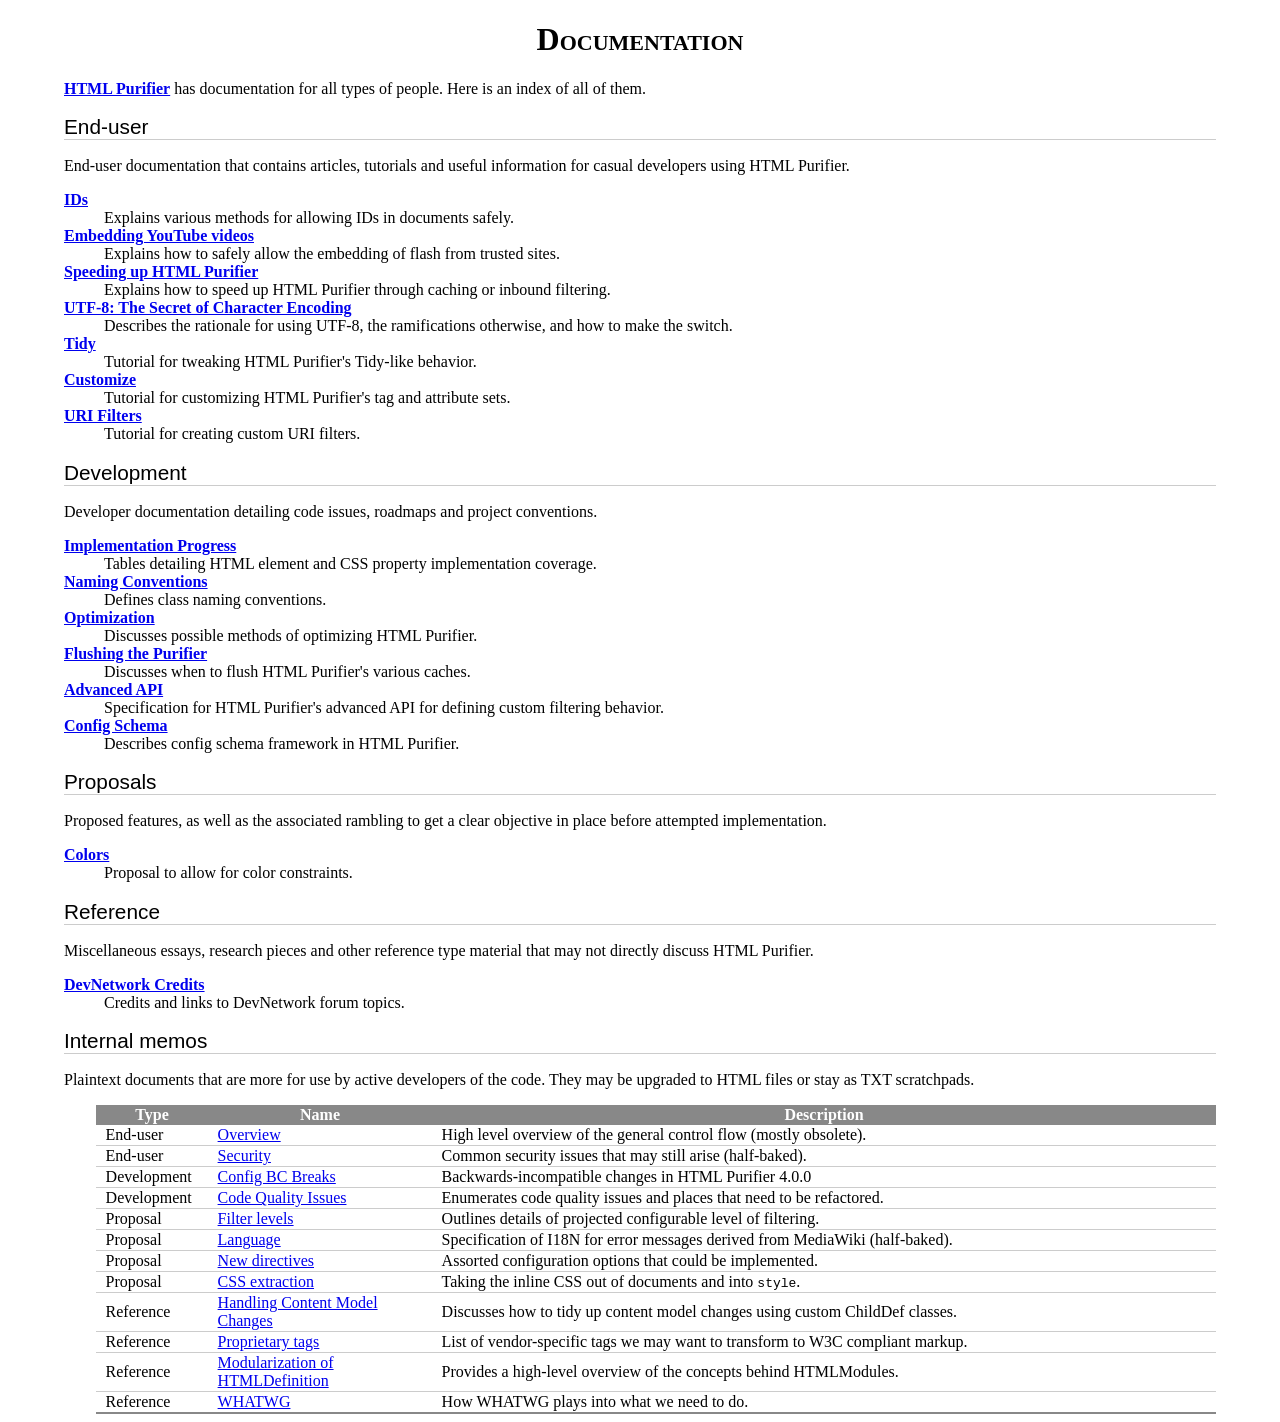
<file: classes/common/htmlpurifier/docs/index.html>
<?xml version="1.0" encoding="UTF-8"?>
<!DOCTYPE html PUBLIC "-//W3C//DTD XHTML 1.0 Strict//EN"
    "http://www.w3.org/TR/xhtml1/DTD/xhtml1-strict.dtd">
<html xmlns="http://www.w3.org/1999/xhtml" xml:lang="en" lang="en"><head>
<meta http-equiv="Content-Type" content="text/html; charset=UTF-8" />
<meta name="description" content="Index to all HTML Purifier documentation." />
<link rel="stylesheet" type="text/css" href="./style.css" />

<title>Documentation - HTML Purifier</title>

</head>
<body>

<h1>Documentation</h1>

<p><strong><a href="http://htmlpurifier.org/">HTML Purifier</a></strong> has documentation for all types of people.
Here is an index of all of them.</p>

<h2>End-user</h2>
<p>End-user documentation that contains articles, tutorials and useful
information for casual developers using HTML Purifier.</p>

<dl>

<dt><a href="enduser-id.html">IDs</a></dt>
<dd>Explains various methods for allowing IDs in documents safely.</dd>

<dt><a href="enduser-youtube.html">Embedding YouTube videos</a></dt>
<dd>Explains how to safely allow the embedding of flash from trusted sites.</dd>

<dt><a href="enduser-slow.html">Speeding up HTML Purifier</a></dt>
<dd>Explains how to speed up HTML Purifier through caching or inbound filtering.</dd>

<dt><a href="enduser-utf8.html">UTF-8: The Secret of Character Encoding</a></dt>
<dd>Describes the rationale for using UTF-8, the ramifications otherwise, and how to make the switch.</dd>

<dt><a href="enduser-tidy.html">Tidy</a></dt>
<dd>Tutorial for tweaking HTML Purifier's Tidy-like behavior.</dd>

<dt><a href="enduser-customize.html">Customize</a></dt>
<dd>Tutorial for customizing HTML Purifier's tag and attribute sets.</dd>

<dt><a href="enduser-uri-filter.html">URI Filters</a></dt>
<dd>Tutorial for creating custom URI filters.</dd>

</dl>

<h2>Development</h2>
<p>Developer documentation detailing code issues, roadmaps and project
conventions.</p>

<dl>

<dt><a href="dev-progress.html">Implementation Progress</a></dt>
<dd>Tables detailing HTML element and CSS property implementation coverage.</dd>

<dt><a href="dev-naming.html">Naming Conventions</a></dt>
<dd>Defines class naming conventions.</dd>

<dt><a href="dev-optimization.html">Optimization</a></dt>
<dd>Discusses possible methods of optimizing HTML Purifier.</dd>

<dt><a href="dev-flush.html">Flushing the Purifier</a></dt>
<dd>Discusses when to flush HTML Purifier's various caches.</dd>

<dt><a href="dev-advanced-api.html">Advanced API</a></dt>
<dd>Specification for HTML Purifier's advanced API for defining
custom filtering behavior.</dd>

<dt><a href="dev-config-schema.html">Config Schema</a></dt>
<dd>Describes config schema framework in HTML Purifier.</dd>

</dl>

<h2>Proposals</h2>
<p>Proposed features, as well as the associated rambling to get a clear
objective in place before attempted implementation.</p>

<dl>
<dt><a href="proposal-colors.html">Colors</a></dt>
<dd>Proposal to allow for color constraints.</dd>
</dl>

<h2>Reference</h2>
<p>Miscellaneous essays, research pieces and other reference type material
that may not directly discuss HTML Purifier.</p>

<dl>
<dt><a href="ref-devnetwork.html">DevNetwork Credits</a></dt>
<dd>Credits and links to DevNetwork forum topics.</dd>
</dl>

<h2>Internal memos</h2>

<p>Plaintext documents that are more for use by active developers of
the code. They may be upgraded to HTML files or stay as TXT scratchpads.</p>

<table class="table">

<thead><tr>
    <th style="width:10%">Type</th>
    <th style="width:20%">Name</th>
    <th>Description</th>
</tr></thead>

<tbody>

<tr>
    <td>End-user</td>
    <td><a href="enduser-overview.txt">Overview</a></td>
    <td>High level overview of the general control flow (mostly obsolete).</td>
</tr>

<tr>
    <td>End-user</td>
    <td><a href="enduser-security.txt">Security</a></td>
    <td>Common security issues that may still arise (half-baked).</td>
</tr>

<tr>
    <td>Development</td>
    <td><a href="dev-config-bcbreaks.txt">Config BC Breaks</a></td>
    <td>Backwards-incompatible changes in HTML Purifier 4.0.0</td>
</tr>

<tr>
    <td>Development</td>
    <td><a href="dev-code-quality.txt">Code Quality Issues</a></td>
    <td>Enumerates code quality issues and places that need to be refactored.</td>
</tr>

<tr>
    <td>Proposal</td>
    <td><a href="proposal-filter-levels.txt">Filter levels</a></td>
    <td>Outlines details of projected configurable level of filtering.</td>
</tr>

<tr>
    <td>Proposal</td>
    <td><a href="proposal-language.txt">Language</a></td>
    <td>Specification of I18N for error messages derived from MediaWiki (half-baked).</td>
</tr>

<tr>
    <td>Proposal</td>
    <td><a href="proposal-new-directives.txt">New directives</a></td>
    <td>Assorted configuration options that could be implemented.</td>
</tr>

<tr>
    <td>Proposal</td>
    <td><a href="proposal-css-extraction.txt">CSS extraction</a></td>
    <td>Taking the inline CSS out of documents and into <code>style</code>.</td>
</tr>

<tr>
    <td>Reference</td>
    <td><a href="ref-content-models.txt">Handling Content Model Changes</a></td>
    <td>Discusses how to tidy up content model changes using custom ChildDef classes.</td>
</tr>

<tr>
    <td>Reference</td>
    <td><a href="ref-proprietary-tags.txt">Proprietary tags</a></td>
    <td>List of vendor-specific tags we may want to transform to W3C compliant markup.</td>
</tr>

<tr>
    <td>Reference</td>
    <td><a href="ref-html-modularization.txt">Modularization of HTMLDefinition</a></td>
    <td>Provides a high-level overview of the concepts behind HTMLModules.</td>
</tr>

<tr>
    <td>Reference</td>
    <td><a href="ref-whatwg.txt">WHATWG</a></td>
    <td>How WHATWG plays into what we need to do.</td>
</tr>

</tbody>

</table>

</body>
</html>

<!-- vim: et sw=4 sts=4
-->
</file>
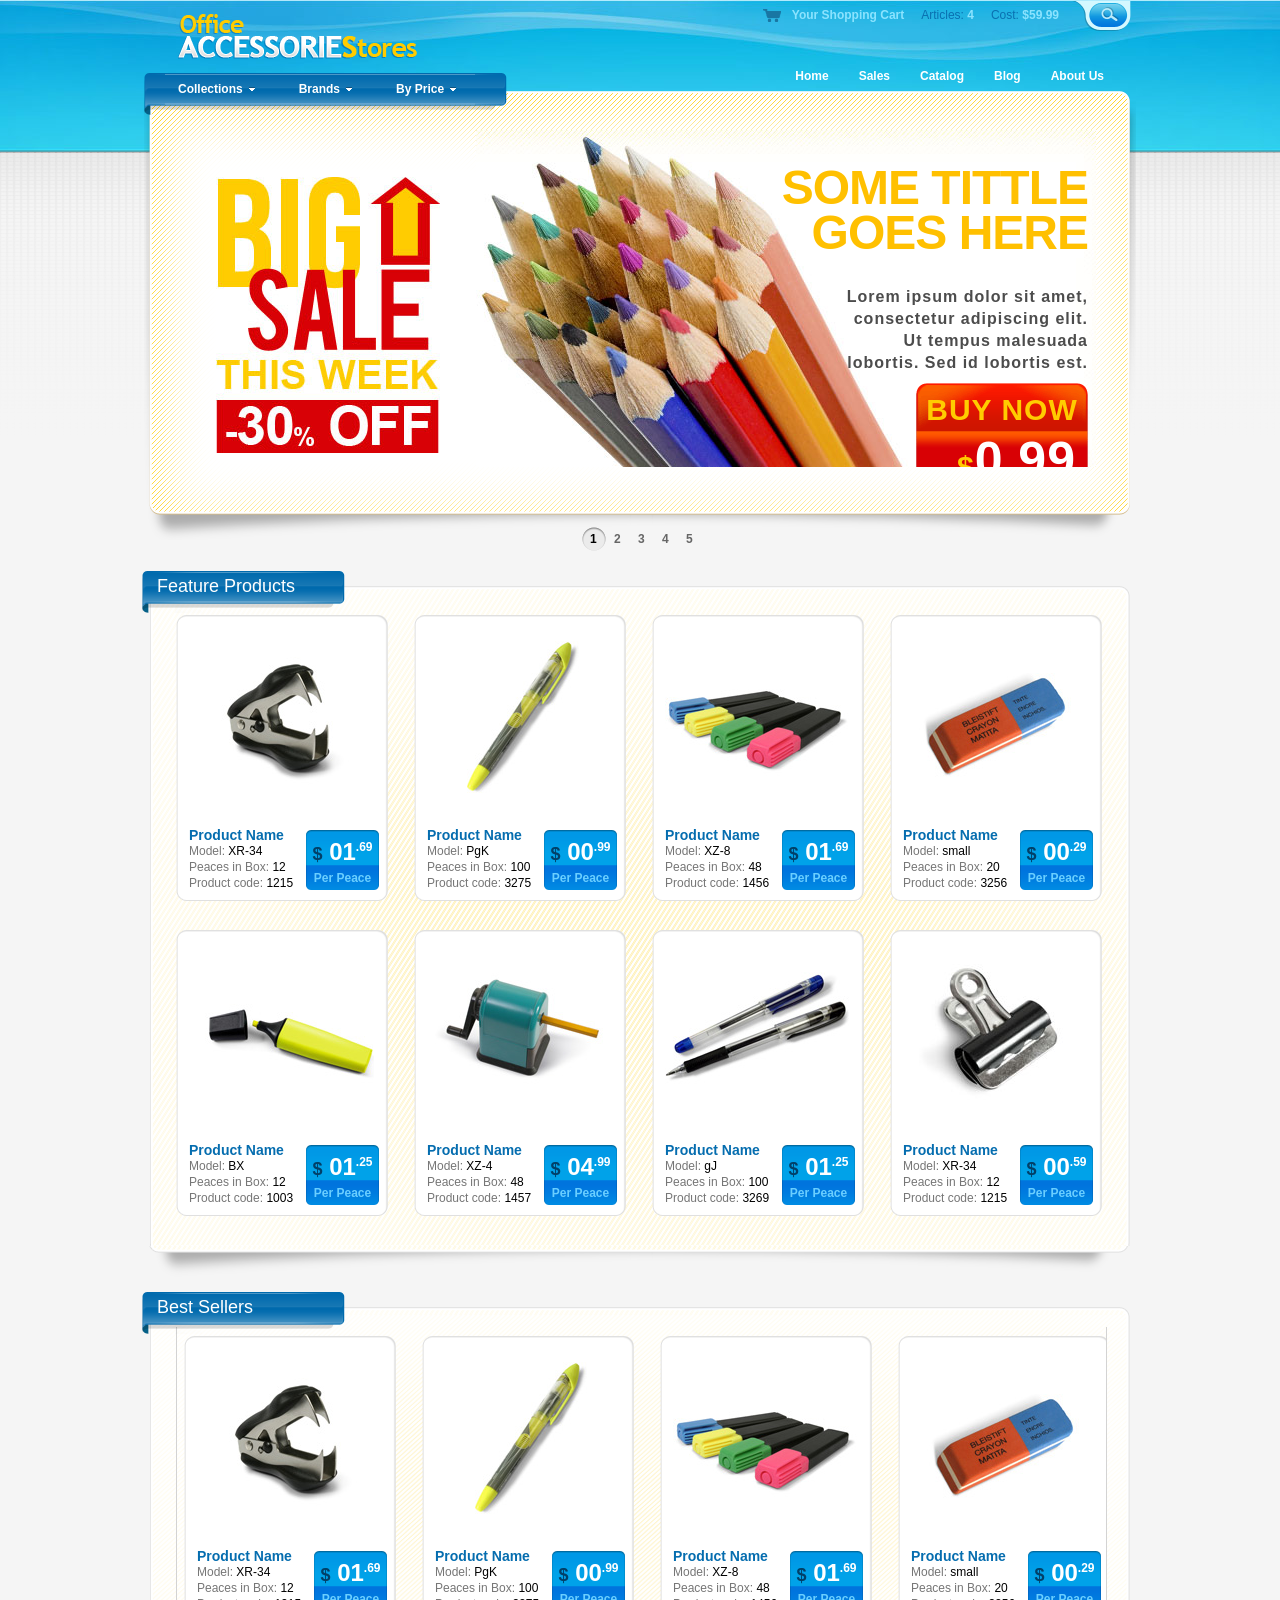
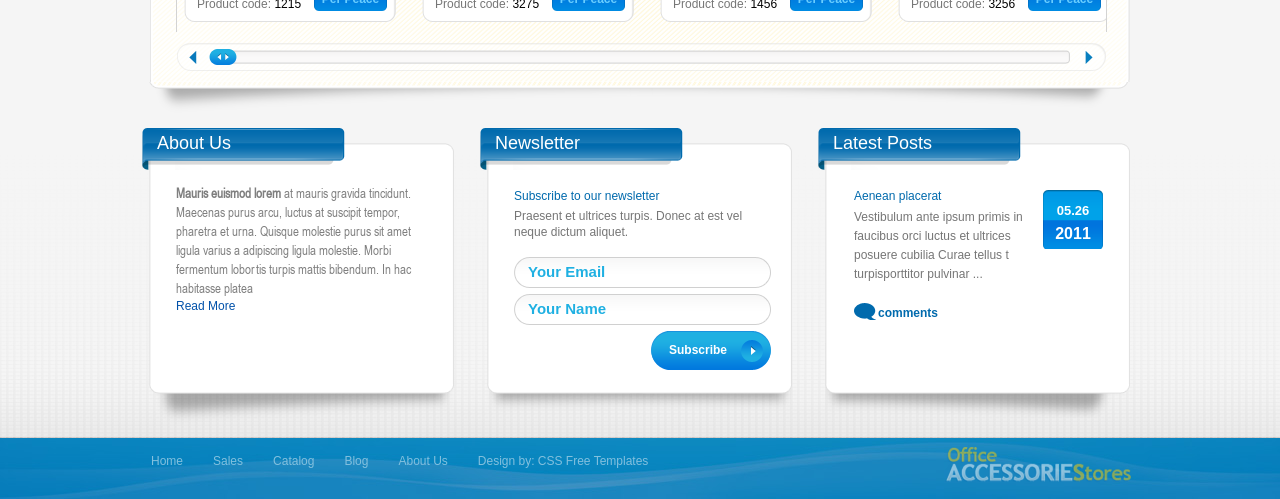
<file: html/office_accessories/home.html>
<!DOCTYPE html PUBLIC "-//W3C//DTD XHTML 1.0 Transitional//EN" "http://www.w3.org/TR/xhtml1/DTD/xhtml1-transitional.dtd">
<html lang="en-US" xmlns="http://www.w3.org/1999/xhtml" dir="ltr">
<head>
	<title>CSS Free Templates with jQuery Slider</title>
	<meta http-equiv="Content-type" content="text/html; charset=utf-8" />
	<link rel="shortcut icon" href="css/images/favicon.ico" />
	<link rel="stylesheet" href="css/style.css" type="text/css" media="all" />
	<!--[if IE 6]>
	<link rel="stylesheet" href="css/ie6.css" type="text/css" media="all" />	
	<![endif]-->
	<link rel="stylesheet" href="css/jquery.jscrollpane.css" type="text/css" media="all" />
	<script src="js/jquery-1.7.min.js" type="text/javascript"></script>
	<script src="js/DD_belatedPNG-min.js" type="text/javascript"></script>
	<script src="js/jquery.jscrollpane.min.js" type="text/javascript"></script>
	<script src="js/jquery.jcarousel.js" type="text/javascript"></script>
	<script src="js/functions.js" type="text/javascript"></script>
</head>
<body>
	<!-- Wrapper -->
	<div id="wrapper">
		<div id="wrapper-bottom">
			<div class="shell">
				<!-- Header -->
				<div id="header">
					<!-- Logo -->
					<h1 id="logo"><a title="Home" href="#">accessories store</a></h1>
					<p class="shopping-cart"><a class="cart" href="#" title="Your Shopping Cart">Your Shopping Cart</a><span>Articles:</span>&nbsp;4<span>Cost:</span>&nbsp;$59.99</p>					
					<!-- Search -->
					<div class="search-expand"></div>
					<div id="search">
						<div class="retract-button">
							<p>retract</p>
						</div>
						<form action="" method="post">
							<input type="text" class="field" value="Search" title="Search" />
							<input type="submit" value="" class="submit-button" />
						</form>						
					</div>
					<!-- END Search -->
					<div class="cl"></div>
					<!-- Navigation -->
					<div id="navigation">
						<ul>
							<li><a title="Home" href="#">Home</a></li>
							<li><a title="Sales" href="#">Sales</a></li>
							<li><a title="Catalog" href="#">Catalog</a></li>
							<li><a title="Blog" href="#">Blog</a></li>
							<li><a title="About Us" href="#">About Us</a></li>							
						</ul>						
					</div>	
					<div class="cl"></div>				
					<!-- END Navigation -->
					<!-- Dropdown Navigation -->
					<div id="sort-nav">						
						<span class="label-left"></span>
							<div class="label-bg">						
							<ul>
								<li>
									<a title="Collections" href="#">Collections</a>							
									<div class="dd">
										<ul>
											<li><a title="Product" href="#">Product</a></li>
											<li><a title="Product" href="#">Product</a></li>
											<li><a title="Product" href="#">Product</a></li>
										</ul>																
									</div>
								</li>							
								<li>
									<a title="Brand" href="#">Brands</a>
									<div class="dd">
										<ul>
											<li><a title="Product" href="#">Product</a></li>
											<li><a title="Product" href="#">Product</a></li>
											<li><a title="Product" href="#">Product</a></li>
											<li><a title="Product" href="#">Product</a></li>												
										</ul>
									</div>
								</li>
								<li class="last">
									<a title="By Price" class="By Price" href="#">By Price</a>
									<div class="dd">
										<ul>
											<li><a title="Product" href="#">Product</a></li>
											<li><a title="Product" href="#">Product</a></li>												
										</ul>									
									</div>
								</li>
							</ul>
						</div>
						<span class="label-right"></span>									
					</div>					
					<!-- END Dropdown Navigation -->
					<div class="cl"></div>
				</div>
				<!-- END Header -->
				<!-- Main -->
				<div id="main">
					<!-- Slider -->
					<div class="slider-holder">
						<div class="promo">
							<img src="css/images/promo.jpg" alt="Big Sale This Week -30% OFF!" />
						</div>						
						<div id="slider">
							<ul>
								<li>
									<img src="css/images/slide1.jpg" alt="colour pencils" title="" />
									<div class="caption">
										<h2>Some Tittle Goes Here</h2>
										<div class="text"><p>Lorem ipsum dolor sit amet, consectetur adipiscing elit. Ut tempus malesuada lobortis. Sed id lobortis est.</p></div>
										<div class="buy-now">
											<p>BUY NOW</p>
											<p class="price">$<span>0.99</span></p>
										</div>
										<div class="cl"></div>
										<p><strike>$1.29</strike></p>
									</div>
								</li>
								<li>
									<img src="css/images/slide2.jpg" alt="pencils"  title=""/>
									<div class="caption">
										<h2>Some  Goes Here</h2>
										<div class="text">
											<p>Lorem  dolor sit amet, consectetur adipiscing elit. Ut tempus malesuada lobortis. Sed id lobortis est.</p></div>
										<div class="buy-now">
											<p>BUY NOW</p>
											<p class="price">$<span>0.99</span></p>
										</div>
										<div class="cl"></div>
										<p><strike>$1.29</strike></p>
									</div>
								</li>
								<li>
									<img src="css/images/slide1.jpg" alt="pencils" />
									<div class="caption">
										<h2>Some Tittle Goes Here</h2>
										<div class="text">
											<p>Lorem ipsum dolor sit amet, consectetur adipiscing elit. Ut tempus malesuada lobortis. Sed id lobortis est.</p>
										</div>
										<div class="buy-now">
											<p>BUY NOW</p>
											<p class="price">$<span>0.99</span></p>
										</div>
										<div class="cl"></div>
										<p><strike>$1.29</strike></p>
									</div>
								</li>
								<li>
									<img src="css/images/slide2.jpg" alt="pencils" />
									<div class="caption">
										<h2>Some  Goes Here</h2>
										<div class="text">
											<p>Lorem ipsum dolo adipiscing elit. Ut tempus malesuada lobortis. Sed id lobortis est.</p>
										</div>
										<div class="buy-now">
											<p>BUY NOW</p>
											<p class="price">$<span>0.99</span></p>
										</div>
										<div class="cl"></div>
										<p><strike>$1.29</strike></p>
									</div>
								</li>
								<li>
									<img src="css/images/slide1.jpg" alt="pencils" />
									<div class="caption">
										<h2>Some Tittle Goes Here</h2>
										<div class="text">
											<p>Lorem ipsum dolor sit amet, consectetur adipiscing elit. Ut tempus malesuada lobortis. Sed id lobortis est.</p>
										</div>
										<div class="buy-now">
											<p>BUY NOW</p>
											<p class="price">$<span>0.99</span></p>
										</div>
										<div class="cl"></div>
										<p><strike>$1.29</strike></p>
									</div>
								</li>
							</ul>																		
						</div>						
						<div class="cl"></div>
						<div class="jcarousel-control">
							<a title="Slide 1" href="#">1</a>
							<a title="Slide 2" href="#">2</a>
							<a title="Slide 3" href="#">3</a>
							<a title="Slide 4" href="#">4</a>
							<a title="Slide 5" href="#">5</a>																													 
						</div>						
					</div>	
					<!-- END Slider -->
					<!-- Content -->
					<div id="content">
						<!-- Featured Products -->
						<div class="products-holder">
							<div class="top"></div>
							<div class="middle">													
								<div class="label">
									<h3>Feature Products</h3>									
								</div>
								<div class="cl"></div>	
								<div class="product">																										
									<a title="Details" href="#"><img src="css/images/paperclip.jpg" alt="paperclip" /></a>
									<div class="desc">
										<p class="name">Product Name</p>
										<p>Model: <span>XR-34</span></p>
										<p>Peaces in Box: <span>12</span></p>
										<p>Product code: <span>1215</span></p>
									</div>	
									<div class="price-box">
										<p>$<span class="price"> 01<sup>.69</sup></span></p>
										<p class="per-peace">Per Peace</p>
									</div>
									<div class="cl"></div>																														
								</div>
								<div class="product">																										
									<a title="Details" href="#"><img src="css/images/pen.jpg" alt="pen" /></a>
									<div class="desc">
										<p class="name">Product Name</p>
										<p>Model: <span>PgK</span></p>
										<p>Peaces in Box: <span>100</span></p>
										<p>Product code: <span>3275</span></p>
									</div>	
									<div class="price-box">
										<p>$<span class="price"> 00<sup>.99</sup></span></p>
										<p class="per-peace">Per Peace</p>
									</div>
									<div class="cl"></div>																											
								</div>
								<div class="product">																												
									<a title="Details" href="#"><img src="css/images/markers.jpg" alt="markers" /></a>
									<div class="desc">
										<p class="name">Product Name</p>
										<p>Model: <span>XZ-8</span></p>
										<p>Peaces in Box: <span>48</span></p>
										<p>Product code: <span>1456</span></p>
									</div>	
									<div class="price-box">
										<p>$<span class="price"> 01<sup>.69</sup></span></p>
										<p class="per-peace">Per Peace</p>
									</div>
									<div class="cl"></div>																															
								</div>
								<div class="product">																												
									<a title="Details" href="#"><img src="css/images/eraser.jpg" alt="eraser" /></a>
									<div class="desc">
										<p class="name">Product Name</p>
										<p>Model: <span>small</span></p>
										<p>Peaces in Box: <span>20</span></p>
										<p>Product code: <span>3256</span></p>
									</div>	
									<div class="price-box">
										<p>$<span class="price"> 00<sup>.29</sup></span></p>
										<p class="per-peace">Per Peace</p>
									</div>
									<div class="cl"></div>																														
								</div>
								<div class="product">																											
									<a title="Details" href="#"><img src="css/images/marker.jpg" alt="marker" /></a>
									<div class="desc">
										<p class="name">Product Name</p>
										<p>Model: <span>BX</span></p>
										<p>Peaces in Box: <span>12</span></p>
										<p>Product code: <span>1003</span></p>
									</div>	
									<div class="price-box">
										<p>$<span class="price"> 01<sup>.25</sup></span></p>
										<p class="per-peace">Per Peace</p>
									</div>
									<div class="cl"></div>																														
								</div>
								<div class="product">																											
									<a title="Details" href="#"><img src="css/images/sharpener.jpg" alt="sharpener" /></a>
									<div class="desc">
										<p class="name">Product Name</p>
										<p>Model: <span>XZ-4</span></p>
										<p>Peaces in Box: <span>48</span></p>
										<p>Product code: <span>1457</span></p>
									</div>	
									<div class="price-box">
										<p>$<span class="price"> 04<sup>.99</sup></span></p>
										<p class="per-peace">Per Peace</p>
									</div>
									<div class="cl"></div>																															
								</div>										
								<div class="product">																												
									<a title="Details" href="#"><img src="css/images/pens.jpg" alt="pens" /></a>
									<div class="desc">
										<p class="name">Product Name</p>
										<p>Model: <span>gJ</span></p>
										<p>Peaces in Box: <span>100</span></p>
										<p>Product code: <span>3269</span></p>
									</div>	
									<div title="Details" class="price-box">
										<p>$<span class="price"> 01<sup>.25</sup></span></p>
										<p class="per-peace">Per Peace</p>
									</div>
									<div class="cl"></div>																															
								</div>
								<div class="product">																												
									<a title="Details" href="#"><img src="css/images/perforator.jpg" alt="perforator" /></a>
									<div class="desc">
										<p class="name">Product Name</p>
										<p>Model: <span>XR-34</span></p>
										<p>Peaces in Box: <span>12</span></p>
										<p>Product code: <span>1215</span></p>
									</div>	
									<div class="price-box">
										<p>$<span class="price"> 00<sup>.59</sup></span></p>
										<p class="per-peace">Per Peace</p>
									</div>
									<div class="cl"></div>																									
								</div>
								<div class="cl"></div>
							</div>
							<div class="bottom"></div>									
						</div>
						<!-- END Featured Products -->
						<!-- Best Sellers -->
						<div class="products-holder">
							<div class="top"></div>
							<div class="best-sellers middle">									
								<div class="label">								
									<h3>Best Sellers</h3>																		
								</div>
								<div class="cl"></div>
								<!-- Scroll Pane -->
								<div class="left-border"></div>
								<div class="scroll-pane horizontal-only">																
									<div class="product">																														
										<a title="Details" href="#"><img src="css/images/paperclip.jpg" alt="paperclip" /></a>
										<div class="desc">
											<p class="name">Product Name</p>
											<p>Model: <span>XR-34</span></p>
											<p>Peaces in Box: <span>12</span></p>
											<p>Product code: <span>1215</span></p>
										</div>	
										<div class="price-box">
											<p>$<span class="price"> 01<sup>.69</sup></span></p>
											<p class="per-peace">Per Peace</p>
										</div>																																	
									</div>
									<div class="product">																														
										<a title="Details" href="#"><img src="css/images/pen.jpg" alt="pen" /></a>
										<div class="desc">
											<p class="name">Product Name</p>
											<p>Model: <span>PgK</span></p>
											<p>Peaces in Box: <span>100</span></p>
											<p>Product code: <span>3275</span></p>
										</div>	
										<div class="price-box">
											<p>$<span class="price"> 00<sup>.99</sup></span></p>
											<p class="per-peace">Per Peace</p>
										</div>																									
									</div>
									<div class="product">																														
										<a title="Details" href="#"><img src="css/images/markers.jpg" alt="markers" /></a>
										<div class="desc">
											<p class="name">Product Name</p>
											<p>Model: <span>XZ-8</span></p>
											<p>Peaces in Box: <span>48</span></p>
											<p>Product code: <span>1456</span></p>
										</div>	
										<div class="price-box">
											<p>$<span class="price"> 01<sup>.69</sup></span></p>
											<p class="per-peace">Per Peace</p>
										</div>																																	
									</div>
									<div class="product">																														
										<a title="Details" href="#"><img src="css/images/eraser.jpg" alt="eraser" /></a>
										<div class="desc">
											<p class="name">Product Name</p>
											<p>Model: <span>small</span></p>
											<p>Peaces in Box: <span>20</span></p>
											<p>Product code: <span>3256</span></p>
										</div>	
										<div class="price-box">
											<p>$<span class="price"> 00<sup>.29</sup></span></p>
											<p class="per-peace">Per Peace</p>
										</div>																																
									</div>
									<div class="product">																														
										<a title="Details" href="#"><img src="css/images/pen.jpg" alt="pen" /></a>
										<div class="desc">
											<p class="name">Product Name</p>
											<p>Model: <span>PgK</span></p>
											<p>Peaces in Box: <span>100</span></p>
											<p>Product code: <span>3275</span></p>
										</div>	
										<div class="price-box">
											<p>$<span class="price"> 00<sup>.99</sup></span></p>
											<p class="per-peace">Per Peace</p>
										</div>																									
									</div>
									<div class="product">																														
										<a title="Details" href="#"><img src="css/images/markers.jpg" alt="markers" /></a>
										<div class="desc">
											<p class="name">Product Name</p>
											<p>Model: <span>XZ-8</span></p>
											<p>Peaces in Box: <span>48</span></p>
											<p>Product code: <span>1456</span></p>
										</div>	
										<div class="price-box">
											<p>$<span class="price"> 01<sup>.69</sup></span></p>
											<p class="per-peace">Per Peace</p>
										</div>																																	
									</div>
									<div class="product">																														
										<a title="Details" href="#"><img src="css/images/eraser.jpg" alt="eraser" /></a>
										<div class="desc">
											<p class="name">Product Name</p>
											<p>Model: <span>mall</span></p>
											<p>Peaces in Box: <span>20</span></p>
											<p>Product code: <span>3256</span></p>
										</div>	
										<div class="price-box">
											<p>$<span class="price"> 00<sup>.29</sup></span></p>
											<p class="per-peace">Per Peace</p>
										</div>																																
									</div>
									<div class="product">																														
										<a title="Details" href="#"><img src="css/images/markers.jpg" alt="markers" /></a>
										<div class="desc">
											<p class="name">Product Name</p>
											<p>Model: <span>XZ-8</span></p>
											<p>Peaces in Box: <span>48</span></p>
											<p>Product code: <span>1456</span></p>
										</div>	
										<div title="Details" class="price-box">
											<p>$<span class="price"> 01<sup>.69</sup></span></p>
											<p class="per-peace">Per Peace</p>
										</div>																																	
									</div>
									<div class="product">																														
										<a title="Details" href="#"><img src="css/images/eraser.jpg" alt="eraser" /></a>
										<div class="desc">
											<p class="name">Product Name</p>
											<p>Model: <span>mall</span></p>
											<p>Peaces in Box: <span>20</span></p>
											<p>Product code: <span>3256</span></p>
										</div>	
										<div class="price-box">
											<p>$<span class="price"> 00<sup>.29</sup></span></p>
											<p class="per-peace">Per Peace</p>
										</div>																																
									</div>																													
								</div>
								<!-- END Scroll Pane -->
								<div class="right-border"></div>
								<div class="cl"></div>								
							</div>
							<div class="bottom"></div>							
						</div>							
						<!-- END Best Sellers -->
						<!-- Bottom Strip -->
						<div class="bottom-strip">
							<div class="box-holder left">
								<div class="box">
									<div class="top"></div>										
									<div class="label">
										<h3>About Us</h3>																			
									</div>
									<div class="middle">
										<div class="text-widget">
											<p><strong>Mauris euismod lorem </strong>at mauris gravida tincidunt. Maecenas purus arcu, luctus at suscipit tempor, pharetra et urna. Quisque molestie purus sit amet ligula varius a adipiscing ligula molestie. Morbi fermentum lobortis turpis mattis bibendum. In hac habitasse platea </p>
										</div>	
										<a class="read-more" title="Read More" href="#">Read More</a>
									</div>	
									<div class="bottom"></div>									
								</div>
							</div>
							<div class="box-holder middle">
								<div class="box">
									<div class="top"></div>									
									<div class="label">									
										<h3>Newsletter</h3>																		
									</div>
									<div class="middle" id="newsletter">
										<div class="post">
											<p><span>Subscribe to our newsletter</span></p>
											<p>Praesent et ultrices turpis. Donec at est vel neque dictum aliquet.</p>
										</div>
										<div class="cl"></div>
										<form action="" method="post">
											<div class="field-holder"><input type="text" class="field" value="Your Email" title="Your Email" /></div>
											<div class="field-holder"><input type="text" class="field" value="Your Name" title="Your Name" /></div>
											<div class="submit-button"><input type="submit" value="Subscribe" /></div>
										</form>
										<div class="cl">&nbsp;</div>											
									</div>
									<div class="bottom"></div>
								</div>
							</div>
							<div class="box-holder right">
								<div class="box">
									<div class="top"></div>										
									<div class="label">										
										<h3>Latest Posts</h3>																				
									</div>
									<div class="middle post-short">
										<div class="post">
											<p><span>Aenean placerat</span></p>
											<p>Vestibulum ante ipsum primis in faucibus orci luctus et ultrices posuere cubilia Curae tellus t turpisporttitor pulvinar ...</p>
											<a class="comments" href="#" title="comments">comments</a>
										</div>
										<div class="date-box">
											<p class="date">05.26</p>
											<p>2011</p>
										</div>
										<div class="cl"></div>
									</div>	
									<div class="bottom"></div>									
								</div>
							</div>
							<div class="cl"></div>
						</div>
						<!-- END Bottom Strip -->
					</div>
					<!-- END Content -->
				</div>
				<!-- END Main -->
			</div>
		</div>
		<div id="footer-push"></div>
	</div>
	<!-- END Wrapper -->
	<!-- Footer -->
	<div id="footer">
		<div class="shell">
			<a class="footer-logo" href="http://css-free-templates.com/" title="Home"><img src="css/images/logo-footer.png" alt="Logo" /></a>
			<p id="bottom-nav"><a title="Home" href="#">Home</a><a title="Sales" href="#">Sales</a><a title="Catalog" href="#">Catalog</a><a title="Blog" href="#">Blog</a><a title="About Us" href="#">About Us</a><a title="Design by: CSS Free Templates" href="http://css-free-templates.com/">Design by: CSS Free Templates</a></p>
			<div class="cl"></div>
		</div>
	</div>
	<!-- END Footer -->
</body>
</html>
</file>
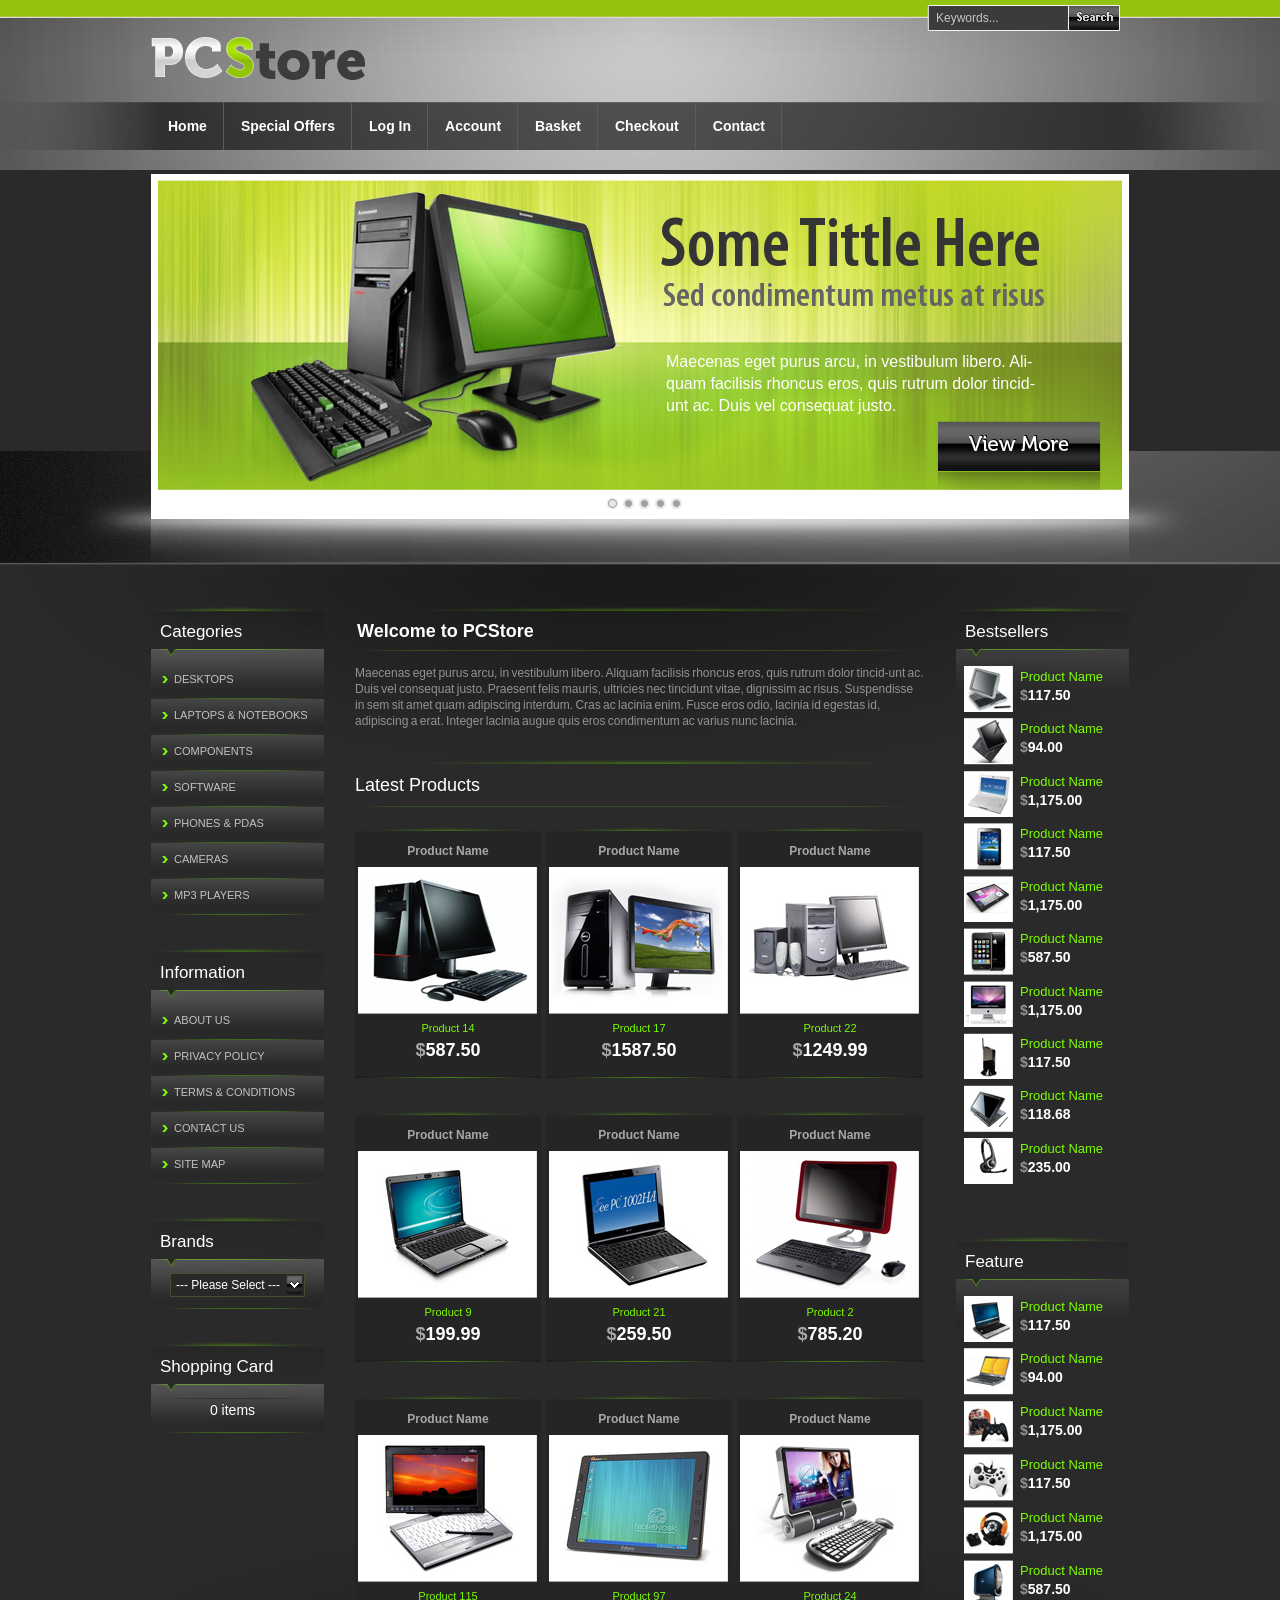
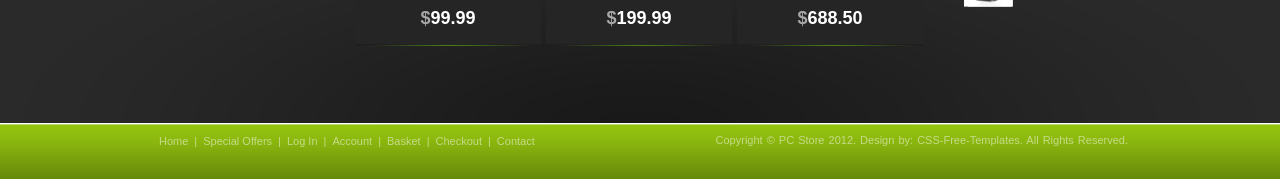
<file: html/PCStore/home.html>
<!DOCTYPE html PUBLIC "-//W3C//DTD XHTML 1.0 Transitional//EN" "http://www.w3.org/TR/xhtml1/DTD/xhtml1-transitional.dtd">
<html lang="en-US" xmlns="http://www.w3.org/1999/xhtml" dir="ltr">
<head>
	<title>CSS Free Templates with jQuery Slider</title>
	<meta http-equiv="Content-type" content="text/html; charset=utf-8" />
	<link rel="shortcut icon" href="css/images/favicon.ico" />
	<link rel="stylesheet" href="css/style.css" type="text/css" media="all" />
	
	<script src="js/jquery-1.6.2.min.js" type="text/javascript" charset="utf-8"></script>
	<!--[if IE 6]>
		<script src="js/DD_belatedPNG-min.js" type="text/javascript" charset="utf-8"></script>
	<![endif]-->
	<script src="js/jquery.jcarousel.min.js" type="text/javascript" charset="utf-8"></script>
	<script src="js/functions.js" type="text/javascript" charset="utf-8"></script>
</head>
<body>
	<!-- Begin Wrapper -->
	<div id="wrapper">
		<!-- Begin Search -->
		<div id="search">
			<div class="shell">
				<form action="#" method="get" accept-charset="utf-8">
					<div class="container">
						<input type="text" value="Keywords..." title="Keywords..." class="blink" />
					</div>
					<input class="search-button" type="submit" value="Submit" />
				</form>
				<div class="cl">&nbsp;</div>
			</div>
		</div>
		<!-- End Search -->
		<!-- Begin Header -->
		<div id="header" class="shell">
			<h1 id="logo"><a class="notext" href="#" title="PC Store">PC Store</a></h1>
		</div>
		<!-- End Header -->
		<!-- Begin Navigation -->
		<div id="navigation">
			<div class="shell">
				<ul>
					<li><a href="#" title="Home">Home</a></li>
					<li><a href="#" title="Special Offers">Special Offers</a></li>
					<li><a href="#" title="Log In">Log In</a></li>
					<li><a href="#" title="Account">Account</a></li>
					<li><a href="#" title="Basket">Basket</a></li>
					<li><a href="#" title="Checkout">Checkout</a></li>
					<li><a href="#" title="Contact">Contact</a></li>
				</ul>
				<div class="cl">&nbsp;</div>
			</div>
		</div>
		<!-- End Navigation -->
		<!-- Begin Slider -->
		<div id="slider">
			<div class="slider-outer">
				<div class="slider-inner shell">
					<!-- Begin Slider Items -->
					<ul class="slider-items">
						<li>
							<img src="css/images/slide-img1.jpg" alt="Slide Image 1" />
							<div class="slide-entry">
								<h2>Some Tittle Here</h2>
								<h3>Sed condimentum metus at risus </h3>
								<p>Maecenas eget purus arcu, in vestibulum libero. Ali-quam facilisis rhoncus eros, quis rutrum dolor tincid-unt ac. Duis vel consequat justo.</p>
							</div>
							<a href="#" class="more" title="View More">View More</a>
						</li>
						<li>
							<img src="css/images/slide-img1.jpg" alt="Slide Image 2" />
							<div class="slide-entry">
								<h2>Some Tittle Here</h2>
								<h3>Sed condimentum metus at risus </h3>
								<p>Maecenas eget purus arcu, in vestibulum libero. Ali-quam facilisis rhoncus eros, quis rutrum dolor tincid-unt ac. Duis vel consequat justo.</p>
							</div>
							<a href="#" class="more" title="View More">View More</a>
						</li>
						<li>
							<img src="css/images/slide-img1.jpg" alt="Slide Image 3" />
							<div class="slide-entry">
								<h2>Some Tittle Here</h2>
								<h3>Sed condimentum metus at risus </h3>
								<p>Maecenas eget purus arcu, in vestibulum libero. Ali-quam facilisis rhoncus eros, quis rutrum dolor tincid-unt ac. Duis vel consequat justo.</p>
							</div>
							<a href="#" class="more" title="View More">View More</a>
						</li>
						<li>
							<img src="css/images/slide-img1.jpg" alt="Slide Image 4" />
							<div class="slide-entry">
								<h2>Some Tittle Here</h2>
								<h3>Sed condimentum metus at risus </h3>
								<p>Maecenas eget purus arcu, in vestibulum libero. Ali-quam facilisis rhoncus eros, quis rutrum dolor tincid-unt ac. Duis vel consequat justo.</p>
							</div>
							<a href="#" class="more" title="View More">View More</a>
						</li>
						<li>
							<img src="css/images/slide-img1.jpg" alt="Slide Image 5" />
							<div class="slide-entry">
								<h2>Some Tittle Here</h2>
								<h3>Sed condimentum metus at risus </h3>
								<p>Maecenas eget purus arcu, in vestibulum libero. Ali-quam facilisis rhoncus eros, quis rutrum dolor tincid-unt ac. Duis vel consequat justo.</p>
							</div>
							<a href="#" class="more" title="View More">View More</a>
						</li>
					</ul>
					<!-- End Slider Items -->
					<div class="cl">&nbsp;</div>
					<div class="slider-controls">
						
					</div>
				</div>
			</div>
			<div class="cl">&nbsp;</div>
		</div>
		<!-- End Slider -->
		<!-- Begin Main -->
		<div id="main">
			<!-- Begin Inner -->
			<div class="inner">
				<div class="shell">
					<!-- Begin Left Sidebar -->
					<div id="left-sidebar" class="sidebar">
						<ul>
							<li class="widget">
								<h2>Categories</h2>
								<div class="widget-entry">
									<ul>
										<li><a href="#" title="Desktops"><span>Desktops</span></a></li>
										<li><a href="#" title="Laptops &amp; Notebooks"><span>Laptops &amp; Notebooks</span></a></li>
										<li><a href="#" title="Components"><span>Components</span></a></li>
										<li><a href="#" title="Software"><span>Software</span></a></li>
										<li><a href="#" title="Phones &amp; PDAs"><span>Phones &amp; PDAs</span></a></li>
										<li><a href="#" title="Cameras"><span>Cameras</span></a></li>
										<li class="last"><a href="#" title="MP3 Players"><span>MP3 Players</span></a></li>
									</ul>
								</div>
							</li>
							<li class="widget">
								<h2>Information</h2>
								<div class="widget-entry">
									<ul>
										<li><a href="#" title="About Us"><span>About Us</span></a></li>
										<li><a href="#" title="Privacy Policy"><span>Privacy Policy</span></a></li>
										<li><a href="#" title="Terms &amp; Conditions"><span>Terms &amp; Conditions</span></a></li>
										<li><a href="#" title="Contact Us"><span>Contact Us</span></a></li>
										<li class="last"><a href="#" title="Site Map"><span>Site Map</span></a></li>
									</ul>
								</div>
							</li>
							<li class="widget select-widget">
								<h2>Brands</h2>
								<div class="widget-entry">
									<div class="selectbox">
										<span class="currentItem">--- <span>Please Select</span> ---</span>
										<div class="list">
											<ul>
												<li class="active"><a href="#" title="Please Select">Please Select</a></li>
												<li><a href="#" title="Brand 1">Brand 1</a></li>
												<li><a href="#" title="Brand 2">Brand 2</a></li>
												<li><a href="#" title="Brand 3">Brand 3</a></li>
											</ul>
										</div>
										<select>
											<option value="option" selected="selected">Please Select</option>
											<option value="option1">Brand 1</option>
											<option value="option2">Brand 2</option>
											<option value="option3">Brand 3</option>
										</select>
									</div>
									<div class="cl">&nbsp;</div>
								</div>
							</li>
							<li class="widget">
								<h2>Shopping Card</h2>
								<div class="widget-entry">
									<a href="#" class="items" title="Shopping Card Items">0 items</a>
								</div>
							</li>
						</ul>
					</div>
					<!-- End Sidebar -->
					<!-- Begin Content -->
					<div id="content">
						<!-- Begin Post -->
						<div class="post">
							<h2>Welcome to PCStore<span class="title-bottom">&nbsp;</span></h2>
							<p>Maecenas eget purus arcu, in vestibulum libero. Aliquam facilisis rhoncus eros, quis rutrum dolor tincid-unt ac. Duis vel consequat justo. Praesent felis mauris, ultricies nec tincidunt vitae, dignissim ac risus. Suspendisse in sem sit amet quam adipiscing interdum. Cras ac lacinia enim. Fusce eros odio, lacinia id egestas id, adipiscing a erat. Integer lacinia augue quis eros condimentum ac varius nunc lacinia. </p>
						</div>
						<!-- End Post -->
						<!-- Begin Products -->
						<div id="products">
							<h2>Latest Products<span class="title-bottom">&nbsp;</span></h2>
							<div class="product">
								<a href="#" title="Product 1">
									<span class="title">Product Name</span>
									<img src="css/images/product-img1.jpg" alt="Product Image 1" />
									<span class="number">Product 14</span>
									<span class="price"><span>$</span>587.50</span>
								</a>
							</div>
							<div class="product">
								<a href="#" title="Product 2">
									<span class="title">Product Name</span>
									<img src="css/images/product-img2.jpg" alt="Product Image 2" />
									<span class="number">Product 17</span>
									<span class="price"><span>$</span>1587.50</span>
								</a>
							</div>
							<div class="product last">
								<a href="#" title="Product 3">
									<span class="title">Product Name</span>
									<img src="css/images/product-img3.jpg" alt="Product Image 3" />
									<span class="number">Product 22</span>
									<span class="price"><span>$</span>1249.99</span>
								</a>
							</div>
							<div class="cl">&nbsp;</div>
							<div class="product">
								<a href="#" title="Product 4">
									<span class="title">Product Name</span>
									<img src="css/images/product-img4.jpg" alt="Product Image 4" />
									<span class="number">Product 9</span>
									<span class="price"><span>$</span>199.99</span>
								</a>
							</div>
							<div class="product">
								<a href="#" title="Product 5">
									<span class="title">Product Name</span>
									<img src="css/images/product-img5.jpg" alt="Product Image 5" />
									<span class="number">Product 21</span>
									<span class="price"><span>$</span>259.50</span>
								</a>
							</div>
							<div class="product last">
								<a href="#" title="Product 6">
									<span class="title">Product Name</span>
									<img src="css/images/product-img6.jpg" alt="Product Image 6" />
									<span class="number">Product 2</span>
									<span class="price"><span>$</span>785.20</span>
								</a>
							</div>
							<div class="cl">&nbsp;</div>
							<div class="product">
								<a href="#" title="Product 7">
									<span class="title">Product Name</span>
									<img src="css/images/product-img7.jpg" alt="Product Image 7" />
									<span class="number">Product 115</span>
									<span class="price"><span>$</span>99.99</span>
								</a>
							</div>
							<div class="product">
								<a href="#" title="Product 8">
									<span class="title">Product Name</span>
									<img src="css/images/product-img8.jpg" alt="Product Image 8" />
									<span class="number">Product 97</span>
									<span class="price"><span>$</span>199.99</span>
								</a>
							</div>
							<div class="product last">
								<a href="#" title="Product 9">
									<span class="title">Product Name</span>
									<img src="css/images/product-img9.jpg" alt="Product Image 9" />
									<span class="number">Product 24</span>
									<span class="price"><span>$</span>688.50</span>
								</a>
							</div>
							<div class="cl">&nbsp;</div>
						</div>
						<!-- End Products -->
					</div>
					<!-- End Content -->
					<!-- Begin Right Sidebar -->
					<div id="right-sidebar" class="sidebar">
						<ul>
							<li class="widget products-box">
								<h2>Bestsellers</h2>
								<div class="widget-entry">
									<ul>
										<li>
											<a href="#" title="Side Product 1">
												<img src="css/images/side-img1.jpg" alt="Product Side Image 1" />
												<span class="info">
													<span class="title">Product Name</span>
													<span class="price"><span>$</span>117.50</span>
												</span>
												<span class="cl">&nbsp;</span>
											</a>
										</li>
										<li>
											<a href="#" title="Side Product 2">
												<img src="css/images/side-img2.jpg" alt="Product Side Image 2" />
												<span class="info">
													<span class="title">Product Name</span>
													<span class="price"><span>$</span>94.00</span>
												</span>
												<span class="cl">&nbsp;</span>
											</a>
										</li>
										<li>
											<a href="#" title="Side Product 3">
												<img src="css/images/side-img3.jpg" alt="Product Side Image 3" />
												<span class="info">
													<span class="title">Product Name</span>
													<span class="price"><span>$</span>1,175.00</span>
												</span>
												<span class="cl">&nbsp;</span>
											</a>
										</li>
										<li>
											<a href="#" title="Side Product 4">
												<img src="css/images/side-img4.jpg" alt="Product Side Image 4" />
												<span class="info">
													<span class="title">Product Name</span>
													<span class="price"><span>$</span>117.50</span>
												</span>
												<span class="cl">&nbsp;</span>
											</a>
										</li>
										<li>
											<a href="#" title="Side Product 5">
												<img src="css/images/side-img5.jpg" alt="Product Side Image 5" />
												<span class="info">
													<span class="title">Product Name</span>
													<span class="price"><span>$</span>1,175.00</span>
												</span>
												<span class="cl">&nbsp;</span>
											</a>
										</li>
										<li>
											<a href="#" title="Side Product 6">
												<img src="css/images/side-img6.jpg" alt="Product Side Image 6" />
												<span class="info">
													<span class="title">Product Name</span>
													<span class="price"><span>$</span>587.50</span>
												</span>
												<span class="cl">&nbsp;</span>
											</a>
										</li>
										<li>
											<a href="#" title="Side Product 7">
												<img src="css/images/side-img7.jpg" alt="Product Side Image 7" />
												<span class="info">
													<span class="title">Product Name</span>
													<span class="price"><span>$</span>1,175.00</span>
												</span>
												<span class="cl">&nbsp;</span>
											</a>
										</li>
										<li>
											<a href="#" title="Side Product 8">
												<img src="css/images/side-img8.jpg" alt="Product Side Image 8" />
												<span class="info">
													<span class="title">Product Name</span>
													<span class="price"><span>$</span>117.50</span>
												</span>
												<span class="cl">&nbsp;</span>
											</a>
										</li>
										<li>
											<a href="#" title="Side Product 9">
												<img src="css/images/side-img9.jpg" alt="Product Side Image 9" />
												<span class="info">
													<span class="title">Product Name</span>
													<span class="price"><span>$</span>118.68</span>
												</span>
												<span class="cl">&nbsp;</span>
											</a>
										</li>
										<li>
											<a href="#" title="Side Product 10">
												<img src="css/images/side-img10.jpg" alt="Product Side Image 10" />
												<span class="info">
													<span class="title">Product Name</span>
													<span class="price"><span>$</span>235.00</span>
												</span>
												<span class="cl">&nbsp;</span>
											</a>
										</li>
									</ul>
									<div class="cl">&nbsp;</div>
								</div>
							</li>
							<li class="widget products-box">
								<h2>Feature</h2>
								<div class="widget-entry">
									<ul>
										<li>
											<a href="#" title="Featured Product 1">
												<img src="css/images/featured-img1.jpg" alt="Product Featured Image 1" />
												<span class="info">
													<span class="title">Product Name</span>
													<span class="price"><span>$</span>117.50</span>
												</span>
												<span class="cl">&nbsp;</span>
											</a>
										</li>
										<li>
											<a href="#" title="Featured Product 2">
												<img src="css/images/featured-img2.jpg" alt="Product Featured Image 2" />
												<span class="info">
													<span class="title">Product Name</span>
													<span class="price"><span>$</span>94.00</span>
												</span>
												<span class="cl">&nbsp;</span>
											</a>
										</li>
										<li>
											<a href="#" title="Featured Product 3">
												<img src="css/images/featured-img3.jpg" alt="Product Featured Image 3" />
												<span class="info">
													<span class="title">Product Name</span>
													<span class="price"><span>$</span>1,175.00</span>
												</span>
												<span class="cl">&nbsp;</span>
											</a>
										</li>
										<li>
											<a href="#" title="Featured Product 4">
												<img src="css/images/featured-img4.jpg" alt="Product Featured Image 4" />
												<span class="info">
													<span class="title">Product Name</span>
													<span class="price"><span>$</span>117.50</span>
												</span>
												<span class="cl">&nbsp;</span>
											</a>
										</li>
										<li>
											<a href="#" title="Featured Product 5">
												<img src="css/images/featured-img5.jpg" alt="Product Featured Image 5" />
												<span class="info">
													<span class="title">Product Name</span>
													<span class="price"><span>$</span>1,175.00</span>
												</span>
												<span class="cl">&nbsp;</span>
											</a>
										</li>
										<li>
											<a href="#" title="Featured Product 6">
												<img src="css/images/featured-img6.jpg" alt="Product Featured Image 6" />
												<span class="info">
													<span class="title">Product Name</span>
													<span class="price"><span>$</span>587.50</span>
												</span>
												<span class="cl">&nbsp;</span>
											</a>
										</li>								
									</ul>
									<div class="cl">&nbsp;</div>
								</div>
							</li>
						</ul>
					</div>
					<!-- End Sidebar -->
					<div class="cl">&nbsp;</div>
				</div>
			</div>
			<!-- End Inner -->
		</div>
		<!-- End Main -->
		<!-- Begin Footer -->
		<div id="footer">
			<div class="shell">
				<p class="bottom-menu"><a href="#" title="Home">Home</a><span>|</span><a href="#" title="Special Offers">Special Offers</a><span>|</span><a href="#" title="Log In">Log In</a><span>|</span><a href="#" title="Account">Account</a><span>|</span><a href="#" title="Basket">Basket</a><span>|</span><a href="#" title="Checkout">Checkout</a><span>|</span><a href="#" title="Contact">Contact</a></p>
				<p>Copyright &copy; PC Store 2012. Design by: <a href="http://css-free-templates.com/" title="CSS Free Templates">CSS-Free-Templates</a>. All Rights Reserved. </p>
				<div class="cl">&nbsp;</div>
			</div>
		</div>
		<!-- End Footer -->
	</div>
	<!-- End Wrapper -->
</body>
</html>
</file>
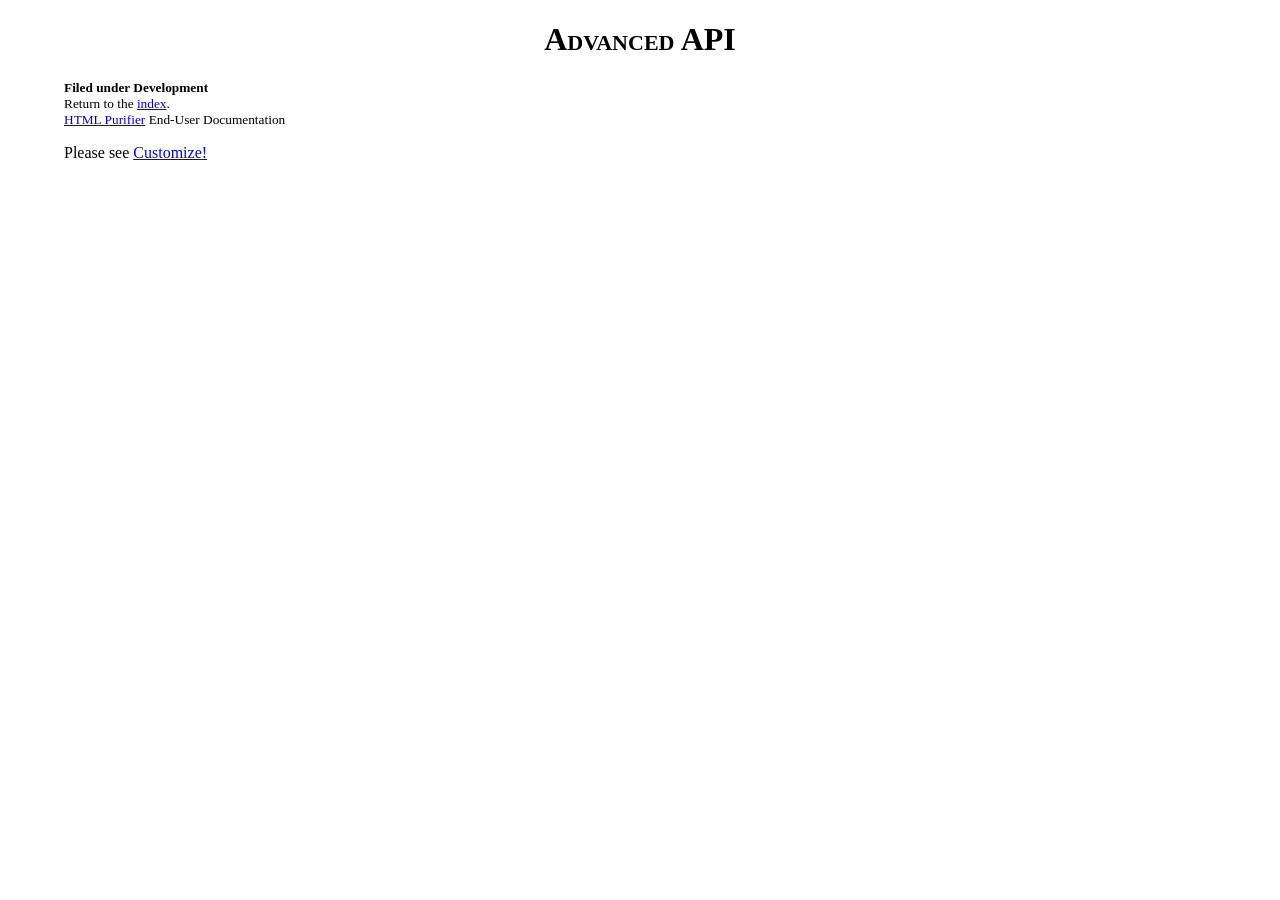
<file: classes/common/htmlpurifier/docs/dev-advanced-api.html>
<?xml version="1.0" encoding="UTF-8"?>
<!DOCTYPE html PUBLIC "-//W3C//DTD XHTML 1.0 Strict//EN"
    "http://www.w3.org/TR/xhtml1/DTD/xhtml1-strict.dtd">
<html xmlns="http://www.w3.org/1999/xhtml" xml:lang="en" lang="en"><head>
<meta http-equiv="Content-Type" content="text/html; charset=UTF-8" />
<meta name="description" content="Specification for HTML Purifier's advanced API for defining custom filtering behavior." />
<link rel="stylesheet" type="text/css" href="style.css" />

<title>Advanced API - HTML Purifier</title>

</head><body>

<h1>Advanced API</h1>

<div id="filing">Filed under Development</div>
<div id="index">Return to the <a href="index.html">index</a>.</div>
<div id="home"><a href="http://htmlpurifier.org/">HTML Purifier</a> End-User Documentation</div>

<p>
  Please see <a href="enduser-customize.html">Customize!</a>
</p>

</body></html>

<!-- vim: et sw=4 sts=4
-->
</file>
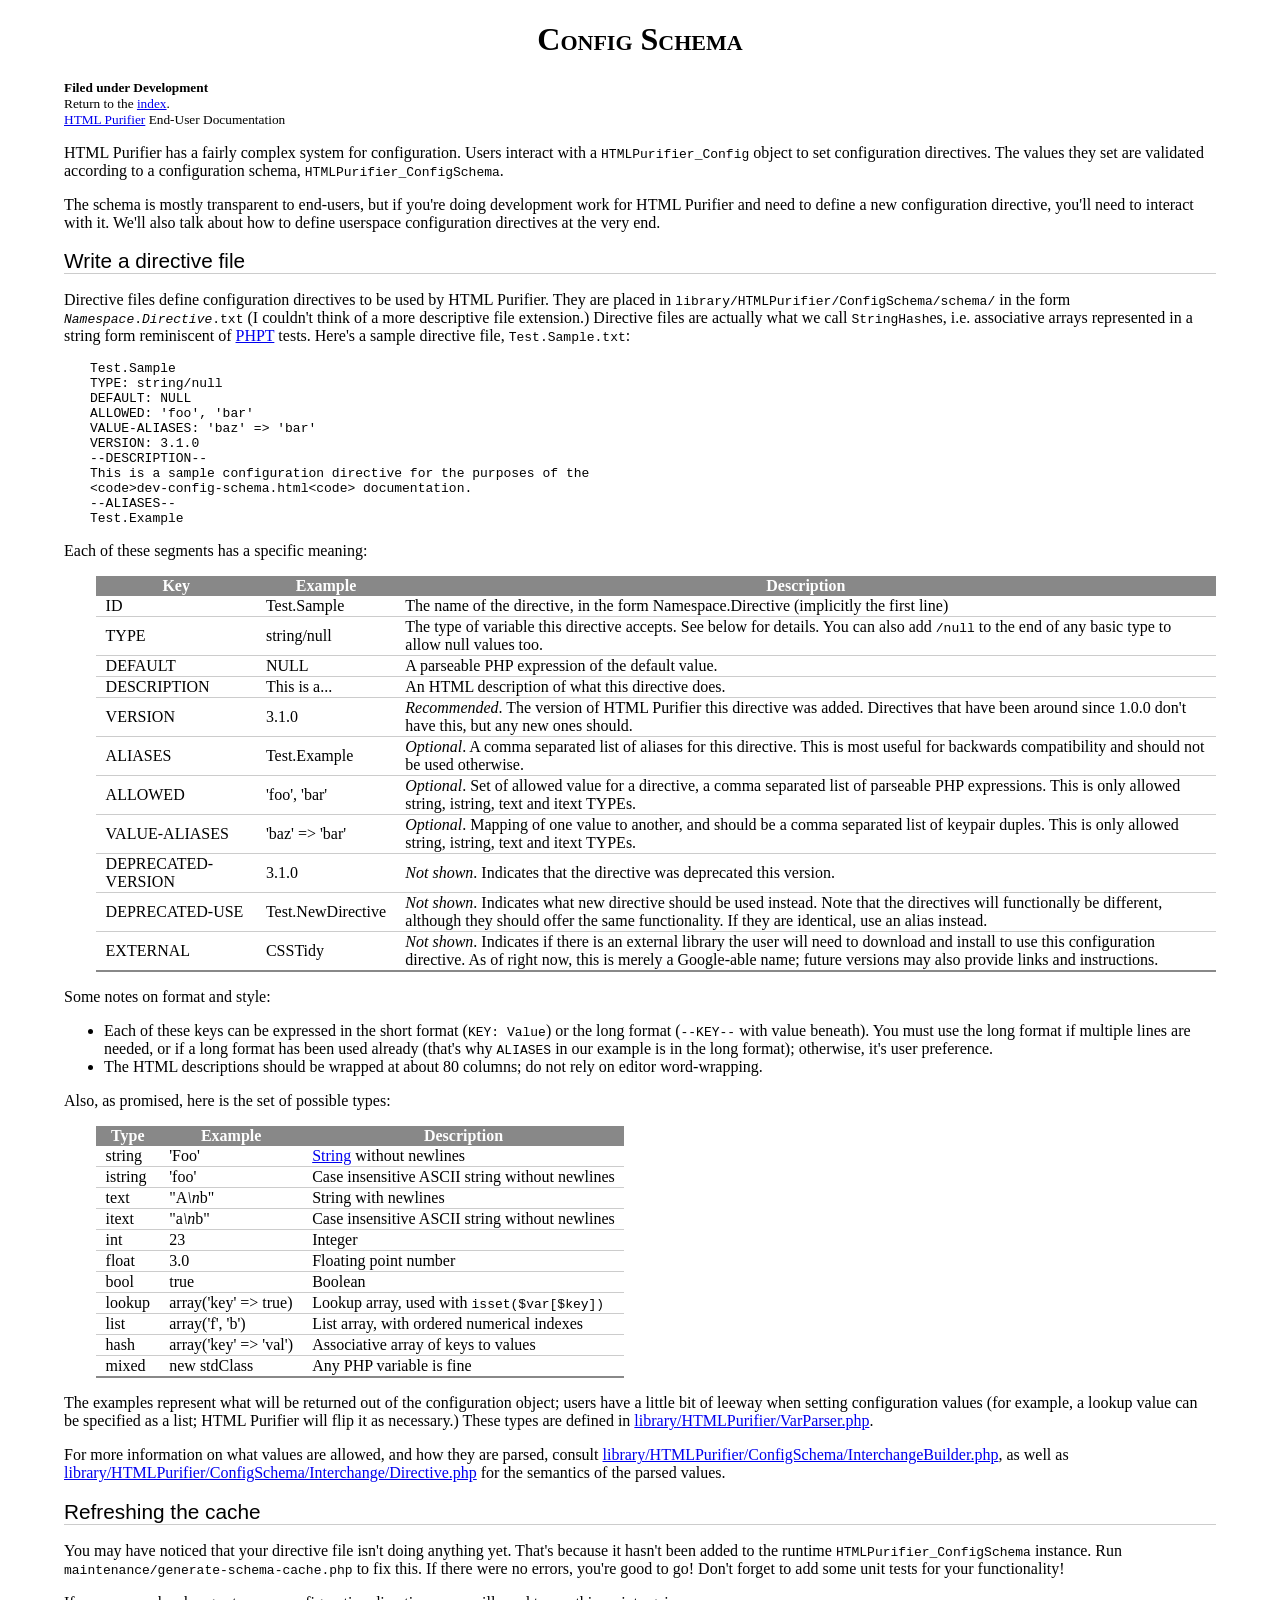
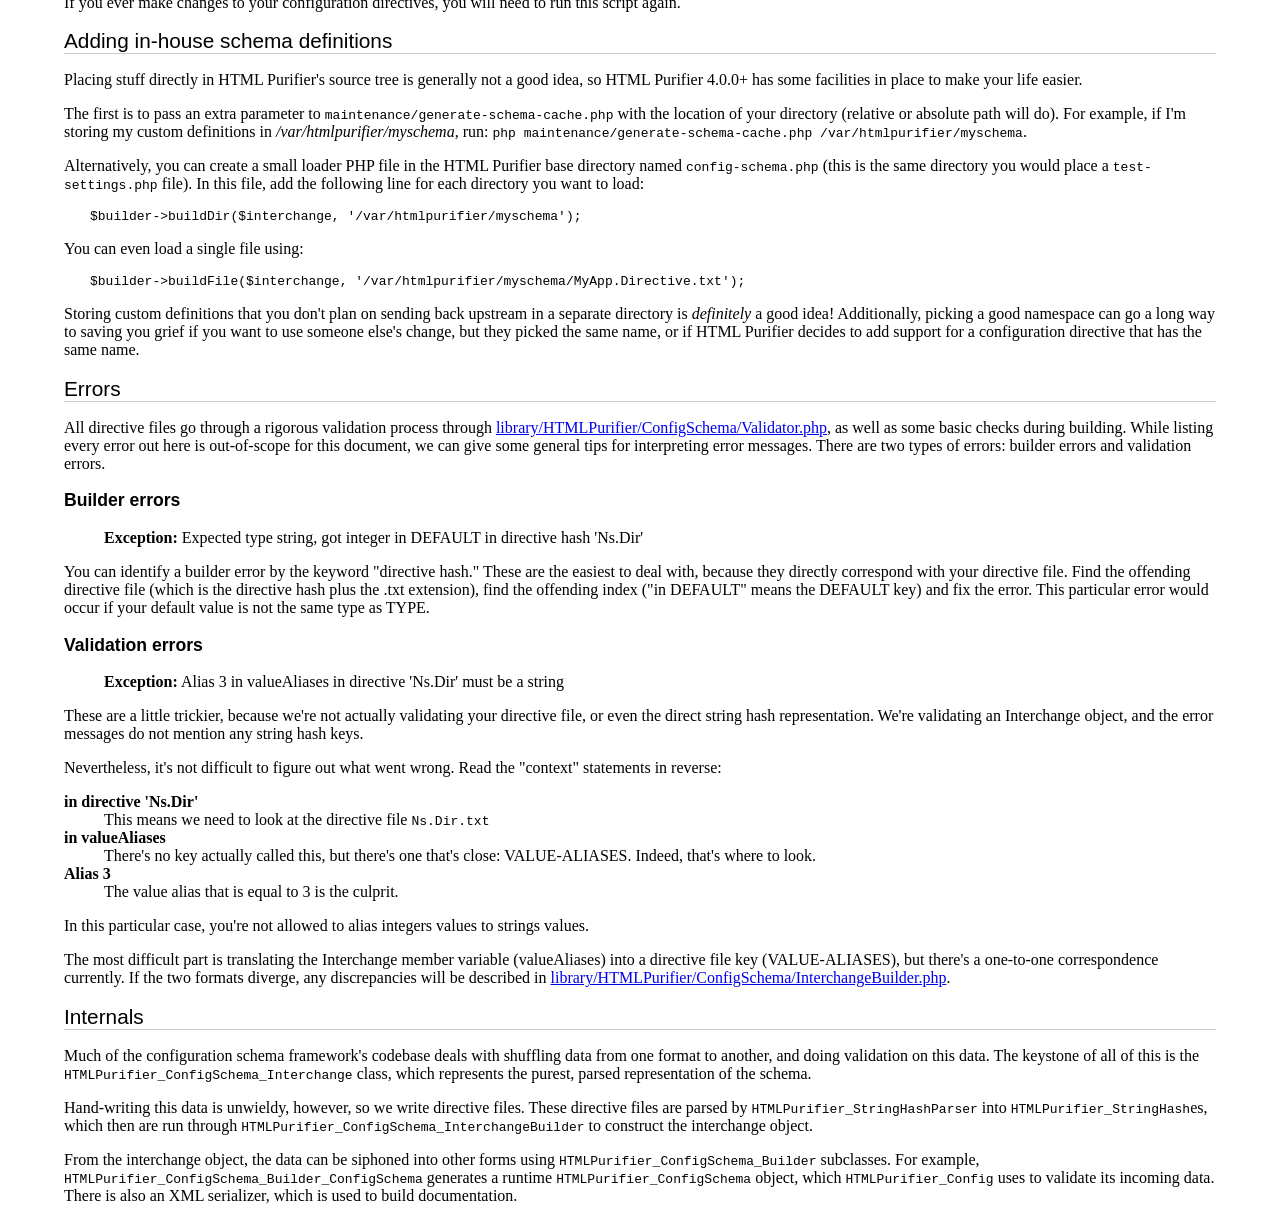
<file: classes/common/htmlpurifier/docs/dev-config-schema.html>
<?xml version="1.0" encoding="UTF-8"?>
<!DOCTYPE html PUBLIC "-//W3C//DTD XHTML 1.0 Strict//EN"
  "http://www.w3.org/TR/xhtml1/DTD/xhtml1-strict.dtd">
<html xmlns="http://www.w3.org/1999/xhtml" xml:lang="en" lang="en">
  <head>
    <meta http-equiv="Content-Type" content="text/html; charset=UTF-8" />
    <meta name="description" content="Describes config schema framework in HTML Purifier." />
    <link rel="stylesheet" type="text/css" href="./style.css" />
    <title>Config Schema - HTML Purifier</title>
  </head>
  <body>

    <h1>Config Schema</h1>

    <div id="filing">Filed under Development</div>
    <div id="index">Return to the <a href="index.html">index</a>.</div>
    <div id="home"><a href="http://htmlpurifier.org/">HTML Purifier</a> End-User Documentation</div>

    <p>
      HTML Purifier has a fairly complex system for configuration. Users
      interact with a <code>HTMLPurifier_Config</code> object to
      set configuration directives. The values they set are validated according
      to a configuration schema, <code>HTMLPurifier_ConfigSchema</code>.
    </p>

    <p>
      The schema is mostly transparent to end-users, but if you're doing development
      work for HTML Purifier and need to define a new configuration directive,
      you'll need to interact with it. We'll also talk about how to define
      userspace configuration directives at the very end.
    </p>

    <h2>Write a directive file</h2>

    <p>
      Directive files define configuration directives to be used by
      HTML Purifier. They are placed in <code>library/HTMLPurifier/ConfigSchema/schema/</code>
      in the form <code><em>Namespace</em>.<em>Directive</em>.txt</code> (I
      couldn't think of a more descriptive file extension.)
      Directive files are actually what we call <code>StringHash</code>es,
      i.e. associative arrays represented in a string form reminiscent of
      <a href="http://qa.php.net/write-test.php">PHPT</a> tests. Here's a
      sample directive file, <code>Test.Sample.txt</code>:
    </p>

    <pre>Test.Sample
TYPE: string/null
DEFAULT: NULL
ALLOWED: 'foo', 'bar'
VALUE-ALIASES: 'baz' => 'bar'
VERSION: 3.1.0
--DESCRIPTION--
This is a sample configuration directive for the purposes of the
&lt;code&gt;dev-config-schema.html&lt;code&gt; documentation.
--ALIASES--
Test.Example</pre>

    <p>
      Each of these segments has a specific meaning:
    </p>

    <table class="table">
      <thead>
        <tr>
          <th>Key</th>
          <th>Example</th>
          <th>Description</th>
        </tr>
      </thead>
      <tbody>
        <tr>
          <td>ID</td>
          <td>Test.Sample</td>
          <td>The name of the directive, in the form Namespace.Directive
          (implicitly the first line)</td>
        </tr>
        <tr>
          <td>TYPE</td>
          <td>string/null</td>
          <td>The type of variable this directive accepts. See below for
          details. You can also add <code>/null</code> to the end of
          any basic type to allow null values too.</td>
        </tr>
        <tr>
          <td>DEFAULT</td>
          <td>NULL</td>
          <td>A parseable PHP expression of the default value.</td>
        </tr>
        <tr>
          <td>DESCRIPTION</td>
          <td>This is a...</td>
          <td>An HTML description of what this directive does.</td>
        </tr>
        <tr>
          <td>VERSION</td>
          <td>3.1.0</td>
          <td><em>Recommended</em>. The version of HTML Purifier this directive was added.
          Directives that have been around since 1.0.0 don't have this,
          but any new ones should.</td>
        </tr>
        <tr>
          <td>ALIASES</td>
          <td>Test.Example</td>
          <td><em>Optional</em>. A comma separated list of aliases for this directive.
          This is most useful for backwards compatibility and should
          not be used otherwise.</td>
        </tr>
        <tr>
          <td>ALLOWED</td>
          <td>'foo', 'bar'</td>
          <td><em>Optional</em>. Set of allowed value for a directive,
          a comma separated list of parseable PHP expressions. This
          is only allowed string, istring, text and itext TYPEs.</td>
        </tr>
        <tr>
          <td>VALUE-ALIASES</td>
          <td>'baz' =&gt; 'bar'</td>
          <td><em>Optional</em>. Mapping of one value to another, and
          should be a comma separated list of keypair duples. This
          is only allowed string, istring, text and itext TYPEs.</td>
        </tr>
        <tr>
          <td>DEPRECATED-VERSION</td>
          <td>3.1.0</td>
          <td><em>Not shown</em>. Indicates that the directive was
          deprecated this version.</td>
        </tr>
        <tr>
          <td>DEPRECATED-USE</td>
          <td>Test.NewDirective</td>
          <td><em>Not shown</em>. Indicates what new directive should be
          used instead. Note that the directives will functionally be
          different, although they should offer the same functionality.
          If they are identical, use an alias instead.</td>
        </tr>
        <tr>
          <td>EXTERNAL</td>
          <td>CSSTidy</td>
          <td><em>Not shown</em>. Indicates if there is an external library
          the user will need to download and install to use this configuration
          directive. As of right now, this is merely a Google-able name; future
          versions may also provide links and instructions.</td>
        </tr>
      </tbody>
    </table>

    <p>
      Some notes on format and style:
    </p>

    <ul>
      <li>
        Each of these keys can be expressed in the short format
        (<code>KEY: Value</code>) or the long format
        (<code>--KEY--</code> with value beneath). You must use the
        long format if multiple lines are needed, or if a long format
        has been used already (that's why <code>ALIASES</code> in our
        example is in the long format); otherwise, it's user preference.
      </li>
      <li>
        The HTML descriptions should be wrapped at about 80 columns; do
        not rely on editor word-wrapping.
      </li>
    </ul>

    <p>
      Also, as promised, here is the set of possible types:
    </p>

    <table class="table">
      <thead>
        <tr>
          <th>Type</th>
          <th>Example</th>
          <th>Description</th>
        </tr>
      </thead>
      <tbody>
        <tr>
          <td>string</td>
          <td>'Foo'</td>
          <td><a href="http://docs.php.net/manual/en/language.types.string.php">String</a> without newlines</td>
        </tr>
        <tr>
          <td>istring</td>
          <td>'foo'</td>
          <td>Case insensitive ASCII string without newlines</td>
        </tr>
        <tr>
          <td>text</td>
          <td>"A<em>\n</em>b"</td>
          <td>String with newlines</td>
        </tr>
        <tr>
          <td>itext</td>
          <td>"a<em>\n</em>b"</td>
          <td>Case insensitive ASCII string without newlines</td>
        </tr>
        <tr>
          <td>int</td>
          <td>23</td>
          <td>Integer</td>
        </tr>
        <tr>
          <td>float</td>
          <td>3.0</td>
          <td>Floating point number</td>
        </tr>
        <tr>
          <td>bool</td>
          <td>true</td>
          <td>Boolean</td>
        </tr>
        <tr>
          <td>lookup</td>
          <td>array('key' =&gt; true)</td>
          <td>Lookup array, used with <code>isset($var[$key])</code></td>
        </tr>
        <tr>
          <td>list</td>
          <td>array('f', 'b')</td>
          <td>List array, with ordered numerical indexes</td>
        </tr>
        <tr>
          <td>hash</td>
          <td>array('key' =&gt; 'val')</td>
          <td>Associative array of keys to values</td>
        </tr>
        <tr>
          <td>mixed</td>
          <td>new stdClass</td>
          <td>Any PHP variable is fine</td>
        </tr>
      </tbody>
    </table>

    <p>
      The examples represent what will be returned out of the configuration
      object; users have a little bit of leeway when setting configuration
      values (for example, a lookup value can be specified as a list;
      HTML Purifier will flip it as necessary.) These types are defined
      in <a href="http://repo.or.cz/w/htmlpurifier.git?a=blob;hb=HEAD;f=library/HTMLPurifier/VarParser.php">
      library/HTMLPurifier/VarParser.php</a>.
    </p>

    <p>
      For more information on what values are allowed, and how they are parsed,
      consult <a href="http://repo.or.cz/w/htmlpurifier.git?a=blob;hb=HEAD;f=library/HTMLPurifier/ConfigSchema/InterchangeBuilder.php">
      library/HTMLPurifier/ConfigSchema/InterchangeBuilder.php</a>, as well
      as <a href="http://repo.or.cz/w/htmlpurifier.git?a=blob;hb=HEAD;f=library/HTMLPurifier/ConfigSchema/Interchange/Directive.php">
      library/HTMLPurifier/ConfigSchema/Interchange/Directive.php</a> for
      the semantics of the parsed values.
    </p>

    <h2>Refreshing the cache</h2>

    <p>
      You may have noticed that your directive file isn't doing anything
      yet. That's because it hasn't been added to the runtime
      <code>HTMLPurifier_ConfigSchema</code> instance. Run
      <code>maintenance/generate-schema-cache.php</code> to fix this.
      If there were no errors, you're good to go! Don't forget to add
      some unit tests for your functionality!
    </p>

    <p>
      If you ever make changes to your configuration directives, you
      will need to run this script again.
    </p>
    <h2>Adding in-house schema definitions</h2>

    <p>
      Placing stuff directly in HTML Purifier's source tree is generally not a
      good idea, so HTML Purifier 4.0.0+ has some facilities in place to make your
      life easier.
    </p>

    <p>
      The first is to pass an extra parameter to <code>maintenance/generate-schema-cache.php</code>
      with the location of your directory (relative or absolute path will do). For example,
      if I'm storing my custom definitions in <em>/var/htmlpurifier/myschema</em>, run:
      <code>php maintenance/generate-schema-cache.php /var/htmlpurifier/myschema</code>.
    </p>

    <p>
      Alternatively, you can create a small loader PHP file in the HTML Purifier base
      directory named <code>config-schema.php</code> (this is the same directory
      you would place a <code>test-settings.php</code> file).  In this file, add
      the following line for each directory you want to load:
    </p>

<pre>$builder-&gt;buildDir($interchange, '/var/htmlpurifier/myschema');</pre>

    <p>You can even load a single file using:</p>

<pre>$builder-&gt;buildFile($interchange, '/var/htmlpurifier/myschema/MyApp.Directive.txt');</pre>

    <p>Storing custom definitions that you don't plan on sending back upstream in
    a separate directory is <em>definitely</em> a good idea! Additionally, picking
    a good namespace can go a long way to saving you grief if you want to use
    someone else's change, but they picked the same name, or if HTML Purifier
    decides to add support for a configuration directive that has the same name.</p>

    <!-- TODO: how to name directives that rely on naming conventions -->

    <h2>Errors</h2>

    <p>
      All directive files go through a rigorous validation process
      through <a href="http://repo.or.cz/w/htmlpurifier.git?a=blob;hb=HEAD;f=library/HTMLPurifier/ConfigSchema/Validator.php">
      library/HTMLPurifier/ConfigSchema/Validator.php</a>, as well
      as some basic checks during building. While
      listing every error out here is out-of-scope for this document, we
      can give some general tips for interpreting error messages.
      There are two types of errors: builder errors and validation errors.
    </p>

    <h3>Builder errors</h3>

    <blockquote>
      <p>
        <strong>Exception:</strong> Expected type string, got
        integer in DEFAULT in directive hash 'Ns.Dir'
      </p>
    </blockquote>

    <p>
      You can identify a builder error by the keyword "directive hash."
      These are the easiest to deal with, because they directly correspond
      with your directive file. Find the offending directive file (which
      is the directive hash plus the .txt extension), find the
      offending index ("in DEFAULT" means the DEFAULT key) and fix the error.
      This particular error would occur if your default value is not the same
      type as TYPE.
    </p>

    <h3>Validation errors</h3>

    <blockquote>
      <p>
        <strong>Exception:</strong> Alias 3 in valueAliases in directive
        'Ns.Dir' must be a string
      </p>
    </blockquote>

    <p>
      These are a little trickier, because we're not actually validating
      your directive file, or even the direct string hash representation.
      We're validating an Interchange object, and the error messages do
      not mention any string hash keys.
    </p>

    <p>
      Nevertheless, it's not difficult to figure out what went wrong.
      Read the "context" statements in reverse:
    </p>

    <dl>
      <dt>in directive 'Ns.Dir'</dt>
        <dd>This means we need to look at the directive file <code>Ns.Dir.txt</code></dd>
      <dt>in valueAliases</dt>
        <dd>There's no key actually called this, but there's one that's close:
          VALUE-ALIASES. Indeed, that's where to look.</dd>
      <dt>Alias 3</dt>
        <dd>The value alias that is equal to 3 is the culprit.</dd>
    </dl>

    <p>
      In this particular case, you're not allowed to alias integers values to
      strings values.
    </p>

    <p>
      The most difficult part is translating the Interchange member variable (valueAliases)
      into a directive file key (VALUE-ALIASES), but there's a one-to-one
      correspondence currently. If the two formats diverge, any discrepancies
      will be described in <a href="http://repo.or.cz/w/htmlpurifier.git?a=blob;hb=HEAD;f=library/HTMLPurifier/ConfigSchema/InterchangeBuilder.php">
      library/HTMLPurifier/ConfigSchema/InterchangeBuilder.php</a>.
    </p>

    <h2>Internals</h2>

    <p>
      Much of the configuration schema framework's codebase deals with
      shuffling data from one format to another, and doing validation on this
      data.
      The keystone of all of this is the <code>HTMLPurifier_ConfigSchema_Interchange</code>
      class, which represents the purest, parsed representation of the schema.
    </p>

    <p>
      Hand-writing this data is unwieldy, however, so we write directive files.
      These directive files are parsed by <code>HTMLPurifier_StringHashParser</code>
      into <code>HTMLPurifier_StringHash</code>es, which then
      are run through <code>HTMLPurifier_ConfigSchema_InterchangeBuilder</code>
      to construct the interchange object.
    </p>

    <p>
      From the interchange object, the data can be siphoned into other forms
      using <code>HTMLPurifier_ConfigSchema_Builder</code> subclasses.
      For example, <code>HTMLPurifier_ConfigSchema_Builder_ConfigSchema</code>
      generates a runtime <code>HTMLPurifier_ConfigSchema</code> object,
      which <code>HTMLPurifier_Config</code> uses to validate its incoming
      data. There is also an XML serializer, which is used to build documentation.
    </p>

  </body>
</html>

<!-- vim: et sw=4 sts=4
-->
</file>
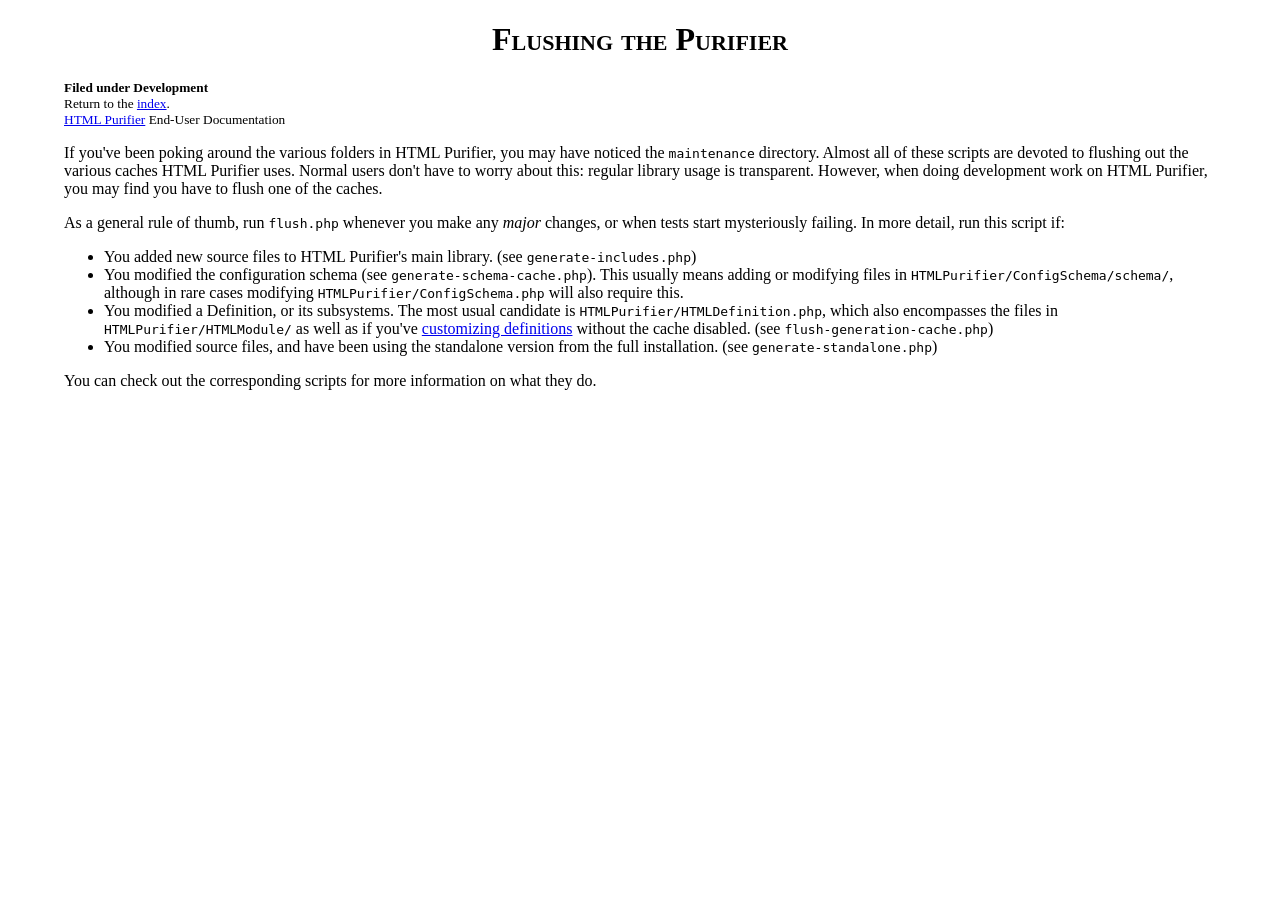
<file: classes/common/htmlpurifier/docs/dev-flush.html>
<?xml version="1.0" encoding="UTF-8"?>
<!DOCTYPE html PUBLIC "-//W3C//DTD XHTML 1.0 Strict//EN"
    "http://www.w3.org/TR/xhtml1/DTD/xhtml1-strict.dtd">
<html xmlns="http://www.w3.org/1999/xhtml" xml:lang="en" lang="en">
<head>
    <meta http-equiv="Content-Type" content="text/html; charset=UTF-8" />
    <meta name="description" content="Discusses when to flush HTML Purifier's various caches." />
    <link rel="stylesheet" type="text/css" href="./style.css" />
    <title>Flushing the Purifier - HTML Purifier</title>
</head>
<body>

<h1>Flushing the Purifier</h1>

<div id="filing">Filed under Development</div>
<div id="index">Return to the <a href="index.html">index</a>.</div>
<div id="home"><a href="http://htmlpurifier.org/">HTML Purifier</a> End-User Documentation</div>

<p>
    If you've been poking around the various folders in HTML Purifier,
    you may have noticed the <code>maintenance</code> directory.  Almost
    all of these scripts are devoted to flushing out the various caches
    HTML Purifier uses.  Normal users don't have to worry about this:
    regular library usage is transparent.  However, when doing development
    work on HTML Purifier, you may find you have to flush one of the
    caches.
</p>

<p>
    As a general rule of thumb, run <code>flush.php</code> whenever you make
    any <em>major</em> changes, or when tests start mysteriously failing.
    In more detail, run this script if:
</p>

<ul>
    <li>
        You added new source files to HTML Purifier's main library.
        (see <code>generate-includes.php</code>)
    </li>
    <li>
        You modified the configuration schema (see
        <code>generate-schema-cache.php</code>). This usually means
        adding or modifying files in <code>HTMLPurifier/ConfigSchema/schema/</code>,
        although in rare cases modifying <code>HTMLPurifier/ConfigSchema.php</code>
        will also require this.
    </li>
    <li>
        You modified a Definition, or its subsystems. The most usual candidate
        is <code>HTMLPurifier/HTMLDefinition.php</code>, which also encompasses
        the files in <code>HTMLPurifier/HTMLModule/</code> as well as if you've
        <a href="enduser-customize.html">customizing definitions</a> without
        the cache disabled. (see <code>flush-generation-cache.php</code>)
    </li>
    <li>
        You modified source files, and have been using the standalone
        version from the full installation. (see <code>generate-standalone.php</code>)
    </li>
</ul>

<p>
    You can check out the corresponding scripts for more information on what they
    do.
</p>

</body></html>

<!-- vim: et sw=4 sts=4
-->
</file>
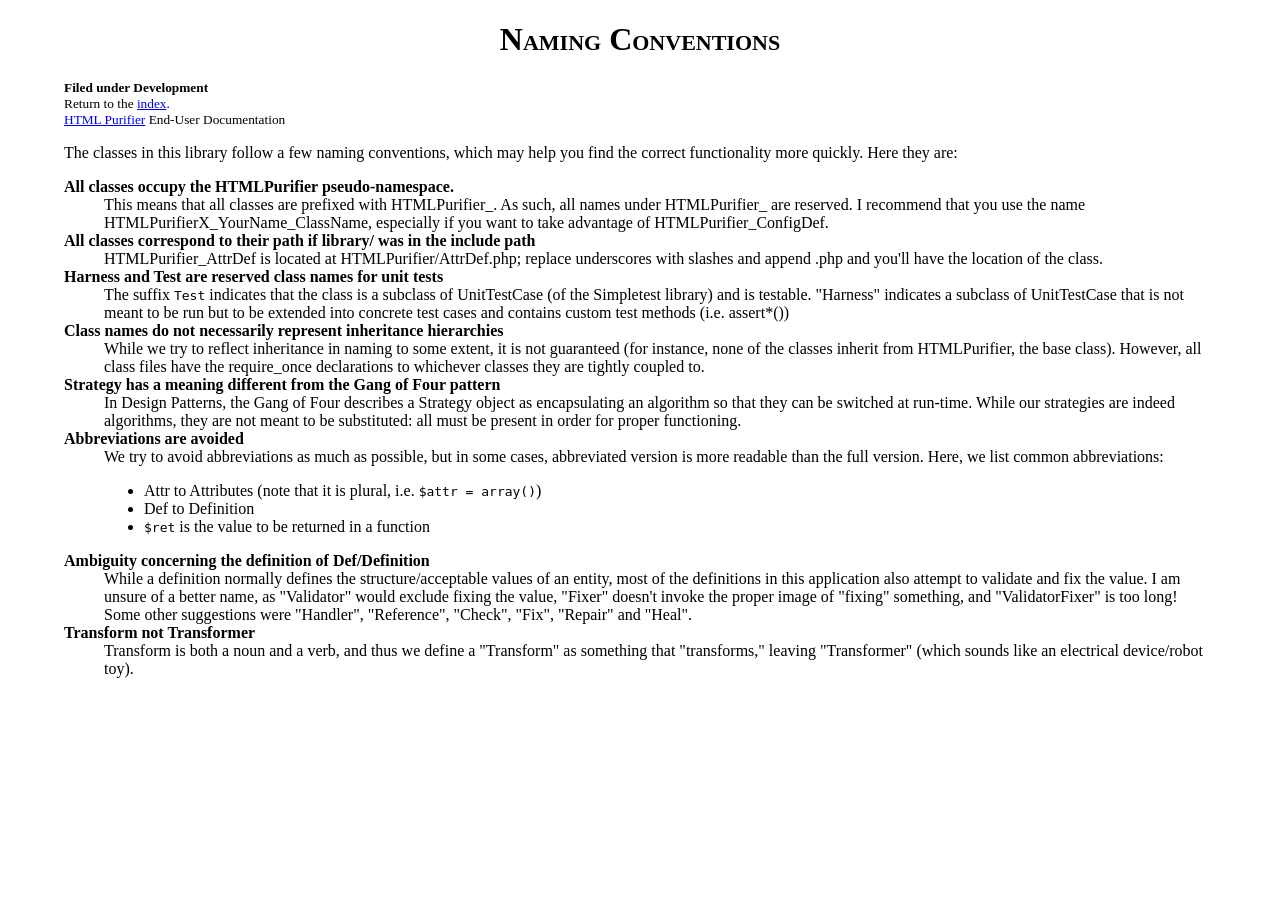
<file: classes/common/htmlpurifier/docs/dev-naming.html>
<?xml version="1.0" encoding="UTF-8"?>
<!DOCTYPE html PUBLIC "-//W3C//DTD XHTML 1.0 Strict//EN"
    "http://www.w3.org/TR/xhtml1/DTD/xhtml1-strict.dtd">
<html xmlns="http://www.w3.org/1999/xhtml" xml:lang="en" lang="en"><head>
<meta http-equiv="Content-Type" content="text/html; charset=UTF-8" />
<meta name="description" content="Defines class naming conventions in HTML Purifier." />
<link rel="stylesheet" type="text/css" href="./style.css" />

<title>Naming Conventions - HTML Purifier</title>

</head><body>

<h1>Naming Conventions</h1>

<div id="filing">Filed under Development</div>
<div id="index">Return to the <a href="index.html">index</a>.</div>
<div id="home"><a href="http://htmlpurifier.org/">HTML Purifier</a> End-User Documentation</div>

<p>The classes in this library follow a few naming conventions, which may
help you find the correct functionality more quickly.  Here they are:</p>

<dl>

<dt>All classes occupy the HTMLPurifier pseudo-namespace.</dt>
    <dd>This means that all classes are prefixed with HTMLPurifier_.  As such, all
    names under HTMLPurifier_ are reserved.  I recommend that you use the name
    HTMLPurifierX_YourName_ClassName, especially if you want to take advantage
    of HTMLPurifier_ConfigDef.</dd>

<dt>All classes correspond to their path if library/ was in the include path</dt>
    <dd>HTMLPurifier_AttrDef is located at HTMLPurifier/AttrDef.php; replace
    underscores with slashes and append .php and you'll have the location of
    the class.</dd>

<dt>Harness and Test are reserved class names for unit tests</dt>
    <dd>The suffix <code>Test</code> indicates that the class is a subclass of UnitTestCase
    (of the Simpletest library) and is testable. "Harness" indicates a subclass
    of UnitTestCase that is not meant to be run but to be extended into
    concrete test cases and contains custom test methods (i.e. assert*())</dd>

<dt>Class names do not necessarily represent inheritance hierarchies</dt>
    <dd>While we try to reflect inheritance in naming to some extent, it is not
    guaranteed (for instance, none of the classes inherit from HTMLPurifier,
    the base class).  However, all class files have the require_once
    declarations to whichever classes they are tightly coupled to.</dd>

<dt>Strategy has a meaning different from the Gang of Four pattern</dt>
    <dd>In Design Patterns, the Gang of Four describes a Strategy object as
    encapsulating an algorithm so that they can be switched at run-time.  While
    our strategies are indeed algorithms, they are not meant to be substituted:
    all must be present in order for proper functioning.</dd>

<dt>Abbreviations are avoided</dt>
    <dd>We try to avoid abbreviations as much as possible, but in some cases,
    abbreviated version is more readable than the full version. Here, we
    list common abbreviations:
    <ul>
        <li>Attr to Attributes (note that it is plural, i.e. <code>$attr = array()</code>)</li>
        <li>Def to Definition</li>
        <li><code>$ret</code> is the value to be returned in a function</li>
    </ul>
    </dd>

<dt>Ambiguity concerning the definition of Def/Definition</dt>
    <dd>While a definition normally defines the structure/acceptable values of
    an entity, most of the definitions in this application also attempt
    to validate and fix the value.  I am unsure of a better name, as
    "Validator" would exclude fixing the value, "Fixer" doesn't invoke
    the proper image of "fixing" something, and "ValidatorFixer" is too long!
    Some other suggestions were "Handler", "Reference", "Check", "Fix",
    "Repair" and "Heal".</dd>

<dt>Transform not Transformer</dt>
    <dd>Transform is both a noun and a verb, and thus we define a "Transform" as
    something that "transforms," leaving "Transformer" (which sounds like an
    electrical device/robot toy).</dd>

</dl>

</body></html>

<!-- vim: et sw=4 sts=4
-->
</file>
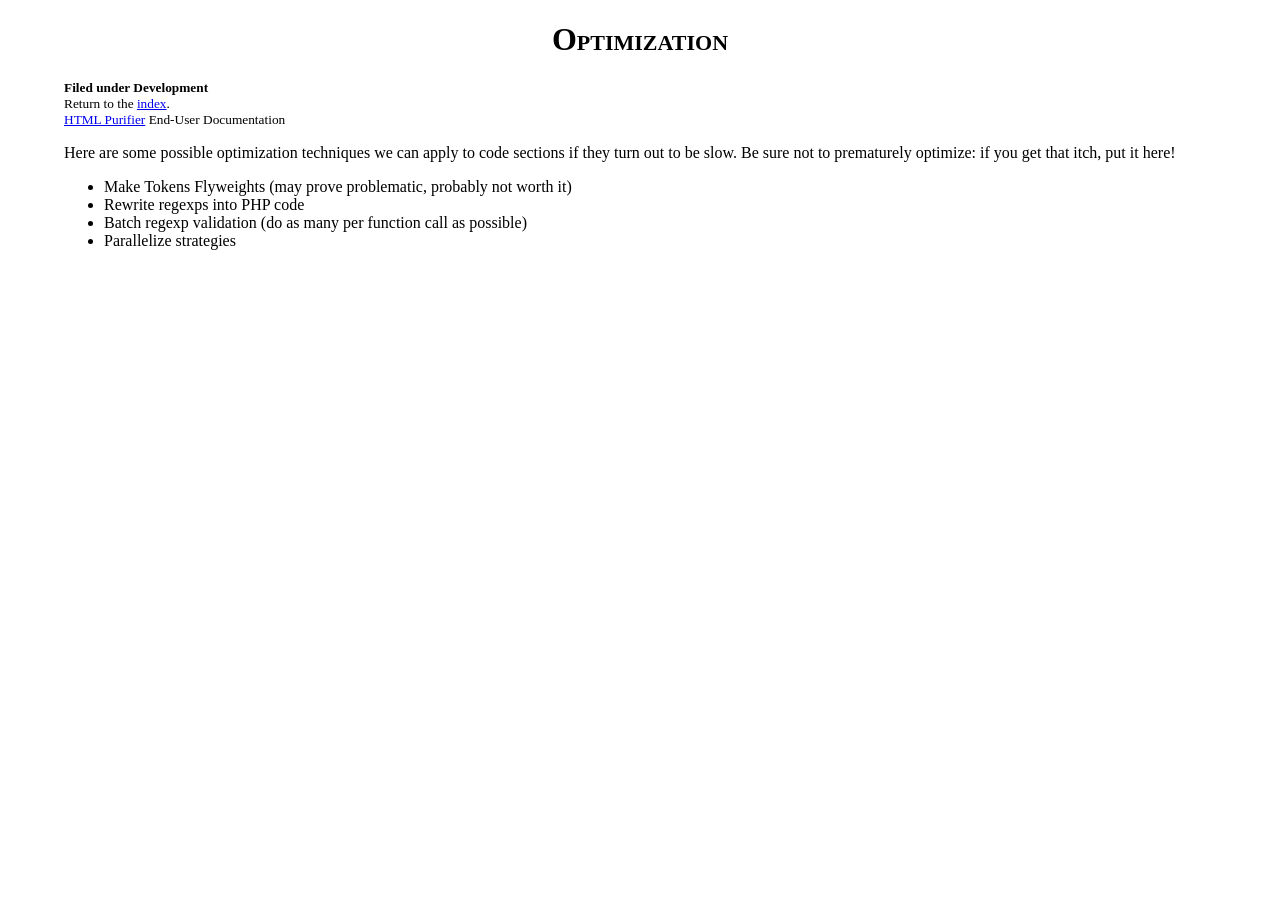
<file: classes/common/htmlpurifier/docs/dev-optimization.html>
<?xml version="1.0" encoding="UTF-8"?>
<!DOCTYPE html PUBLIC "-//W3C//DTD XHTML 1.0 Strict//EN"
    "http://www.w3.org/TR/xhtml1/DTD/xhtml1-strict.dtd">
<html xmlns="http://www.w3.org/1999/xhtml" xml:lang="en" lang="en"><head>
<meta http-equiv="Content-Type" content="text/html; charset=UTF-8" />
<meta name="description" content="Discusses possible methods of optimizing HTML Purifier." />
<link rel="stylesheet" type="text/css" href="./style.css" />

<title>Optimization - HTML Purifier</title>

</head><body>

<h1>Optimization</h1>

<div id="filing">Filed under Development</div>
<div id="index">Return to the <a href="index.html">index</a>.</div>
<div id="home"><a href="http://htmlpurifier.org/">HTML Purifier</a> End-User Documentation</div>

<p>Here are some possible optimization techniques we can apply to code sections if
they turn out to be slow.  Be sure not to prematurely optimize: if you get
that itch, put it here!</p>

<ul>
    <li>Make Tokens Flyweights (may prove problematic, probably not worth it)</li>
    <li>Rewrite regexps into PHP code</li>
    <li>Batch regexp validation (do as many per function call as possible)</li>
    <li>Parallelize strategies</li>
</ul>

</body></html>

<!-- vim: et sw=4 sts=4
-->
</file>
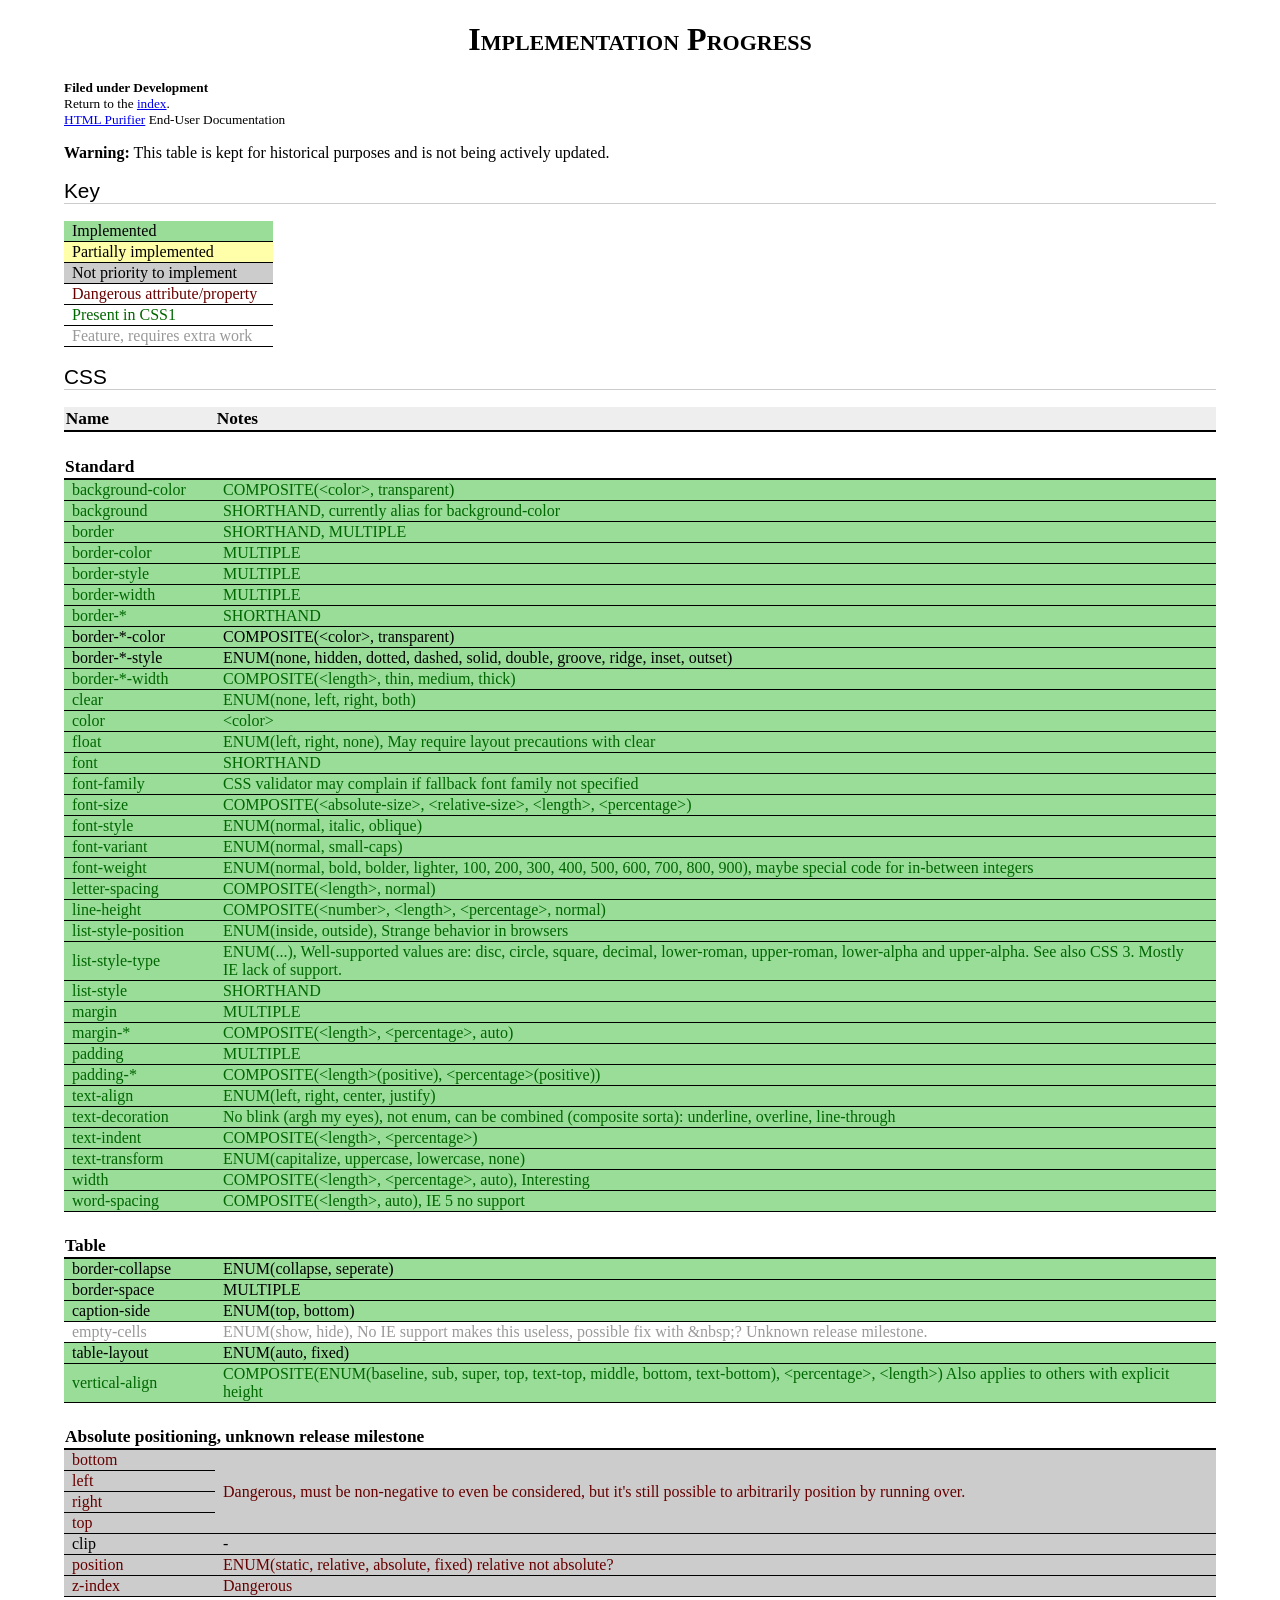
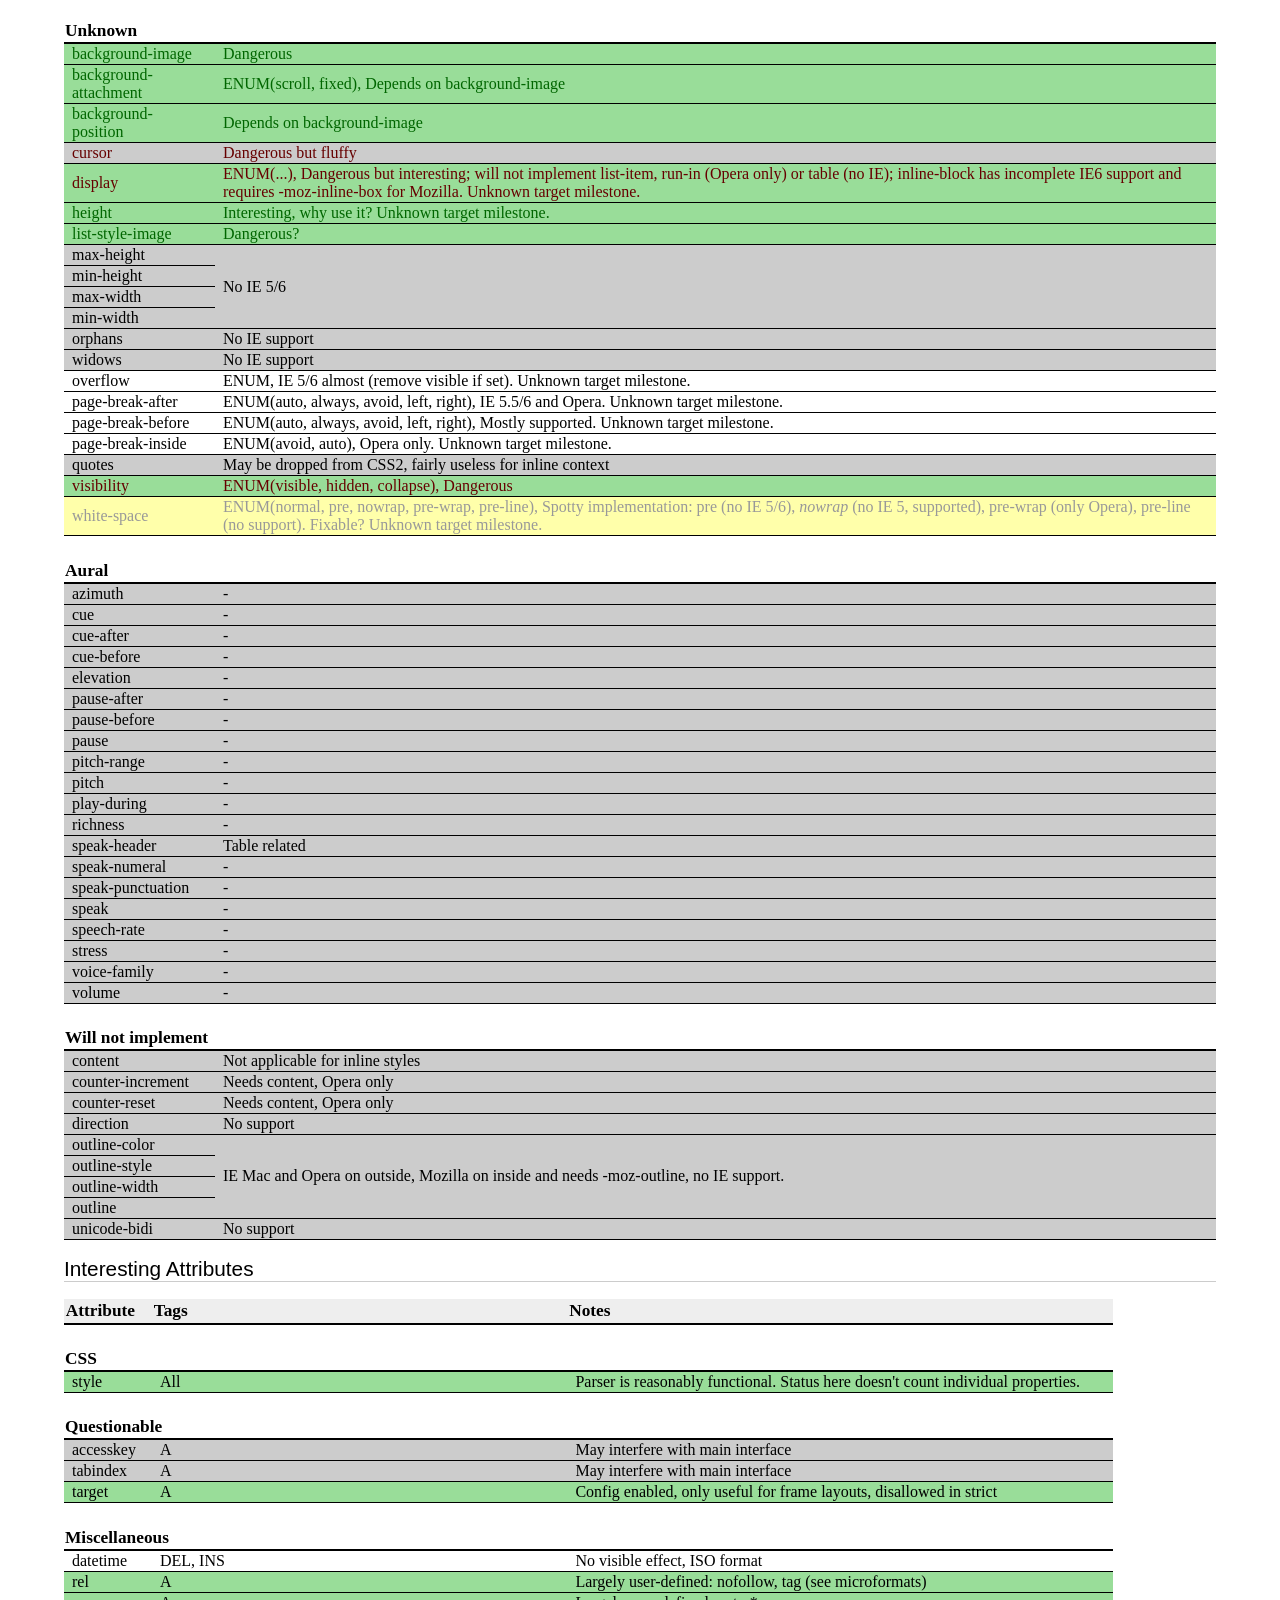
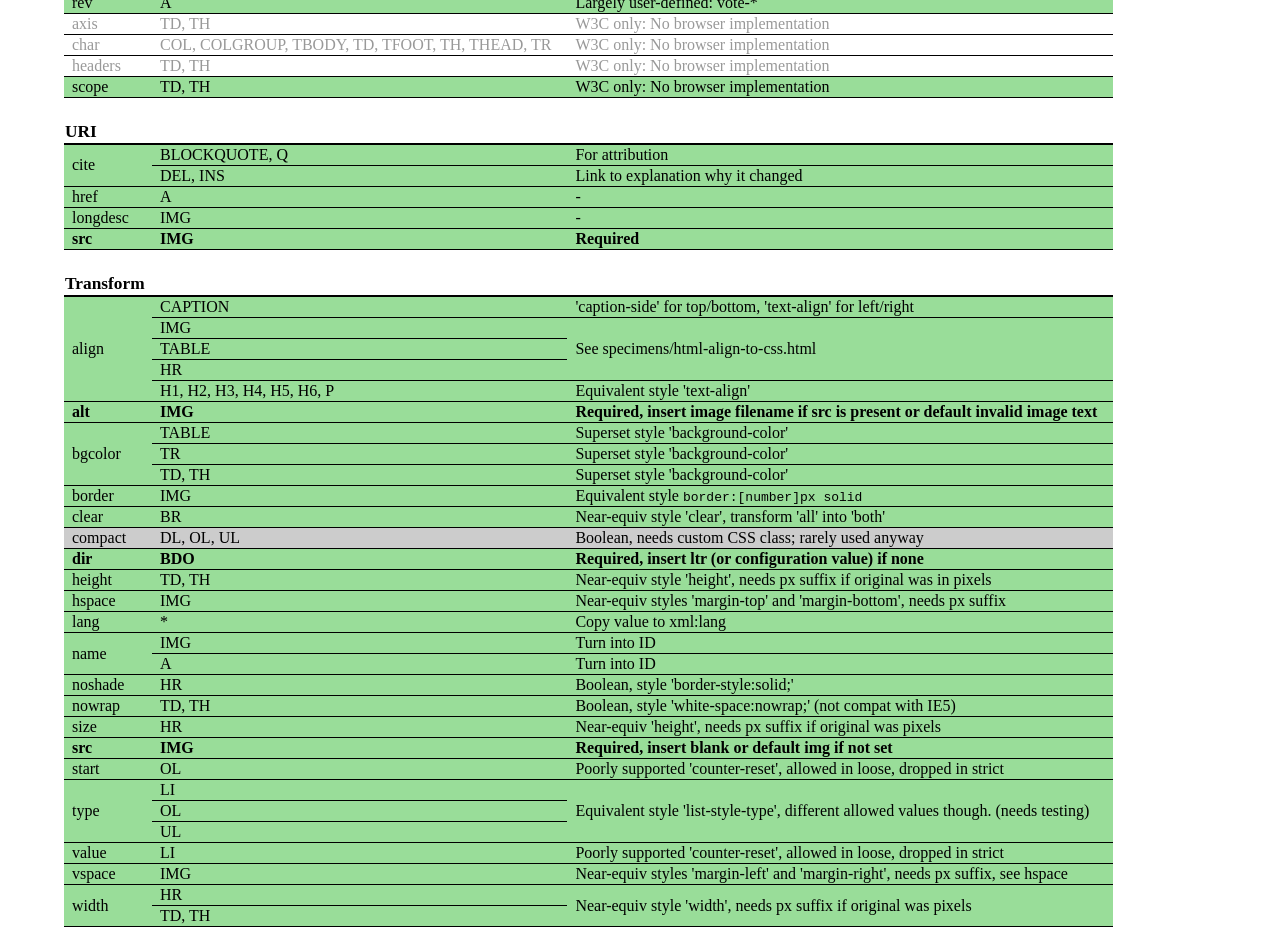
<file: classes/common/htmlpurifier/docs/dev-progress.html>
<?xml version="1.0" encoding="UTF-8"?>
<!DOCTYPE html PUBLIC "-//W3C//DTD XHTML 1.0 Strict//EN"
    "http://www.w3.org/TR/xhtml1/DTD/xhtml1-strict.dtd">
<html xmlns="http://www.w3.org/1999/xhtml" xml:lang="en" lang="en"><head>
<meta http-equiv="Content-Type" content="text/html; charset=UTF-8" />
<meta name="description" content="Tables detailing HTML element and CSS property implementation coverage in HTML Purifier." />
<link rel="stylesheet" type="text/css" href="./style.css" />

<title>Implementation Progress - HTML Purifier</title>

<style type="text/css">

td {padding-right:1em;border-bottom:1px solid #000;padding-left:0.5em;}
th {text-align:left;padding-top:1.4em;font-size:13pt;
    border-bottom:2px solid #000;background:#FFF;}
thead th {text-align:left;padding:0.1em;background-color:#EEE;}

.impl-yes {background:#9D9;}
.impl-partial {background:#FFA;}
.impl-no {background:#CCC;}

.danger {color:#600;}
.css1 {color:#060;}
.required {font-weight:bold;}
.feature {color:#999;}

</style>

</head><body>

<h1>Implementation Progress</h1>

<div id="filing">Filed under Development</div>
<div id="index">Return to the <a href="index.html">index</a>.</div>
<div id="home"><a href="http://htmlpurifier.org/">HTML Purifier</a> End-User Documentation</div>

<p>
  <strong>Warning:</strong> This table is kept for historical purposes and
  is not being actively updated.
</p>

<h2>Key</h2>

<table cellspacing="0"><tbody>
<tr><td class="impl-yes">Implemented</td></tr>
<tr><td class="impl-partial">Partially implemented</td></tr>
<tr><td class="impl-no">Not priority to implement</td></tr>
<tr><td class="danger">Dangerous attribute/property</td></tr>
<tr><td class="css1">Present in CSS1</td></tr>
<tr><td class="feature">Feature, requires extra work</td></tr>
</tbody></table>

<h2>CSS</h2>

<table cellspacing="0">

<thead>
<tr><th>Name</th><th>Notes</th></tr>
</thead>

<!--
<tr><td>-</td><td>-</td></tr>
-->

<tbody>
<tr><th colspan="2">Standard</th></tr>
<tr class="css1 impl-yes"><td>background-color</td><td>COMPOSITE(&lt;color&gt;, transparent)</td></tr>
<tr class="css1 impl-yes"><td>background</td><td>SHORTHAND, currently alias for background-color</td></tr>
<tr class="css1 impl-yes"><td>border</td><td>SHORTHAND, MULTIPLE</td></tr>
<tr class="css1 impl-yes"><td>border-color</td><td>MULTIPLE</td></tr>
<tr class="css1 impl-yes"><td>border-style</td><td>MULTIPLE</td></tr>
<tr class="css1 impl-yes"><td>border-width</td><td>MULTIPLE</td></tr>
<tr class="css1 impl-yes"><td>border-*</td><td>SHORTHAND</td></tr>
<tr class="impl-yes"><td>border-*-color</td><td>COMPOSITE(&lt;color&gt;, transparent)</td></tr>
<tr class="impl-yes"><td>border-*-style</td><td>ENUM(none, hidden, dotted, dashed,
    solid, double, groove, ridge, inset, outset)</td></tr>
<tr class="css1 impl-yes"><td>border-*-width</td><td>COMPOSITE(&lt;length&gt;, thin, medium, thick)</td></tr>
<tr class="css1 impl-yes"><td>clear</td><td>ENUM(none, left, right, both)</td></tr>
<tr class="css1 impl-yes"><td>color</td><td>&lt;color&gt;</td></tr>
<tr class="css1 impl-yes"><td>float</td><td>ENUM(left, right, none), May require layout
    precautions with clear</td></tr>
<tr class="css1 impl-yes"><td>font</td><td>SHORTHAND</td></tr>
<tr class="css1 impl-yes"><td>font-family</td><td>CSS validator may complain if fallback font
    family not specified</td></tr>
<tr class="css1 impl-yes"><td>font-size</td><td>COMPOSITE(&lt;absolute-size&gt;,
    &lt;relative-size&gt;, &lt;length&gt;, &lt;percentage&gt;)</td></tr>
<tr class="css1 impl-yes"><td>font-style</td><td>ENUM(normal, italic, oblique)</td></tr>
<tr class="css1 impl-yes"><td>font-variant</td><td>ENUM(normal, small-caps)</td></tr>
<tr class="css1 impl-yes"><td>font-weight</td><td>ENUM(normal, bold, bolder, lighter,
    100, 200, 300, 400, 500, 600, 700, 800, 900), maybe special code for
    in-between integers</td></tr>
<tr class="css1 impl-yes"><td>letter-spacing</td><td>COMPOSITE(&lt;length&gt;, normal)</td></tr>
<tr class="css1 impl-yes"><td>line-height</td><td>COMPOSITE(&lt;number&gt;,
    &lt;length&gt;, &lt;percentage&gt;, normal)</td></tr>
<tr class="css1 impl-yes"><td>list-style-position</td><td>ENUM(inside, outside),
    Strange behavior in browsers</td></tr>
<tr class="css1 impl-yes"><td>list-style-type</td><td>ENUM(...),
    Well-supported values are: disc, circle, square,
    decimal, lower-roman, upper-roman, lower-alpha and upper-alpha. See also
    CSS 3. Mostly IE lack of support.</td></tr>
<tr class="css1 impl-yes"><td>list-style</td><td>SHORTHAND</td></tr>
<tr class="css1 impl-yes"><td>margin</td><td>MULTIPLE</td></tr>
<tr class="css1 impl-yes"><td>margin-*</td><td>COMPOSITE(&lt;length&gt;,
    &lt;percentage&gt;, auto)</td></tr>
<tr class="css1 impl-yes"><td>padding</td><td>MULTIPLE</td></tr>
<tr class="css1 impl-yes"><td>padding-*</td><td>COMPOSITE(&lt;length&gt;(positive),
    &lt;percentage&gt;(positive))</td></tr>
<tr class="css1 impl-yes"><td>text-align</td><td>ENUM(left, right,
    center, justify)</td></tr>
<tr class="css1 impl-yes"><td>text-decoration</td><td>No blink (argh my eyes), not
    enum, can be combined (composite sorta): underline, overline,
    line-through</td></tr>
<tr class="css1 impl-yes"><td>text-indent</td><td>COMPOSITE(&lt;length&gt;,
    &lt;percentage&gt;)</td></tr>
<tr class="css1 impl-yes"><td>text-transform</td><td>ENUM(capitalize, uppercase,
    lowercase, none)</td></tr>
<tr class="css1 impl-yes"><td>width</td><td>COMPOSITE(&lt;length&gt;,
    &lt;percentage&gt;, auto), Interesting</td></tr>
<tr class="css1 impl-yes"><td>word-spacing</td><td>COMPOSITE(&lt;length&gt;, auto),
    IE 5 no support</td></tr>
</tbody>

<tbody>
<tr><th colspan="2">Table</th></tr>
<tr class="impl-yes"><td>border-collapse</td><td>ENUM(collapse, seperate)</td></tr>
<tr class="impl-yes"><td>border-space</td><td>MULTIPLE</td></tr>
<tr class="impl-yes"><td>caption-side</td><td>ENUM(top, bottom)</td></tr>
<tr class="feature"><td>empty-cells</td><td>ENUM(show, hide), No IE support makes this useless,
    possible fix with &amp;nbsp;? Unknown release milestone.</td></tr>
<tr class="impl-yes"><td>table-layout</td><td>ENUM(auto, fixed)</td></tr>
<tr class="impl-yes css1"><td>vertical-align</td><td>COMPOSITE(ENUM(baseline, sub,
    super, top, text-top, middle, bottom, text-bottom), &lt;percentage&gt;,
    &lt;length&gt;) Also applies to others with explicit height</td></tr>
</tbody>

<tbody>
<tr><th colspan="2">Absolute positioning, unknown release milestone</th></tr>
<tr class="danger impl-no"><td>bottom</td><td rowspan="4">Dangerous, must be non-negative to even be considered,
    but it's still possible to arbitrarily position by running over.</td></tr>
<tr class="danger impl-no"><td>left</td></tr>
<tr class="danger impl-no"><td>right</td></tr>
<tr class="danger impl-no"><td>top</td></tr>
<tr class="impl-no"><td>clip</td><td>-</td></tr>
<tr class="danger impl-no"><td>position</td><td>ENUM(static, relative, absolute, fixed)
    relative not absolute?</td></tr>
<tr class="danger impl-no"><td>z-index</td><td>Dangerous</td></tr>
</tbody>

<tbody>
<tr><th colspan="2">Unknown</th></tr>
<tr class="danger css1 impl-yes"><td>background-image</td><td>Dangerous</td></tr>
<tr class="css1 impl-yes"><td>background-attachment</td><td>ENUM(scroll, fixed),
    Depends on background-image</td></tr>
<tr class="css1 impl-yes"><td>background-position</td><td>Depends on background-image</td></tr>
<tr class="danger impl-no"><td>cursor</td><td>Dangerous but fluffy</td></tr>
<tr class="danger impl-yes"><td>display</td><td>ENUM(...), Dangerous but interesting;
    will not implement list-item, run-in (Opera only) or table (no IE);
    inline-block has incomplete IE6 support and requires -moz-inline-box
    for Mozilla. Unknown target milestone.</td></tr>
<tr class="css1 impl-yes"><td>height</td><td>Interesting, why use it? Unknown target milestone.</td></tr>
<tr class="danger css1 impl-yes"><td>list-style-image</td><td>Dangerous?</td></tr>
<tr class="impl-no"><td>max-height</td><td rowspan="4">No IE 5/6</td></tr>
<tr class="impl-no"><td>min-height</td></tr>
<tr class="impl-no"><td>max-width</td></tr>
<tr class="impl-no"><td>min-width</td></tr>
<tr class="impl-no"><td>orphans</td><td>No IE support</td></tr>
<tr class="impl-no"><td>widows</td><td>No IE support</td></tr>
<tr><td>overflow</td><td>ENUM, IE 5/6 almost (remove visible if set). Unknown target milestone.</td></tr>
<tr><td>page-break-after</td><td>ENUM(auto, always, avoid, left, right),
    IE 5.5/6 and Opera. Unknown target milestone.</td></tr>
<tr><td>page-break-before</td><td>ENUM(auto, always, avoid, left, right),
    Mostly supported. Unknown target milestone.</td></tr>
<tr><td>page-break-inside</td><td>ENUM(avoid, auto), Opera only. Unknown target milestone.</td></tr>
<tr class="impl-no"><td>quotes</td><td>May be dropped from CSS2, fairly useless for inline context</td></tr>
<tr class="danger impl-yes"><td>visibility</td><td>ENUM(visible, hidden, collapse),
    Dangerous</td></tr>
<tr class="css1 feature impl-partial"><td>white-space</td><td>ENUM(normal, pre, nowrap, pre-wrap,
    pre-line), Spotty implementation:
    pre (no IE 5/6), <em>nowrap</em> (no IE 5, supported),
    pre-wrap (only Opera), pre-line (no support). Fixable? Unknown target milestone.</td></tr>
</tbody>

<tbody class="impl-no">
<tr><th colspan="2">Aural</th></tr>
<tr><td>azimuth</td><td>-</td></tr>
<tr><td>cue</td><td>-</td></tr>
<tr><td>cue-after</td><td>-</td></tr>
<tr><td>cue-before</td><td>-</td></tr>
<tr><td>elevation</td><td>-</td></tr>
<tr><td>pause-after</td><td>-</td></tr>
<tr><td>pause-before</td><td>-</td></tr>
<tr><td>pause</td><td>-</td></tr>
<tr><td>pitch-range</td><td>-</td></tr>
<tr><td>pitch</td><td>-</td></tr>
<tr><td>play-during</td><td>-</td></tr>
<tr><td>richness</td><td>-</td></tr>
<tr><td>speak-header</td><td>Table related</td></tr>
<tr><td>speak-numeral</td><td>-</td></tr>
<tr><td>speak-punctuation</td><td>-</td></tr>
<tr><td>speak</td><td>-</td></tr>
<tr><td>speech-rate</td><td>-</td></tr>
<tr><td>stress</td><td>-</td></tr>
<tr><td>voice-family</td><td>-</td></tr>
<tr><td>volume</td><td>-</td></tr>
</tbody>

<tbody class="impl-no">
<tr><th colspan="2">Will not implement</th></tr>
<tr><td>content</td><td>Not applicable for inline styles</td></tr>
<tr><td>counter-increment</td><td>Needs content, Opera only</td></tr>
<tr><td>counter-reset</td><td>Needs content, Opera only</td></tr>
<tr><td>direction</td><td>No support</td></tr>
<tr><td>outline-color</td><td rowspan="4">IE Mac and Opera on outside,
Mozilla on inside and needs -moz-outline, no IE support.</td></tr>
    <tr><td>outline-style</td></tr>
    <tr><td>outline-width</td></tr>
    <tr><td>outline</td></tr>
<tr><td>unicode-bidi</td><td>No support</td></tr>
</tbody>

</table>

<h2>Interesting Attributes</h2>

<table cellspacing="0">

<thead>
<tr><th>Attribute</th><th>Tags</th><th>Notes</th></tr>
</thead>

<!--
<tr><th></th></tr>
<tbody>
<tr><td>-</td><td>-</td><td>-</td></tr>
</tbody>
-->

<tbody>
<tr><th colspan="3">CSS</th></tr>
<tr class="impl-yes"><td>style</td><td>All</td><td>Parser is reasonably functional. Status here doesn't count individual properties.</td></tr>
</tbody>

<tbody>
<tr><th colspan="3">Questionable</th></tr>
<tr class="impl-no"><td>accesskey</td><td>A</td><td>May interfere with main interface</td></tr>
<tr class="impl-no"><td>tabindex</td><td>A</td><td>May interfere with main interface</td></tr>
<tr class="impl-yes"><td>target</td><td>A</td><td>Config enabled, only useful for frame layouts, disallowed in strict</td></tr>
</tbody>

<tbody>
<tr><th colspan="3">Miscellaneous</th></tr>
<tr><td>datetime</td><td>DEL, INS</td><td>No visible effect, ISO format</td></tr>
<tr class="impl-yes"><td>rel</td><td>A</td><td>Largely user-defined: nofollow, tag (see microformats)</td></tr>
<tr class="impl-yes"><td>rev</td><td>A</td><td>Largely user-defined: vote-*</td></tr>
<tr class="feature"><td>axis</td><td>TD, TH</td><td>W3C only: No browser implementation</td></tr>
<tr class="feature"><td>char</td><td>COL, COLGROUP, TBODY, TD, TFOOT, TH, THEAD, TR</td><td>W3C only: No browser implementation</td></tr>
<tr class="feature"><td>headers</td><td>TD, TH</td><td>W3C only: No browser implementation</td></tr>
<tr class="impl-yes"><td>scope</td><td>TD, TH</td><td>W3C only: No browser implementation</td></tr>
</tbody>

<tbody class="impl-yes">
<tr><th colspan="3">URI</th></tr>
<tr><td rowspan="2">cite</td><td>BLOCKQUOTE, Q</td><td>For attribution</td></tr>
    <tr><td>DEL, INS</td><td>Link to explanation why it changed</td></tr>
<tr><td>href</td><td>A</td><td>-</td></tr>
<tr><td>longdesc</td><td>IMG</td><td>-</td></tr>
<tr class="required"><td>src</td><td>IMG</td><td>Required</td></tr>
</tbody>

<tbody>
<tr><th colspan="3">Transform</th></tr>
<tr class="impl-yes"><td rowspan="5">align</td><td>CAPTION</td><td>'caption-side' for top/bottom, 'text-align' for left/right</td></tr>
    <tr class="impl-yes"><td>IMG</td><td rowspan="3">See specimens/html-align-to-css.html</td></tr>
    <tr class="impl-yes"><td>TABLE</td></tr>
    <tr class="impl-yes"><td>HR</td></tr>
    <tr class="impl-yes"><td>H1, H2, H3, H4, H5, H6, P</td><td>Equivalent style 'text-align'</td></tr>
<tr class="required impl-yes"><td>alt</td><td>IMG</td><td>Required, insert image filename if src is present or default invalid image text</td></tr>
<tr class="impl-yes"><td rowspan="3">bgcolor</td><td>TABLE</td><td>Superset style 'background-color'</td></tr>
    <tr class="impl-yes"><td>TR</td><td>Superset style 'background-color'</td></tr>
    <tr class="impl-yes"><td>TD, TH</td><td>Superset style 'background-color'</td></tr>
<tr class="impl-yes"><td>border</td><td>IMG</td><td>Equivalent style <code>border:[number]px solid</code></td></tr>
<tr class="impl-yes"><td>clear</td><td>BR</td><td>Near-equiv style 'clear', transform 'all' into 'both'</td></tr>
<tr class="impl-no"><td>compact</td><td>DL, OL, UL</td><td>Boolean, needs custom CSS class; rarely used anyway</td></tr>
<tr class="required impl-yes"><td>dir</td><td>BDO</td><td>Required, insert ltr (or configuration value) if none</td></tr>
<tr class="impl-yes"><td>height</td><td>TD, TH</td><td>Near-equiv style 'height', needs px suffix if original was in pixels</td></tr>
<tr class="impl-yes"><td>hspace</td><td>IMG</td><td>Near-equiv styles 'margin-top' and 'margin-bottom', needs px suffix</td></tr>
<tr class="impl-yes"><td>lang</td><td>*</td><td>Copy value to xml:lang</td></tr>
<tr class="impl-yes"><td rowspan="2">name</td><td>IMG</td><td>Turn into ID</td></tr>
    <tr class="impl-yes"><td>A</td><td>Turn into ID</td></tr>
<tr class="impl-yes"><td>noshade</td><td>HR</td><td>Boolean, style 'border-style:solid;'</td></tr>
<tr class="impl-yes"><td>nowrap</td><td>TD, TH</td><td>Boolean, style 'white-space:nowrap;' (not compat with IE5)</td></tr>
<tr class="impl-yes"><td>size</td><td>HR</td><td>Near-equiv 'height', needs px suffix if original was pixels</td></tr>
<tr class="required impl-yes"><td>src</td><td>IMG</td><td>Required, insert blank or default img if not set</td></tr>
<tr class="impl-yes"><td>start</td><td>OL</td><td>Poorly supported 'counter-reset', allowed in loose, dropped in strict</td></tr>
<tr class="impl-yes"><td rowspan="3">type</td><td>LI</td><td rowspan="3">Equivalent style 'list-style-type', different allowed values though. (needs testing)</td></tr>
    <tr class="impl-yes"><td>OL</td></tr>
    <tr class="impl-yes"><td>UL</td></tr>
<tr class="impl-yes"><td>value</td><td>LI</td><td>Poorly supported 'counter-reset', allowed in loose, dropped in strict</td></tr>
<tr class="impl-yes"><td>vspace</td><td>IMG</td><td>Near-equiv styles 'margin-left' and 'margin-right', needs px suffix, see hspace</td></tr>
<tr class="impl-yes"><td rowspan="2">width</td><td>HR</td><td rowspan="2">Near-equiv style 'width', needs px suffix if original was pixels</td></tr>
    <tr class="impl-yes"><td>TD, TH</td></tr>
</tbody>

</table>

</body></html>

<!-- vim: et sw=4 sts=4
-->
</file>
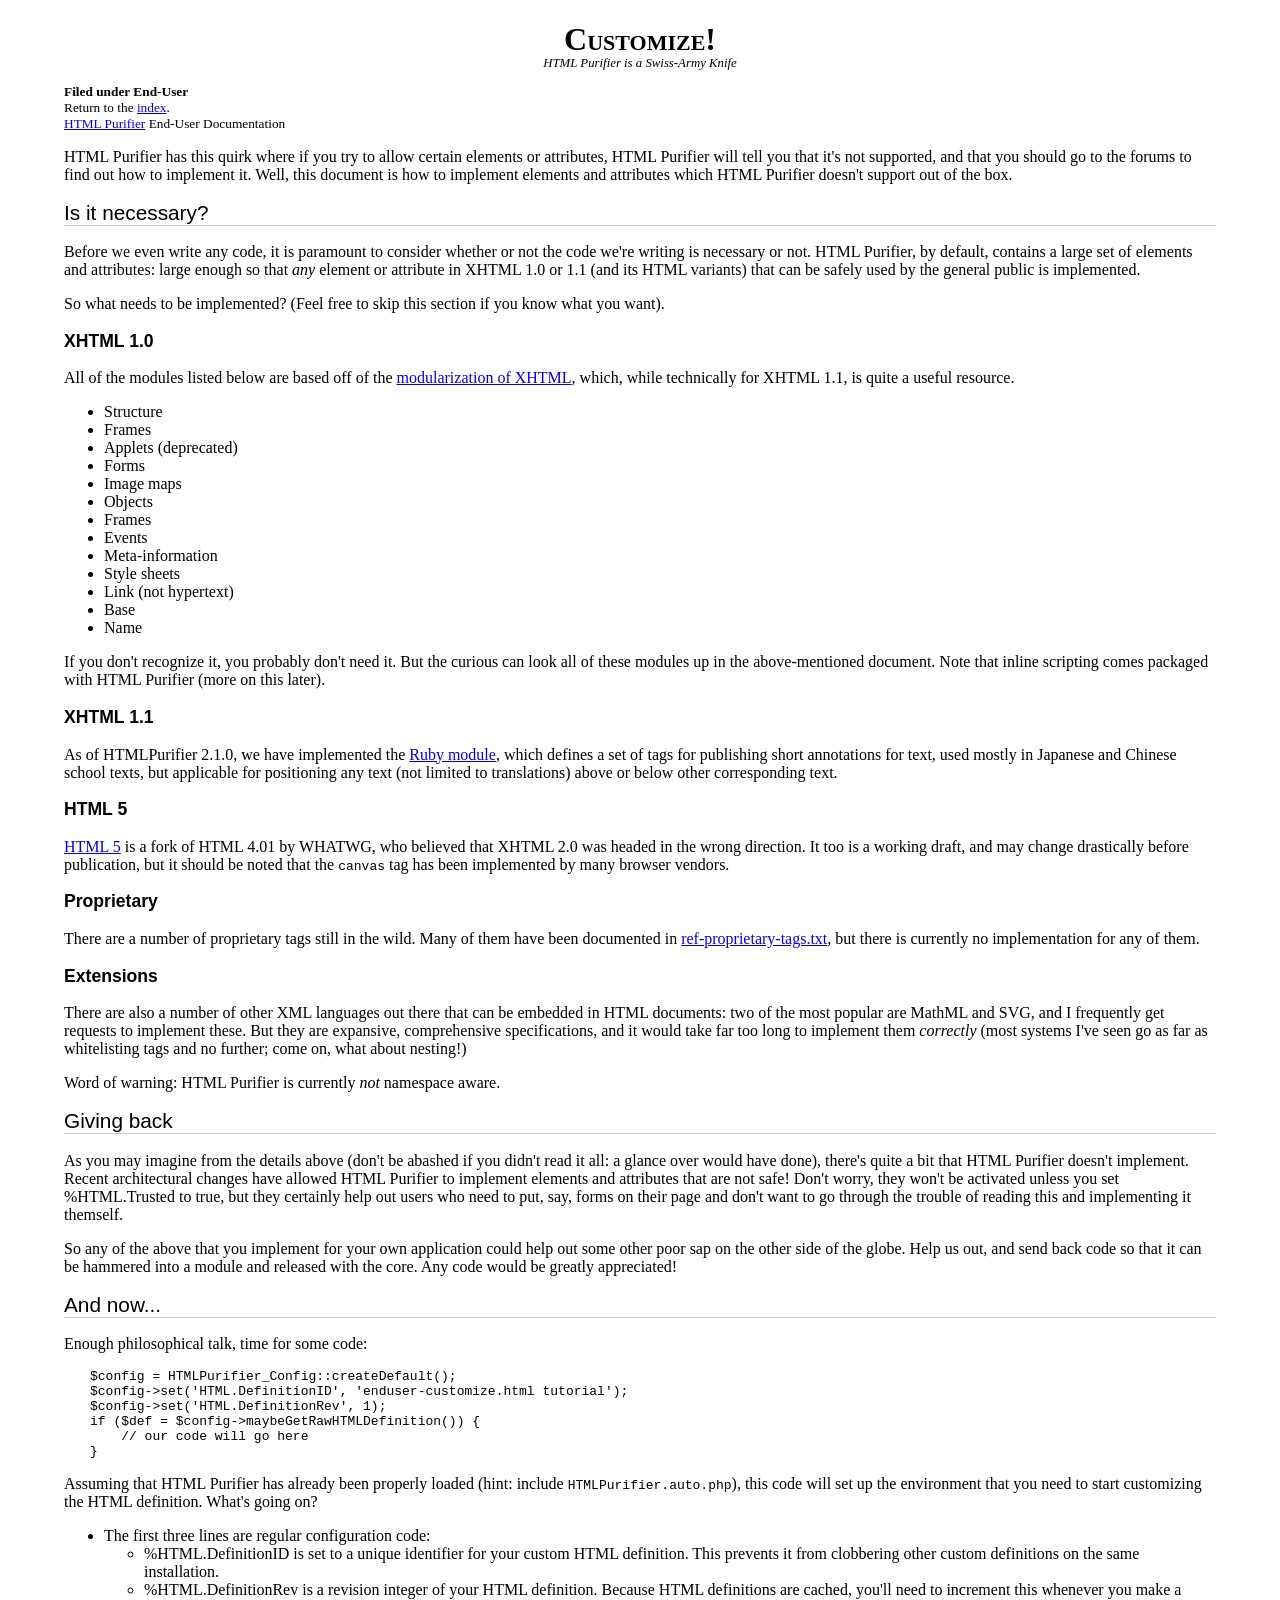
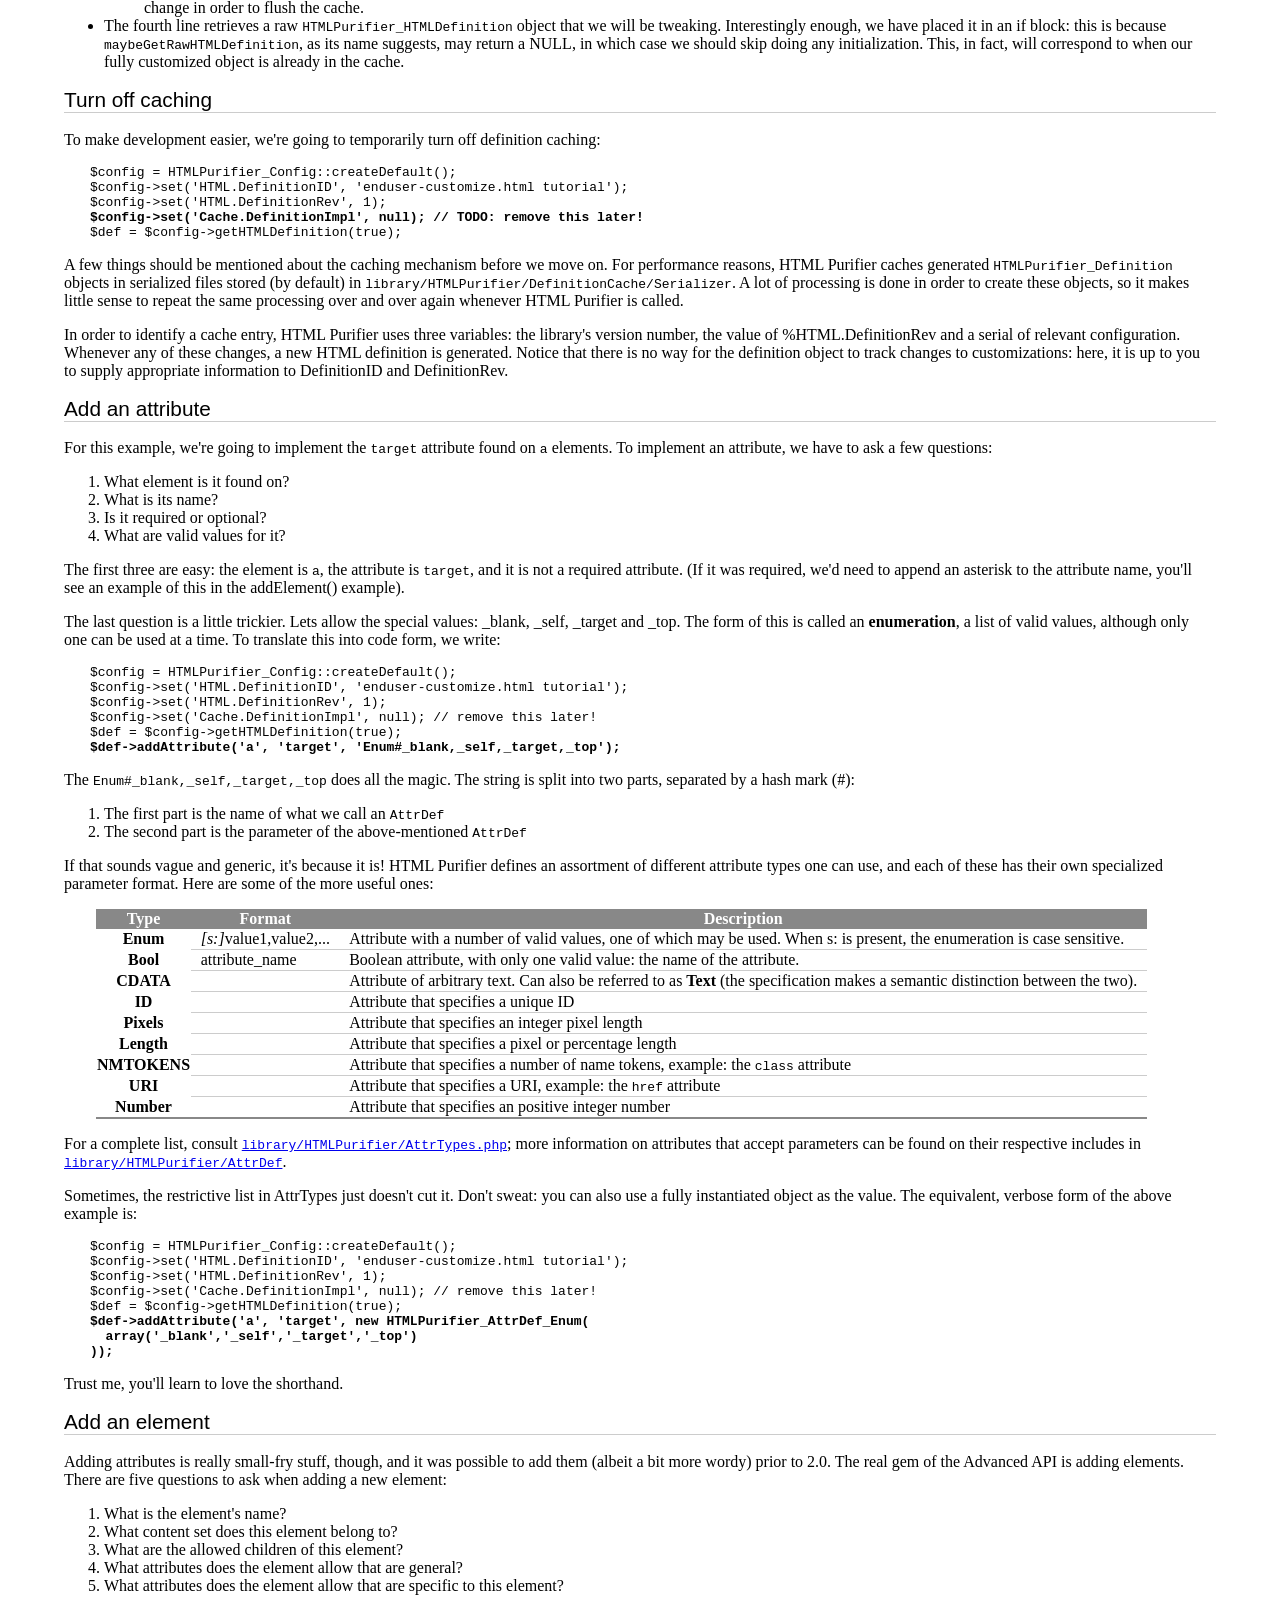
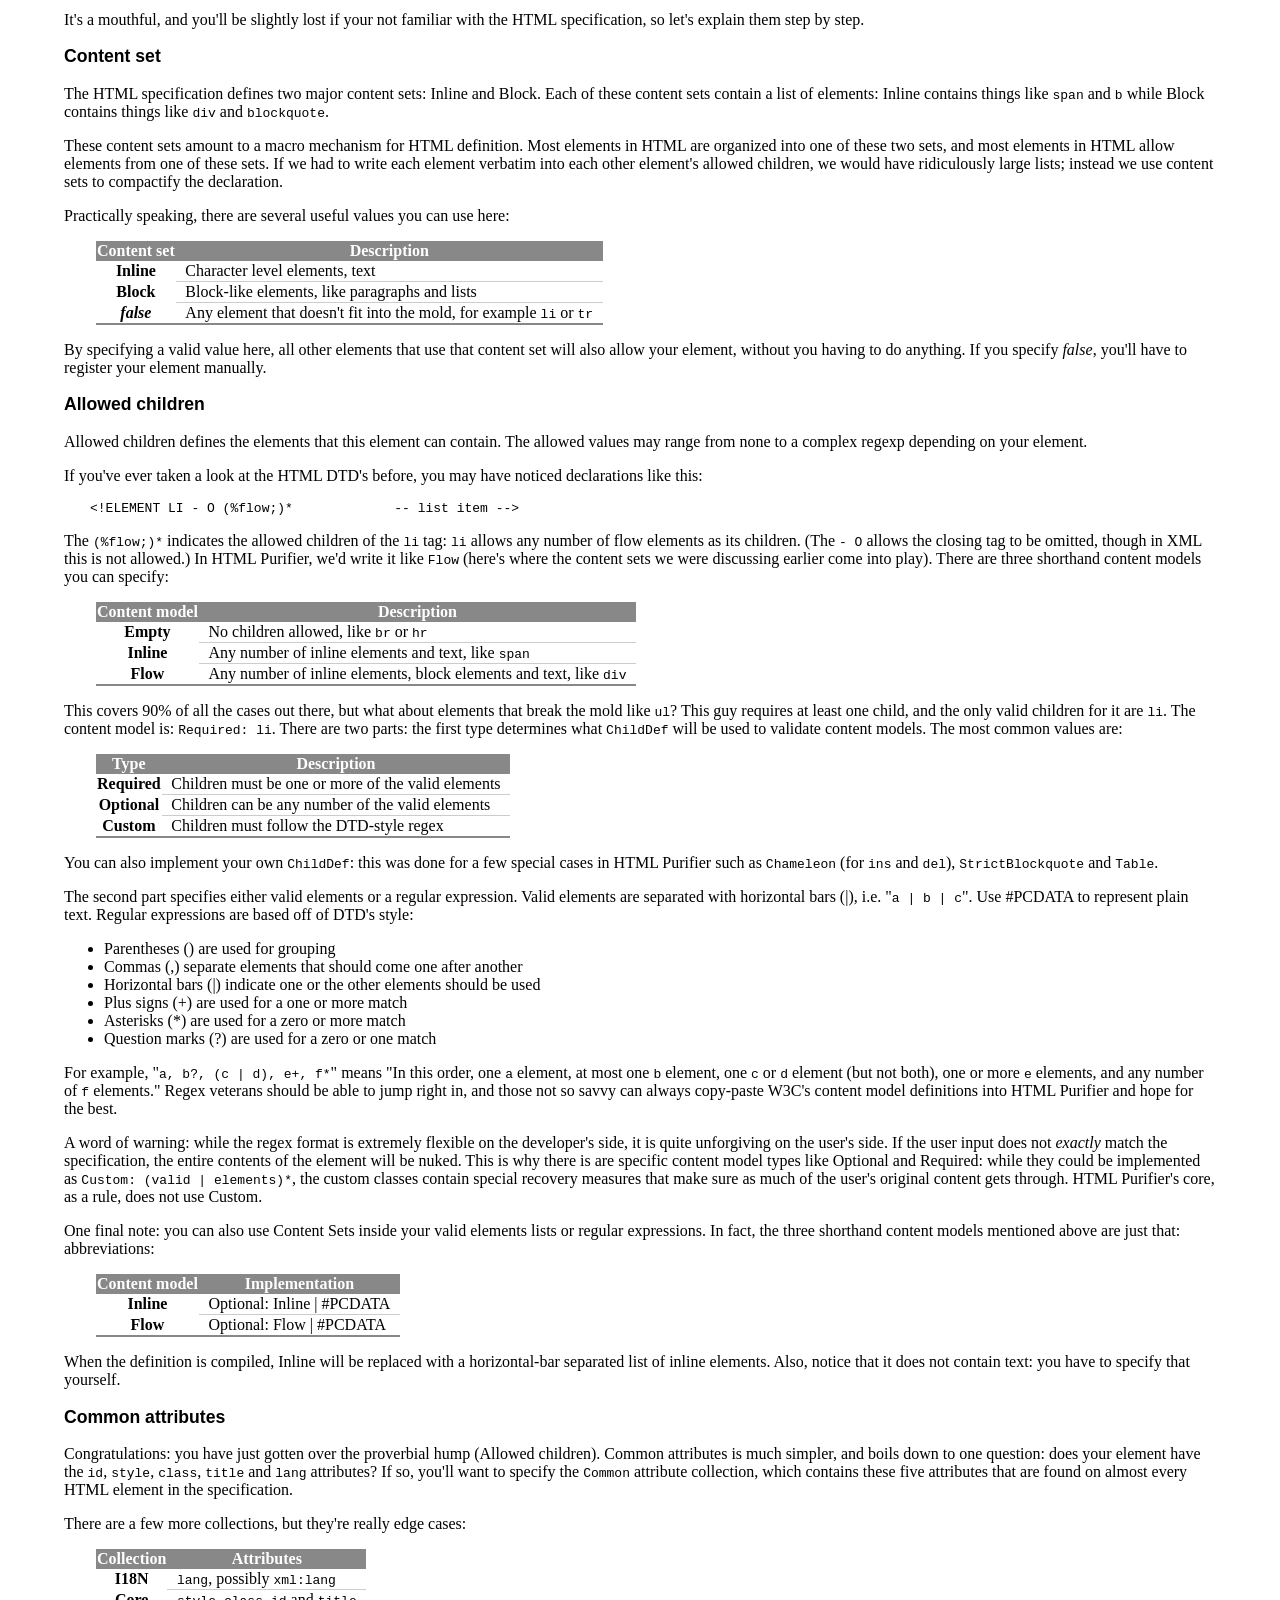
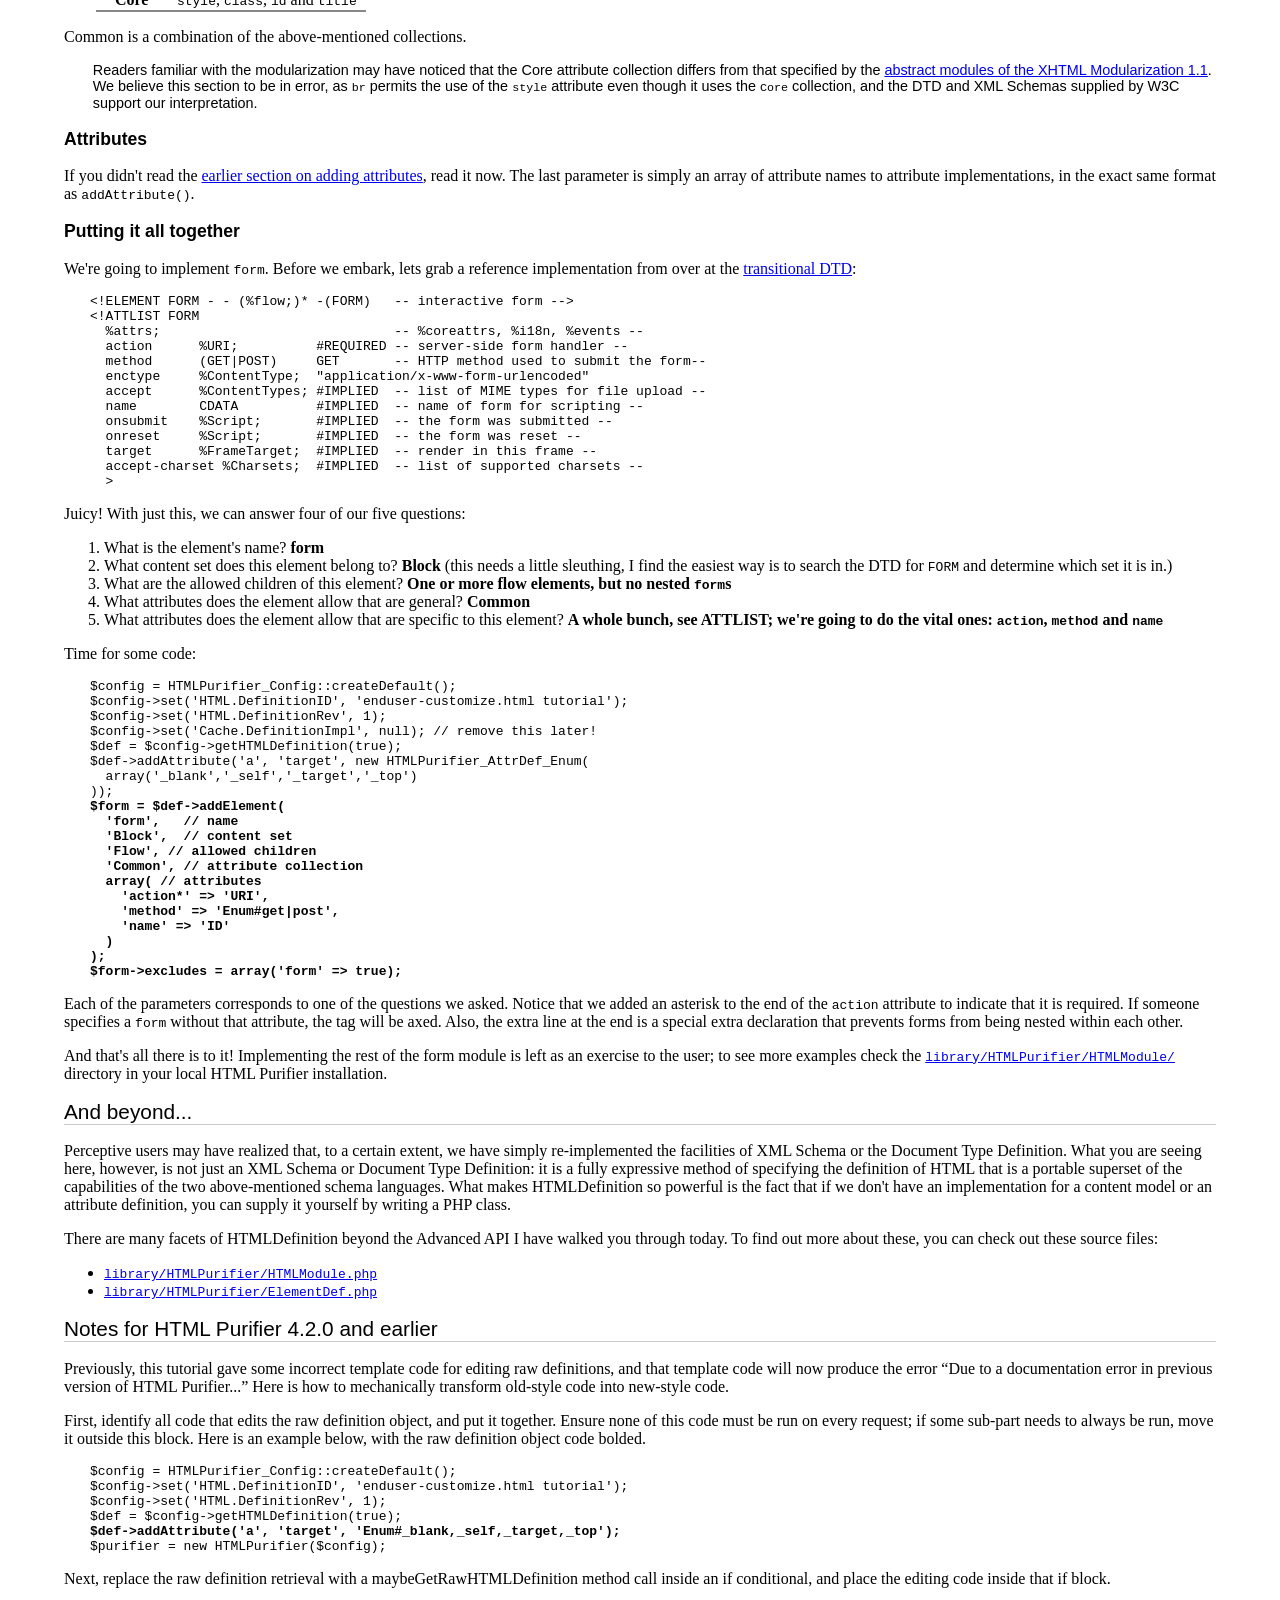
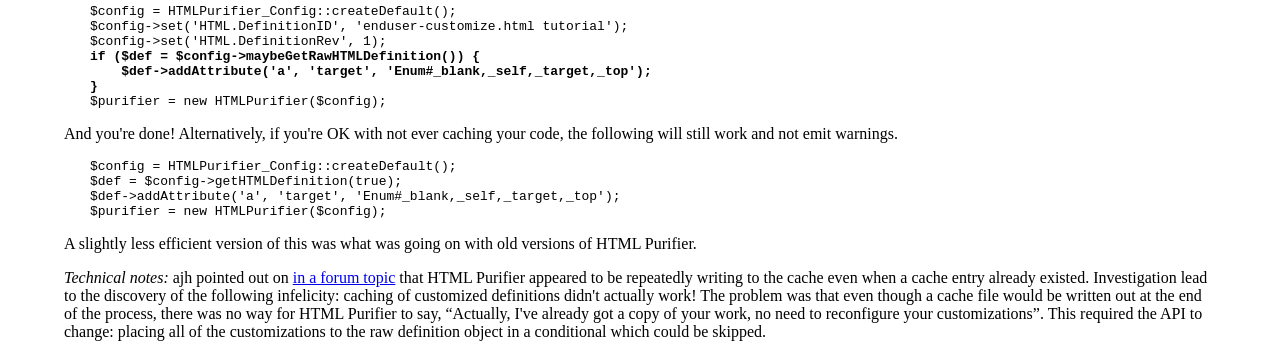
<file: classes/common/htmlpurifier/docs/enduser-customize.html>
<?xml version="1.0" encoding="UTF-8"?>
<!DOCTYPE html PUBLIC "-//W3C//DTD XHTML 1.0 Strict//EN"
    "http://www.w3.org/TR/xhtml1/DTD/xhtml1-strict.dtd">
<html xmlns="http://www.w3.org/1999/xhtml" xml:lang="en" lang="en"><head>
<meta http-equiv="Content-Type" content="text/html; charset=UTF-8" />
<meta name="description" content="Tutorial for customizing HTML Purifier's tag and attribute sets." />
<link rel="stylesheet" type="text/css" href="style.css" />

<title>Customize - HTML Purifier</title>

</head><body>

<h1 class="subtitled">Customize!</h1>
<div class="subtitle">HTML Purifier is a Swiss-Army Knife</div>

<div id="filing">Filed under End-User</div>
<div id="index">Return to the <a href="index.html">index</a>.</div>
<div id="home"><a href="http://htmlpurifier.org/">HTML Purifier</a> End-User Documentation</div>

<p>
  HTML Purifier has this quirk where if you try to allow certain elements or
  attributes, HTML Purifier will tell you that it's not supported, and that
  you should go to the forums to find out how to implement it. Well, this
  document is how to implement elements and attributes which HTML Purifier
  doesn't support out of the box.
</p>

<h2>Is it necessary?</h2>

<p>
  Before we even write any code, it is paramount to consider whether or
  not the code we're writing is necessary or not. HTML Purifier, by default,
  contains a large set of elements and attributes: large enough so that
  <em>any</em> element or attribute in XHTML 1.0 or 1.1 (and its HTML variants)
  that can be safely used by the general public is implemented.
</p>

<p>
  So what needs to be implemented? (Feel free to skip this section if
  you know what you want).
</p>

<h3>XHTML 1.0</h3>

<p>
  All of the modules listed below are based off of the
  <a href="http://www.w3.org/TR/2001/REC-xhtml-modularization-20010410/abstract_modules.html#sec_5.2.">modularization of
  XHTML</a>, which, while technically for XHTML 1.1, is quite a useful
  resource.
</p>

<ul>
  <li>Structure</li>
  <li>Frames</li>
  <li>Applets (deprecated)</li>
  <li>Forms</li>
  <li>Image maps</li>
  <li>Objects</li>
  <li>Frames</li>
  <li>Events</li>
  <li>Meta-information</li>
  <li>Style sheets</li>
  <li>Link (not hypertext)</li>
  <li>Base</li>
  <li>Name</li>
</ul>

<p>
  If you don't recognize it, you probably don't need it. But the curious
  can look all of these modules up in the above-mentioned document.  Note
  that inline scripting comes packaged with HTML Purifier (more on this
  later).
</p>

<h3>XHTML 1.1</h3>

<p>
  As of HTMLPurifier 2.1.0, we have implemented the
  <a href="http://www.w3.org/TR/2001/REC-ruby-20010531/">Ruby module</a>,
  which defines a set of tags
  for publishing short annotations for text, used mostly in Japanese
  and Chinese school texts, but applicable for positioning any text (not
  limited to translations) above or below other corresponding text.
</p>

<h3>HTML 5</h3>

<p>
  <a href="http://www.whatwg.org/specs/web-apps/current-work/">HTML 5</a>
  is a fork of HTML 4.01 by WHATWG, who believed that XHTML 2.0 was headed
  in the wrong direction.  It too is a working draft, and may change
  drastically before publication, but it should be noted that the
  <code>canvas</code> tag has been implemented by many browser vendors.
</p>

<h3>Proprietary</h3>

<p>
  There are a number of proprietary tags still in the wild. Many of them
  have been documented in <a href="ref-proprietary-tags.txt">ref-proprietary-tags.txt</a>,
  but there is currently no implementation for any of them.
</p>

<h3>Extensions</h3>

<p>
  There are also a number of other XML languages out there that can
  be embedded in HTML documents: two of the most popular are MathML and
  SVG, and I frequently get requests to implement these.  But they are
  expansive, comprehensive specifications, and it would take far too long
  to implement them <em>correctly</em> (most systems I've seen go as far
  as whitelisting tags and no further; come on, what about nesting!)
</p>

<p>
  Word of warning: HTML Purifier is currently <em>not</em> namespace
  aware.
</p>

<h2>Giving back</h2>

<p>
  As you may imagine from the details above (don't be abashed if you didn't
  read it all: a glance over would have done), there's quite a bit that
  HTML Purifier doesn't implement.  Recent architectural changes have
  allowed HTML Purifier to implement elements and attributes that are not
  safe!  Don't worry, they won't be activated unless you set %HTML.Trusted
  to true, but they certainly help out users who need to put, say, forms
  on their page and don't want to go through the trouble of reading this
  and implementing it themself.
</p>

<p>
  So any of the above that you implement for your own application could
  help out some other poor sap on the other side of the globe.  Help us
  out, and send back code so that it can be hammered into a module and
  released with the core.  Any code would be greatly appreciated!
</p>

<h2>And now...</h2>

<p>
  Enough philosophical talk, time for some code:
</p>

<pre>$config = HTMLPurifier_Config::createDefault();
$config-&gt;set('HTML.DefinitionID', 'enduser-customize.html tutorial');
$config-&gt;set('HTML.DefinitionRev', 1);
if ($def = $config-&gt;maybeGetRawHTMLDefinition()) {
    // our code will go here
}</pre>

<p>
  Assuming that HTML Purifier has already been properly loaded (hint:
  include <code>HTMLPurifier.auto.php</code>), this code will set up
  the environment that you need to start customizing the HTML definition.
  What's going on?
</p>

<ul>
  <li>
    The first three lines are regular configuration code:
    <ul>
      <li>
        %HTML.DefinitionID is set to a unique identifier for your
        custom HTML definition.  This prevents it from clobbering
        other custom definitions on the same installation.
      </li>
      <li>
        %HTML.DefinitionRev is a revision integer of your HTML
        definition.  Because HTML definitions are cached, you'll need
        to increment this whenever you make a change in order to flush
        the cache.
      </li>
    </ul>
  </li>
  <li>
    The fourth line retrieves a raw <code>HTMLPurifier_HTMLDefinition</code>
    object that we will be tweaking.  Interestingly enough, we have
    placed it in an if block: this is because
    <code>maybeGetRawHTMLDefinition</code>, as its name suggests, may
    return a NULL, in which case we should skip doing any
    initialization.  This, in fact, will correspond to when our fully
    customized object is already in the cache.
  </li>
</ul>

<h2>Turn off caching</h2>

<p>
  To make development easier, we're going to temporarily turn off
  definition caching:
</p>

<pre>$config = HTMLPurifier_Config::createDefault();
$config-&gt;set('HTML.DefinitionID', 'enduser-customize.html tutorial');
$config-&gt;set('HTML.DefinitionRev', 1);
<strong>$config-&gt;set('Cache.DefinitionImpl', null); // TODO: remove this later!</strong>
$def = $config-&gt;getHTMLDefinition(true);</pre>

<p>
  A few things should be mentioned about the caching mechanism before
  we move on.  For performance reasons, HTML Purifier caches generated
  <code>HTMLPurifier_Definition</code> objects in serialized files
  stored (by default) in <code>library/HTMLPurifier/DefinitionCache/Serializer</code>.
  A lot of processing is done in order to create these objects, so it
  makes little sense to repeat the same processing over and over again
  whenever HTML Purifier is called.
</p>

<p>
  In order to identify a cache entry, HTML Purifier uses three variables:
  the library's version number, the value of %HTML.DefinitionRev and
  a serial of relevant configuration.  Whenever any of these changes,
  a new HTML definition is generated.  Notice that there is no way
  for the definition object to track changes to customizations: here, it
  is up to you to supply appropriate information to DefinitionID and
  DefinitionRev.
</p>

<h2 id="addAttribute">Add an attribute</h2>

<p>
  For this example, we're going to implement the <code>target</code> attribute found
  on <code>a</code> elements.  To implement an attribute, we have to
  ask a few questions:
</p>

<ol>
  <li>What element is it found on?</li>
  <li>What is its name?</li>
  <li>Is it required or optional?</li>
  <li>What are valid values for it?</li>
</ol>

<p>
  The first three are easy: the element is <code>a</code>, the attribute
  is <code>target</code>, and it is not a required attribute. (If it
  was required, we'd need to append an asterisk to the attribute name,
  you'll see an example of this in the addElement() example).
</p>

<p>
  The last question is a little trickier.
  Lets allow the special values: _blank, _self, _target and _top.
  The form of this is called an <strong>enumeration</strong>, a list of
  valid values, although only one can be used at a time.  To translate
  this into code form, we write:
</p>

<pre>$config = HTMLPurifier_Config::createDefault();
$config-&gt;set('HTML.DefinitionID', 'enduser-customize.html tutorial');
$config-&gt;set('HTML.DefinitionRev', 1);
$config-&gt;set('Cache.DefinitionImpl', null); // remove this later!
$def = $config-&gt;getHTMLDefinition(true);
<strong>$def->addAttribute('a', 'target', 'Enum#_blank,_self,_target,_top');</strong></pre>

<p>
  The <code>Enum#_blank,_self,_target,_top</code> does all the magic.
  The string is split into two parts, separated by a hash mark (#):
</p>

<ol>
  <li>The first part is the name of what we call an <code>AttrDef</code></li>
  <li>The second part is the parameter of the above-mentioned <code>AttrDef</code></li>
</ol>

<p>
  If that sounds vague and generic, it's because it is!  HTML Purifier defines
  an assortment of different attribute types one can use, and each of these
  has their own specialized parameter format.  Here are some of the more useful
  ones:
</p>

<table class="table">
  <thead>
    <tr>
      <th>Type</th>
      <th>Format</th>
      <th>Description</th>
    </tr>
  </thead>
  <tbody>
    <tr>
      <th>Enum</th>
      <td><em>[s:]</em>value1,value2,...</td>
      <td>
        Attribute with a number of valid values, one of which may be used. When
        s: is present, the enumeration is case sensitive.
      </td>
    </tr>
    <tr>
      <th>Bool</th>
      <td>attribute_name</td>
      <td>
        Boolean attribute, with only one valid value: the name
        of the attribute.
      </td>
    </tr>
    <tr>
      <th>CDATA</th>
      <td></td>
      <td>
        Attribute of arbitrary text. Can also be referred to as <strong>Text</strong>
        (the specification makes a semantic distinction between the two).
      </td>
    </tr>
    <tr>
      <th>ID</th>
      <td></td>
      <td>
        Attribute that specifies a unique ID
      </td>
    </tr>
    <tr>
      <th>Pixels</th>
      <td></td>
      <td>
        Attribute that specifies an integer pixel length
      </td>
    </tr>
    <tr>
      <th>Length</th>
      <td></td>
      <td>
        Attribute that specifies a pixel or percentage length
      </td>
    </tr>
    <tr>
      <th>NMTOKENS</th>
      <td></td>
      <td>
        Attribute that specifies a number of name tokens, example: the
        <code>class</code> attribute
      </td>
    </tr>
    <tr>
      <th>URI</th>
      <td></td>
      <td>
        Attribute that specifies a URI, example: the <code>href</code>
        attribute
      </td>
    </tr>
    <tr>
      <th>Number</th>
      <td></td>
      <td>
        Attribute that specifies an positive integer number
      </td>
    </tr>
  </tbody>
</table>

<p>
  For a complete list, consult
  <a href="http://repo.or.cz/w/htmlpurifier.git?a=blob;hb=HEAD;f=library/HTMLPurifier/AttrTypes.php"><code>library/HTMLPurifier/AttrTypes.php</code></a>;
  more information on attributes that accept parameters can be found on their
  respective includes in
  <a href="http://repo.or.cz/w/htmlpurifier.git?a=tree;hb=HEAD;f=library/HTMLPurifier/AttrDef"><code>library/HTMLPurifier/AttrDef</code></a>.
</p>

<p>
  Sometimes, the restrictive list in AttrTypes just doesn't cut it. Don't
  sweat: you can also use a fully instantiated object as the value. The
  equivalent, verbose form of the above example is:
</p>

<pre>$config = HTMLPurifier_Config::createDefault();
$config-&gt;set('HTML.DefinitionID', 'enduser-customize.html tutorial');
$config-&gt;set('HTML.DefinitionRev', 1);
$config-&gt;set('Cache.DefinitionImpl', null); // remove this later!
$def = $config-&gt;getHTMLDefinition(true);
<strong>$def-&gt;addAttribute('a', 'target', new HTMLPurifier_AttrDef_Enum(
  array('_blank','_self','_target','_top')
));</strong></pre>

<p>
  Trust me, you'll learn to love the shorthand.
</p>

<h2>Add an element</h2>

<p>
  Adding attributes is really small-fry stuff, though, and it was possible
  to add them (albeit a bit more wordy) prior to 2.0. The real gem of
  the Advanced API is adding elements. There are five questions to
  ask when adding a new element:
</p>

<ol>
  <li>What is the element's name?</li>
  <li>What content set does this element belong to?</li>
  <li>What are the allowed children of this element?</li>
  <li>What attributes does the element allow that are general?</li>
  <li>What attributes does the element allow that are specific to this element?</li>
</ol>

<p>
  It's a mouthful, and you'll be slightly lost if your not familiar with
  the HTML specification, so let's explain them step by step.
</p>

<h3>Content set</h3>

<p>
  The HTML specification defines two major content sets: Inline
  and Block.  Each of these
  content sets contain a list of elements: Inline contains things like
  <code>span</code> and <code>b</code> while Block contains things like
  <code>div</code> and <code>blockquote</code>.
</p>

<p>
  These content sets amount to a macro mechanism for HTML definition. Most
  elements in HTML are organized into one of these two sets, and most
  elements in HTML allow elements from one of these sets.  If we had
  to write each element verbatim into each other element's allowed
  children, we would have ridiculously large lists; instead we use
  content sets to compactify the declaration.
</p>

<p>
  Practically speaking, there are several useful values you can use here:
</p>

<table class="table">
  <thead>
    <tr>
      <th>Content set</th>
      <th>Description</th>
    </tr>
  </thead>
  <tbody>
    <tr>
      <th>Inline</th>
      <td>Character level elements, text</td>
    </tr>
    <tr>
      <th>Block</th>
      <td>Block-like elements, like paragraphs and lists</td>
    </tr>
    <tr>
      <th><em>false</em></th>
      <td>
        Any element that doesn't fit into the mold, for example <code>li</code>
        or <code>tr</code>
      </td>
    </tr>
  </tbody>
</table>

<p>
  By specifying a valid value here, all other elements that use that
  content set will also allow your element, without you having to do
  anything. If you specify <em>false</em>, you'll have to register
  your element manually.
</p>

<h3>Allowed children</h3>

<p>
  Allowed children defines the elements that this element can contain.
  The allowed values may range from none to a complex regexp depending on
  your element.
</p>

<p>
  If you've ever taken a look at the HTML DTD's before, you may have
  noticed declarations like this:
</p>

<pre>&lt;!ELEMENT LI - O (%flow;)*             -- list item --&gt;</pre>

<p>
  The <code>(%flow;)*</code> indicates the allowed children of the
  <code>li</code> tag: <code>li</code> allows any number of flow
  elements as its children. (The <code>- O</code> allows the closing tag to be
  omitted, though in XML this is not allowed.) In HTML Purifier,
  we'd write it like <code>Flow</code> (here's where the content sets
  we were discussing earlier come into play). There are three shorthand
  content models you can specify:
</p>

<table class="table">
  <thead>
    <tr>
      <th>Content model</th>
      <th>Description</th>
    </tr>
  </thead>
  <tbody>
    <tr>
      <th>Empty</th>
      <td>No children allowed, like <code>br</code> or <code>hr</code></td>
    </tr>
    <tr>
      <th>Inline</th>
      <td>Any number of inline elements and text, like <code>span</code></td>
    </tr>
    <tr>
      <th>Flow</th>
      <td>Any number of inline elements, block elements and text, like <code>div</code></td>
    </tr>
  </tbody>
</table>

<p>
  This covers 90% of all the cases out there, but what about elements that
  break the mold like <code>ul</code>? This guy requires at least one
  child, and the only valid children for it are <code>li</code>. The
  content model is: <code>Required: li</code>. There are two parts: the
  first type determines what <code>ChildDef</code> will be used to validate
  content models. The most common values are:
</p>

<table class="table">
  <thead>
    <tr>
      <th>Type</th>
      <th>Description</th>
    </tr>
  </thead>
  <tbody>
    <tr>
      <th>Required</th>
      <td>Children must be one or more of the valid elements</td>
    </tr>
    <tr>
      <th>Optional</th>
      <td>Children can be any number of the valid elements</td>
    </tr>
    <tr>
      <th>Custom</th>
      <td>Children must follow the DTD-style regex</td>
    </tr>
  </tbody>
</table>

<p>
  You can also implement your own <code>ChildDef</code>: this was done
  for a few special cases in HTML Purifier such as <code>Chameleon</code>
  (for <code>ins</code> and <code>del</code>), <code>StrictBlockquote</code>
  and <code>Table</code>.
</p>

<p>
  The second part specifies either valid elements or a regular expression.
  Valid elements are separated with horizontal bars (|), i.e.
  "<code>a | b | c</code>".  Use #PCDATA to represent plain text.
  Regular expressions are based off of DTD's style:
</p>

<ul>
  <li>Parentheses () are used for grouping</li>
  <li>Commas (,) separate elements that should come one after another</li>
  <li>Horizontal bars (|) indicate one or the other elements should be used</li>
  <li>Plus signs (+) are used for a one or more match</li>
  <li>Asterisks (*) are used for a zero or more match</li>
  <li>Question marks (?) are used for a zero or one match</li>
</ul>

<p>
  For example, "<code>a, b?, (c | d), e+, f*</code>" means "In this order,
  one <code>a</code> element, at most one <code>b</code> element,
  one <code>c</code> or <code>d</code> element (but not both), one or more
  <code>e</code> elements, and any number of <code>f</code> elements."
  Regex veterans should be able to jump right in, and those not so savvy
  can always copy-paste W3C's content model definitions into HTML Purifier
  and hope for the best.
</p>

<p>
  A word of warning: while the regex format is extremely flexible on
  the developer's side, it is
  quite unforgiving on the user's side.  If the user input does not <em>exactly</em>
  match the specification, the entire contents of the element will
  be nuked.  This is why there is are specific content model types like
  Optional and Required: while they could be implemented as <code>Custom:
  (valid | elements)*</code>, the custom classes contain special recovery
  measures that make sure as much of the user's original content gets
  through. HTML Purifier's core, as a rule, does not use Custom.
</p>

<p>
  One final note: you can also use Content Sets inside your valid elements
  lists or regular expressions. In fact, the three shorthand content models
  mentioned above are just that: abbreviations:
</p>

<table class="table">
  <thead>
    <tr>
      <th>Content model</th>
      <th>Implementation</th>
    </tr>
  </thead>
  <tbody>
    <tr>
      <th>Inline</th>
      <td>Optional: Inline | #PCDATA</td>
    </tr>
    <tr>
      <th>Flow</th>
      <td>Optional: Flow | #PCDATA</td>
    </tr>
  </tbody>
</table>

<p>
  When the definition is compiled, Inline will be replaced with a
  horizontal-bar separated list of inline elements. Also, notice that
  it does not contain text: you have to specify that yourself.
</p>

<h3>Common attributes</h3>

<p>
  Congratulations: you have just gotten over the proverbial hump (Allowed
  children). Common attributes is much simpler, and boils down to
  one question: does your element have the <code>id</code>, <code>style</code>,
  <code>class</code>, <code>title</code> and <code>lang</code> attributes?
  If so, you'll want to specify the <code>Common</code> attribute collection,
  which contains these five attributes that are found on almost every
  HTML element in the specification.
</p>

<p>
  There are a few more collections, but they're really edge cases:
</p>

<table class="table">
  <thead>
    <tr>
      <th>Collection</th>
      <th>Attributes</th>
    </tr>
  </thead>
  <tbody>
    <tr>
      <th>I18N</th>
      <td><code>lang</code>, possibly <code>xml:lang</code></td>
    </tr>
    <tr>
      <th>Core</th>
      <td><code>style</code>, <code>class</code>, <code>id</code> and <code>title</code></td>
    </tr>
  </tbody>
</table>

<p>
  Common is a combination of the above-mentioned collections.
</p>

<p class="aside">
  Readers familiar with the modularization may have noticed that the Core
  attribute collection differs from that specified by the <a
  href="http://www.w3.org/TR/xhtml-modularization/abstract_modules.html#s_commonatts">abstract
  modules of the XHTML Modularization 1.1</a>. We believe this section
  to be in error, as <code>br</code> permits the use of the <code>style</code>
  attribute even though it uses the <code>Core</code> collection, and
  the DTD and XML Schemas supplied by W3C support our interpretation.
</p>

<h3>Attributes</h3>

<p>
  If you didn't read the <a href="#addAttribute">earlier section on
  adding attributes</a>, read it now.  The last parameter is simply
  an array of attribute names to attribute implementations, in the exact
  same format as <code>addAttribute()</code>.
</p>

<h3>Putting it all together</h3>

<p>
  We're going to implement <code>form</code>. Before we embark, lets
  grab a reference implementation from over at the
  <a href="http://www.w3.org/TR/html4/sgml/loosedtd.html">transitional DTD</a>:
</p>

<pre>&lt;!ELEMENT FORM - - (%flow;)* -(FORM)   -- interactive form --&gt;
&lt;!ATTLIST FORM
  %attrs;                              -- %coreattrs, %i18n, %events --
  action      %URI;          #REQUIRED -- server-side form handler --
  method      (GET|POST)     GET       -- HTTP method used to submit the form--
  enctype     %ContentType;  &quot;application/x-www-form-urlencoded&quot;
  accept      %ContentTypes; #IMPLIED  -- list of MIME types for file upload --
  name        CDATA          #IMPLIED  -- name of form for scripting --
  onsubmit    %Script;       #IMPLIED  -- the form was submitted --
  onreset     %Script;       #IMPLIED  -- the form was reset --
  target      %FrameTarget;  #IMPLIED  -- render in this frame --
  accept-charset %Charsets;  #IMPLIED  -- list of supported charsets --
  &gt;</pre>

<p>
  Juicy! With just this, we can answer four of our five questions:
</p>

<ol>
  <li>What is the element's name? <strong>form</strong></li>
  <li>What content set does this element belong to? <strong>Block</strong>
    (this needs a little sleuthing, I find the easiest way is to search
    the DTD for <code>FORM</code> and determine which set it is in.)</li>
  <li>What are the allowed children of this element? <strong>One
    or more flow elements, but no nested <code>form</code>s</strong></li>
  <li>What attributes does the element allow that are general? <strong>Common</strong></li>
  <li>What attributes does the element allow that are specific to this element? <strong>A whole bunch, see ATTLIST;
    we're going to do the vital ones: <code>action</code>, <code>method</code> and <code>name</code></strong></li>
</ol>

<p>
  Time for some code:
</p>

<pre>$config = HTMLPurifier_Config::createDefault();
$config-&gt;set('HTML.DefinitionID', 'enduser-customize.html tutorial');
$config-&gt;set('HTML.DefinitionRev', 1);
$config-&gt;set('Cache.DefinitionImpl', null); // remove this later!
$def = $config-&gt;getHTMLDefinition(true);
$def-&gt;addAttribute('a', 'target', new HTMLPurifier_AttrDef_Enum(
  array('_blank','_self','_target','_top')
));
<strong>$form = $def-&gt;addElement(
  'form',   // name
  'Block',  // content set
  'Flow', // allowed children
  'Common', // attribute collection
  array( // attributes
    'action*' => 'URI',
    'method' => 'Enum#get|post',
    'name' => 'ID'
  )
);
$form-&gt;excludes = array('form' => true);</strong></pre>

<p>
  Each of the parameters corresponds to one of the questions we asked.
  Notice that we added an asterisk to the end of the <code>action</code>
  attribute to indicate that it is required. If someone specifies a
  <code>form</code> without that attribute, the tag will be axed.
  Also, the extra line at the end is a special extra declaration that
  prevents forms from being nested within each other.
</p>

<p>
  And that's all there is to it! Implementing the rest of the form
  module is left as an exercise to the user; to see more examples
  check the <a href="http://repo.or.cz/w/htmlpurifier.git?a=tree;hb=HEAD;f=library/HTMLPurifier/HTMLModule"><code>library/HTMLPurifier/HTMLModule/</code></a> directory
  in your local HTML Purifier installation.
</p>

<h2>And beyond...</h2>

<p>
  Perceptive users may have realized that, to a certain extent, we
  have simply re-implemented the facilities of XML Schema or the
  Document Type Definition.  What you are seeing here, however, is
  not just an XML Schema or Document Type Definition: it is a fully
  expressive method of specifying the definition of HTML that is
  a portable superset of the capabilities of the two above-mentioned schema
  languages.  What makes HTMLDefinition so powerful is the fact that
  if we don't have an implementation for a content model or an attribute
  definition, you can supply it yourself by writing a PHP class.
</p>

<p>
  There are many facets of HTMLDefinition beyond the Advanced API I have
  walked you through today.  To find out more about these, you can
  check out these source files:
</p>

<ul>
  <li><a href="http://repo.or.cz/w/htmlpurifier.git?a=blob;hb=HEAD;f=library/HTMLPurifier/HTMLModule.php"><code>library/HTMLPurifier/HTMLModule.php</code></a></li>
  <li><a href="http://repo.or.cz/w/htmlpurifier.git?a=blob;hb=HEAD;f=library/HTMLPurifier/ElementDef.php"><code>library/HTMLPurifier/ElementDef.php</code></a></li>
</ul>

<h2 id="optimized">Notes for HTML Purifier 4.2.0 and earlier</h3>

<p>
    Previously, this tutorial gave some incorrect template code for
    editing raw definitions, and that template code will now produce the
    error <q>Due to a documentation error in previous version of HTML
    Purifier...</q>  Here is how to mechanically transform old-style
    code into new-style code.
</p>

<p>
    First, identify all code that edits the raw definition object, and
    put it together.  Ensure none of this code must be run on every
    request; if some sub-part needs to always be run, move it outside
    this block.  Here is an example below, with the raw definition
    object code bolded.
</p>

<pre>$config = HTMLPurifier_Config::createDefault();
$config-&gt;set('HTML.DefinitionID', 'enduser-customize.html tutorial');
$config-&gt;set('HTML.DefinitionRev', 1);
$def = $config-&gt;getHTMLDefinition(true);
<strong>$def->addAttribute('a', 'target', 'Enum#_blank,_self,_target,_top');</strong>
$purifier = new HTMLPurifier($config);</pre>

<p>
    Next, replace the raw definition retrieval with a
    maybeGetRawHTMLDefinition method call inside an if conditional, and
    place the editing code inside that if block.
</p>

<pre>$config = HTMLPurifier_Config::createDefault();
$config-&gt;set('HTML.DefinitionID', 'enduser-customize.html tutorial');
$config-&gt;set('HTML.DefinitionRev', 1);
<strong>if ($def = $config-&gt;maybeGetRawHTMLDefinition()) {
    $def->addAttribute('a', 'target', 'Enum#_blank,_self,_target,_top');
}</strong>
$purifier = new HTMLPurifier($config);</pre>

<p>
    And you're done!  Alternatively, if you're OK with not ever caching
    your code, the following will still work and not emit warnings.
</p>

<pre>$config = HTMLPurifier_Config::createDefault();
$def = $config-&gt;getHTMLDefinition(true);
$def->addAttribute('a', 'target', 'Enum#_blank,_self,_target,_top');
$purifier = new HTMLPurifier($config);</pre>

<p>
    A slightly less efficient version of this was what was going on with
    old versions of HTML Purifier.
</p>

<p>
    <em>Technical notes:</em> ajh pointed out on <a
        href="http://htmlpurifier.org/phorum/read.php?5,5164,5169#msg-5169">in a forum topic</a> that
    HTML Purifier appeared to be repeatedly writing to the cache even
    when a cache entry already existed.  Investigation lead to the
    discovery of the following infelicity: caching of customized
    definitions didn't actually work!  The problem was that even though
    a cache file would be written out at the end of the process, there
    was no way for HTML Purifier to say, <q>Actually, I've already got a
        copy of your work, no need to reconfigure your
        customizations</q>.  This required the API to change: placing
    all of the customizations to the raw definition object in a
    conditional which could be skipped.
</p>

</body></html>

<!-- vim: et sw=4 sts=4
-->
</file>
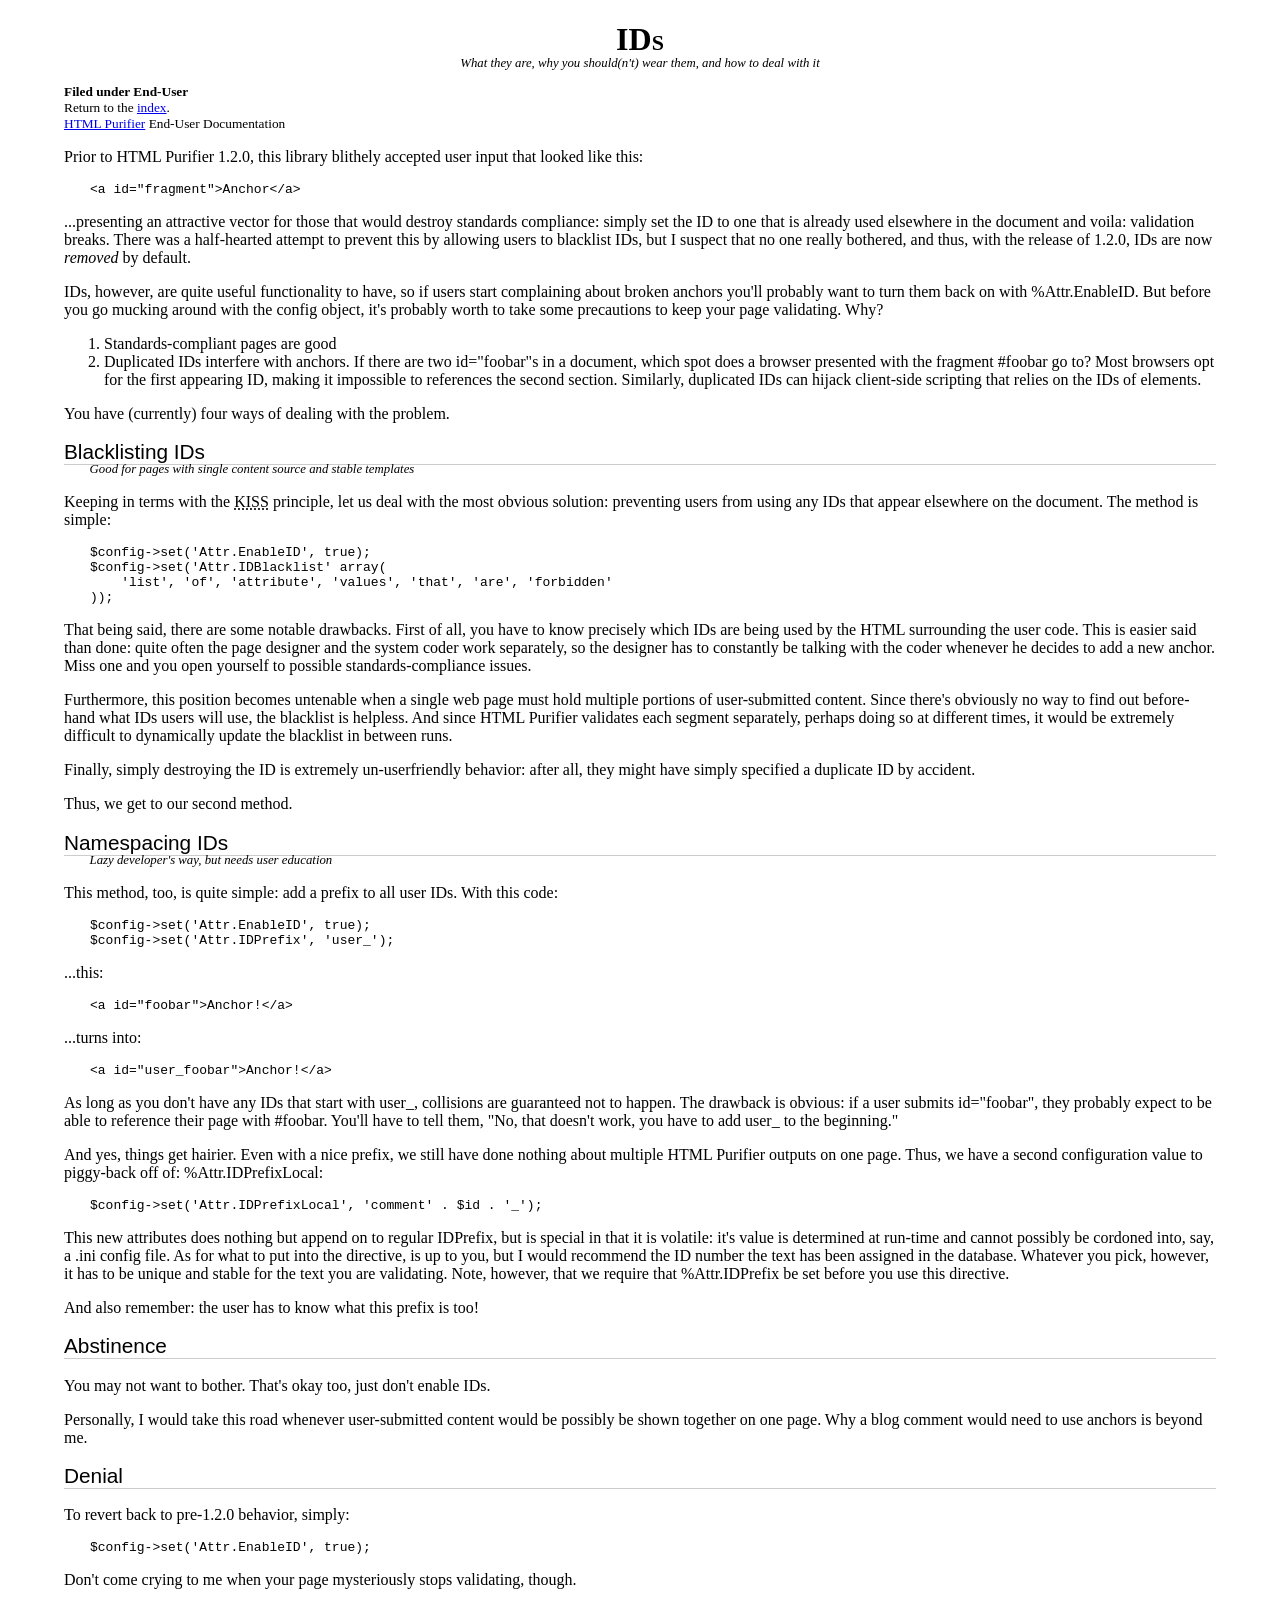
<file: classes/common/htmlpurifier/docs/enduser-id.html>
<?xml version="1.0" encoding="UTF-8"?>
<!DOCTYPE html PUBLIC "-//W3C//DTD XHTML 1.0 Strict//EN"
    "http://www.w3.org/TR/xhtml1/DTD/xhtml1-strict.dtd">
<html xmlns="http://www.w3.org/1999/xhtml" xml:lang="en" lang="en"><head>
<meta http-equiv="Content-Type" content="text/html; charset=UTF-8" />
<meta name="description" content="Explains various methods for allowing IDs in documents safely in HTML Purifier." />
<link rel="stylesheet" type="text/css" href="./style.css" />

<title>IDs - HTML Purifier</title>

</head><body>

<h1 class="subtitled">IDs</h1>
<div class="subtitle">What they are, why you should(n't) wear them, and how to deal with it</div>

<div id="filing">Filed under End-User</div>
<div id="index">Return to the <a href="index.html">index</a>.</div>
<div id="home"><a href="http://htmlpurifier.org/">HTML Purifier</a> End-User Documentation</div>

<p>Prior to HTML Purifier 1.2.0, this library blithely accepted user input that
looked like this:</p>

<pre>&lt;a id=&quot;fragment&quot;&gt;Anchor&lt;/a&gt;</pre>

<p>...presenting an attractive vector for those that would destroy standards
compliance: simply set the ID to one that is already used elsewhere in the
document and voila: validation breaks.  There was a half-hearted attempt to
prevent this by allowing users to blacklist IDs, but I suspect that no one
really bothered, and thus, with the release of 1.2.0, IDs are now <em>removed</em>
by default.</p>

<p>IDs, however, are quite useful functionality to have, so if users start
complaining about broken anchors you'll probably want to turn them back on
with %Attr.EnableID. But before you go mucking around with the config
object, it's probably worth to take some precautions to keep your page
validating. Why?</p>

<ol>
   <li>Standards-compliant pages are good</li>
   <li>Duplicated IDs interfere with anchors.  If there are two id="foobar"s in a
   document, which spot does a browser presented with the fragment #foobar go
   to? Most browsers opt for the first appearing ID, making it impossible
   to references the second section. Similarly, duplicated IDs can hijack
   client-side scripting that relies on the IDs of elements.</li>
</ol>

<p>You have (currently) four ways of dealing with the problem.</p>



<h2 class="subtitled">Blacklisting IDs</h2>
<div class="subsubtitle">Good for pages with single content source and stable templates</div>

<p>Keeping in terms with the
<acronym title="Keep It Simple, Stupid">KISS</acronym> principle, let us
deal with the most obvious solution: preventing users from using any IDs that
appear elsewhere on the document.  The method is simple:</p>

<pre>$config-&gt;set('Attr.EnableID', true);
$config-&gt;set('Attr.IDBlacklist' array(
    'list', 'of', 'attribute', 'values', 'that', 'are', 'forbidden'
));</pre>

<p>That being said, there are some notable drawbacks.  First of all, you have to
know precisely which IDs are being used by the HTML surrounding the user code.
This is easier said than done: quite often the page designer and the system
coder work separately, so the designer has to constantly be talking with the
coder whenever he decides to add a new anchor.  Miss one and you open yourself
to possible standards-compliance issues.</p>

<p>Furthermore, this position becomes untenable when a single web page must hold
multiple portions of user-submitted content.  Since there's obviously no way
to find out before-hand what IDs users will use, the blacklist is helpless.
And since HTML Purifier validates each segment separately, perhaps doing
so at different times, it would be extremely difficult to dynamically update
the blacklist in between runs.</p>

<p>Finally, simply destroying the ID is extremely un-userfriendly behavior: after
all, they might have simply specified a duplicate ID by accident.</p>

<p>Thus, we get to our second method.</p>



<h2 class="subtitled">Namespacing IDs</h2>
<div class="subsubtitle">Lazy developer's way, but needs user education</div>

<p>This method, too, is quite simple: add a prefix to all user IDs. With this
code:</p>

<pre>$config-&gt;set('Attr.EnableID', true);
$config-&gt;set('Attr.IDPrefix', 'user_');</pre>

<p>...this:</p>

<pre>&lt;a id=&quot;foobar&quot;&gt;Anchor!&lt;/a&gt;</pre>

<p>...turns into:</p>

<pre>&lt;a id=&quot;user_foobar&quot;&gt;Anchor!&lt;/a&gt;</pre>

<p>As long as you don't have any IDs that start with user_, collisions are
guaranteed not to happen.  The drawback is obvious: if a user submits
id=&quot;foobar&quot;, they probably expect to be able to reference their page with
#foobar. You'll have to tell them, &quot;No, that doesn't work, you have to add
user_ to the beginning.&quot;</p>

<p>And yes, things get hairier.  Even with a nice prefix, we still have done
nothing about multiple HTML Purifier outputs on one page.  Thus, we have
a second configuration value to piggy-back off of: %Attr.IDPrefixLocal:</p>

<pre>$config-&gt;set('Attr.IDPrefixLocal', 'comment' . $id . '_');</pre>

<p>This new attributes does nothing but append on to regular IDPrefix, but is
special in that it is volatile: it's value is determined at run-time and
cannot possibly be cordoned into, say, a .ini config file.  As for what to
put into the directive, is up to you, but I would recommend the ID number
the text has been assigned in the database.  Whatever you pick, however, it
has to be unique and stable for the text you are validating.  Note, however,
that we require that %Attr.IDPrefix be set before you use this directive.</p>

<p>And also remember: the user has to know what this prefix is too!</p>



<h2>Abstinence</h2>

<p>You may not want to bother. That's okay too, just don't enable IDs.</p>

<p>Personally, I would take this road whenever user-submitted content would be
possibly be shown together on one page.  Why a blog comment would need to use
anchors is beyond me.</p>



<h2>Denial</h2>

<p>To revert back to pre-1.2.0 behavior, simply:</p>

<pre>$config-&gt;set('Attr.EnableID', true);</pre>

<p>Don't come crying to me when your page mysteriously stops validating, though.</p>

</body>
</html>

<!-- vim: et sw=4 sts=4
-->
</file>
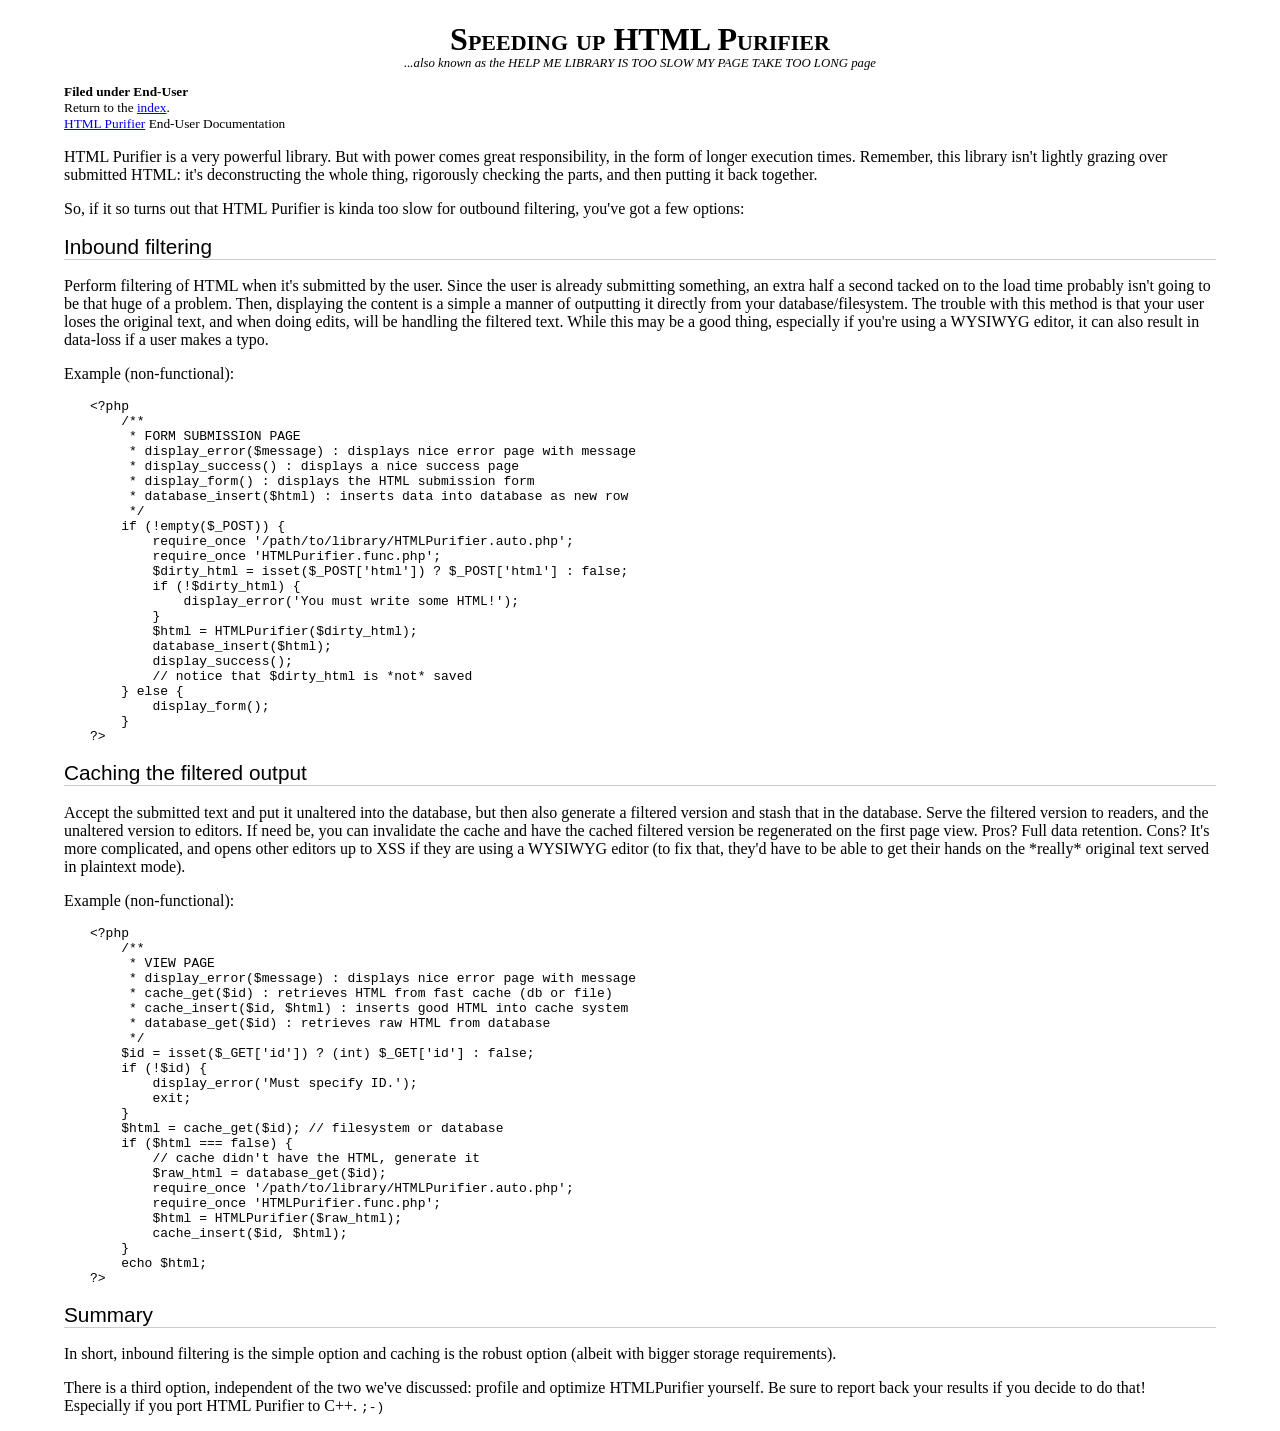
<file: classes/common/htmlpurifier/docs/enduser-slow.html>
<?xml version="1.0" encoding="UTF-8"?>
<!DOCTYPE html PUBLIC "-//W3C//DTD XHTML 1.0 Strict//EN"
    "http://www.w3.org/TR/xhtml1/DTD/xhtml1-strict.dtd">
<html xmlns="http://www.w3.org/1999/xhtml" xml:lang="en" lang="en"><head>
<meta http-equiv="Content-Type" content="text/html; charset=UTF-8" />
<meta name="description" content="Explains how to speed up HTML Purifier through caching or inbound filtering." />
<link rel="stylesheet" type="text/css" href="./style.css" />

<title>Speeding up HTML Purifier - HTML Purifier</title>

</head><body>

<h1 class="subtitled">Speeding up HTML Purifier</h1>
<div class="subtitle">...also known as the HELP ME LIBRARY IS TOO SLOW MY PAGE TAKE TOO LONG page</div>

<div id="filing">Filed under End-User</div>
<div id="index">Return to the <a href="index.html">index</a>.</div>
<div id="home"><a href="http://htmlpurifier.org/">HTML Purifier</a> End-User Documentation</div>

<p>HTML Purifier is a very powerful library. But with power comes great
responsibility, in the form of longer execution times.  Remember, this
library isn't lightly grazing over submitted HTML: it's deconstructing
the whole thing, rigorously checking the parts, and then putting it back
together. </p>

<p>So, if it so turns out that HTML Purifier is kinda too slow for outbound
filtering, you've got a few options: </p>

<h2>Inbound filtering</h2>

<p>Perform filtering of HTML when it's submitted by the user. Since the
user is already submitting something, an extra half a second tacked on
to the load time probably isn't going to be that huge of a problem.
Then, displaying the content is a simple a manner of outputting it
directly from your database/filesystem. The trouble with this method is
that your user loses the original text, and when doing edits, will be
handling the filtered text.  While this may be a good thing, especially
if you're using a WYSIWYG editor, it can also result in data-loss if a
user makes a typo. </p>

<p>Example (non-functional):</p>

<pre>&lt;?php
    /**
     * FORM SUBMISSION PAGE
     * display_error($message) : displays nice error page with message
     * display_success() : displays a nice success page
     * display_form() : displays the HTML submission form
     * database_insert($html) : inserts data into database as new row
     */
    if (!empty($_POST)) {
        require_once '/path/to/library/HTMLPurifier.auto.php';
        require_once 'HTMLPurifier.func.php';
        $dirty_html = isset($_POST['html']) ? $_POST['html'] : false;
        if (!$dirty_html) {
            display_error('You must write some HTML!');
        }
        $html = HTMLPurifier($dirty_html);
        database_insert($html);
        display_success();
        // notice that $dirty_html is *not* saved
    } else {
        display_form();
    }
?&gt;</pre>

<h2>Caching the filtered output</h2>

<p>Accept the submitted text and put it unaltered into the database, but
then also generate a filtered version and stash that in the database.
Serve the filtered version to readers, and the unaltered version to
editors.  If need be, you can invalidate the cache and have the cached
filtered version be regenerated on the first page view.  Pros? Full data
retention. Cons? It's more complicated, and opens other editors up to
XSS if they are using a WYSIWYG editor (to fix that, they'd have to be
able to get their hands on the *really* original text served in
plaintext mode). </p>

<p>Example (non-functional):</p>

<pre>&lt;?php
    /**
     * VIEW PAGE
     * display_error($message) : displays nice error page with message
     * cache_get($id) : retrieves HTML from fast cache (db or file)
     * cache_insert($id, $html) : inserts good HTML into cache system
     * database_get($id) : retrieves raw HTML from database
     */
    $id = isset($_GET['id']) ? (int) $_GET['id'] : false;
    if (!$id) {
        display_error('Must specify ID.');
        exit;
    }
    $html = cache_get($id); // filesystem or database
    if ($html === false) {
        // cache didn't have the HTML, generate it
        $raw_html = database_get($id);
        require_once '/path/to/library/HTMLPurifier.auto.php';
        require_once 'HTMLPurifier.func.php';
        $html = HTMLPurifier($raw_html);
        cache_insert($id, $html);
    }
    echo $html;
?&gt;</pre>

<h2>Summary</h2>

<p>In short, inbound filtering is the simple option and caching is the
robust option (albeit with bigger storage requirements). </p>

<p>There is a third option, independent of the two we've discussed: profile
and optimize HTMLPurifier yourself. Be sure to report back your results
if you decide to do that! Especially if you port HTML Purifier to C++.
<tt>;-)</tt></p>

</body>
</html>

<!-- vim: et sw=4 sts=4
-->
</file>
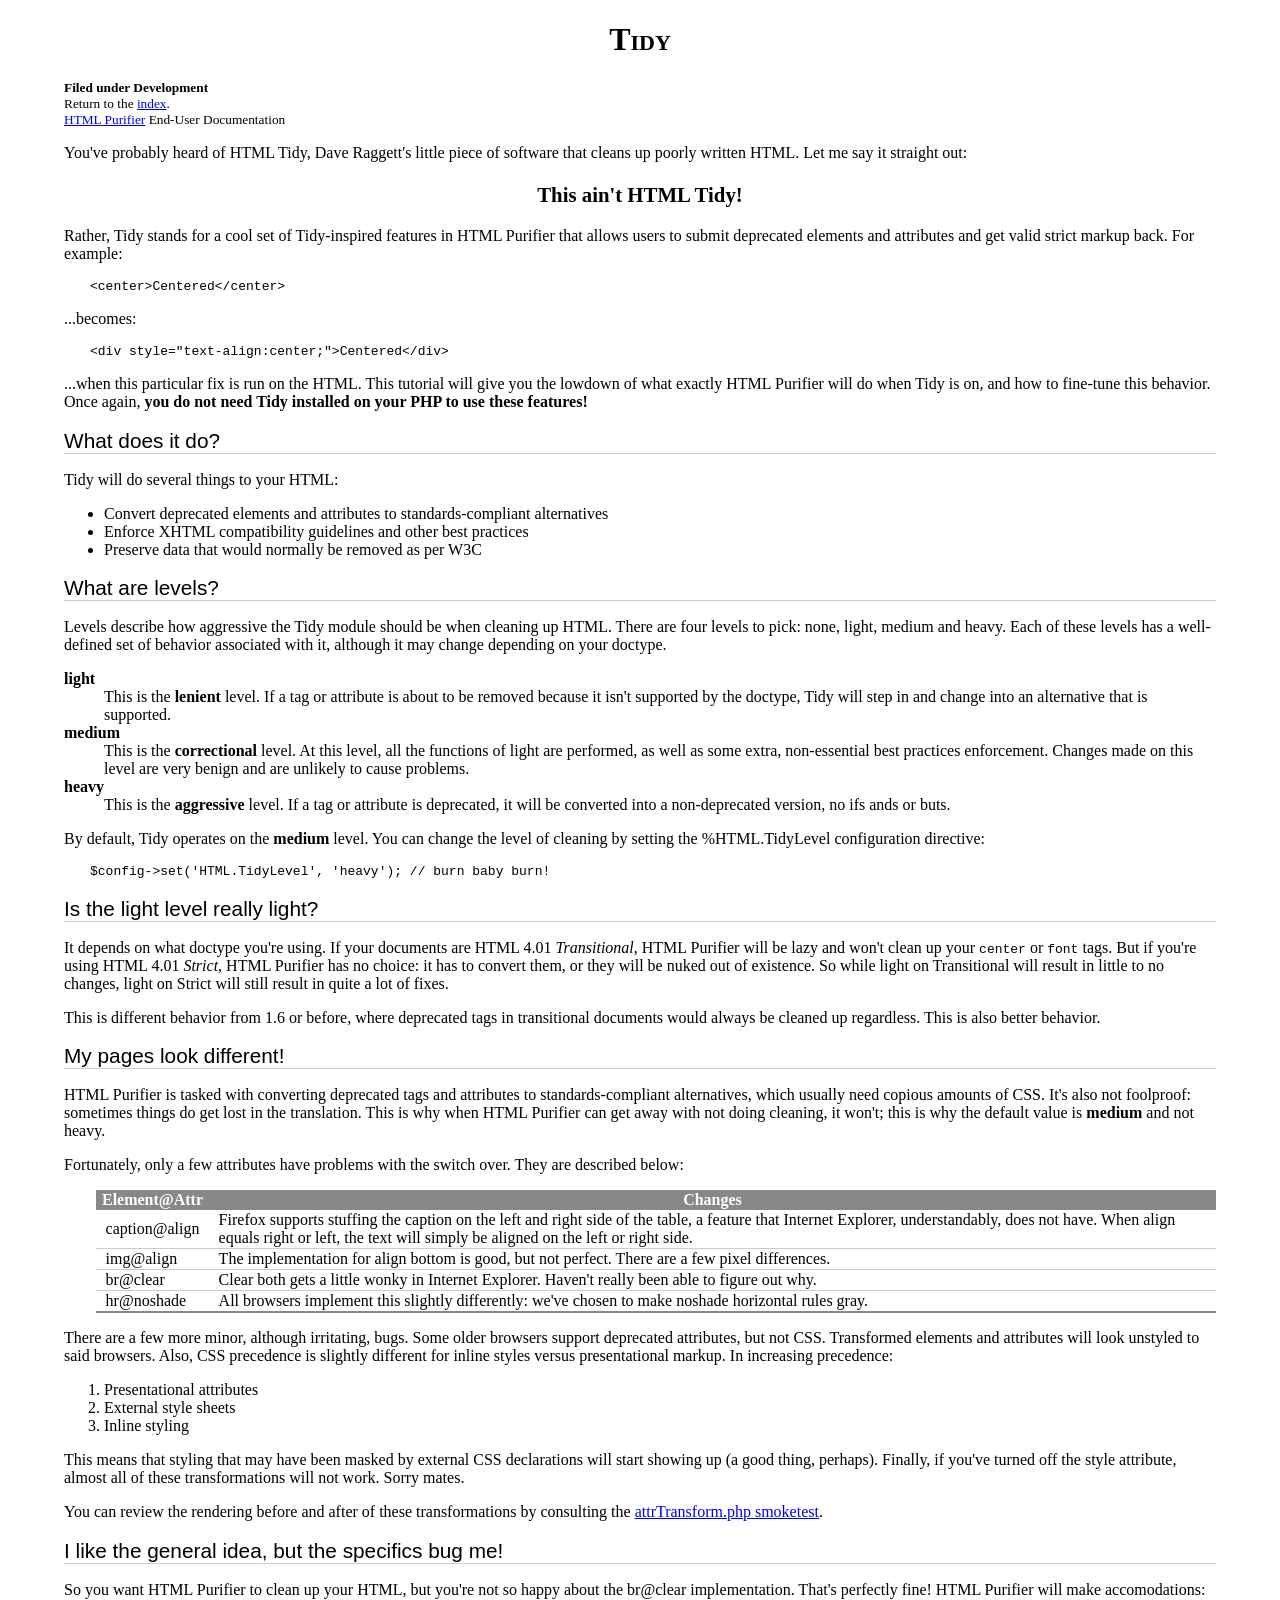
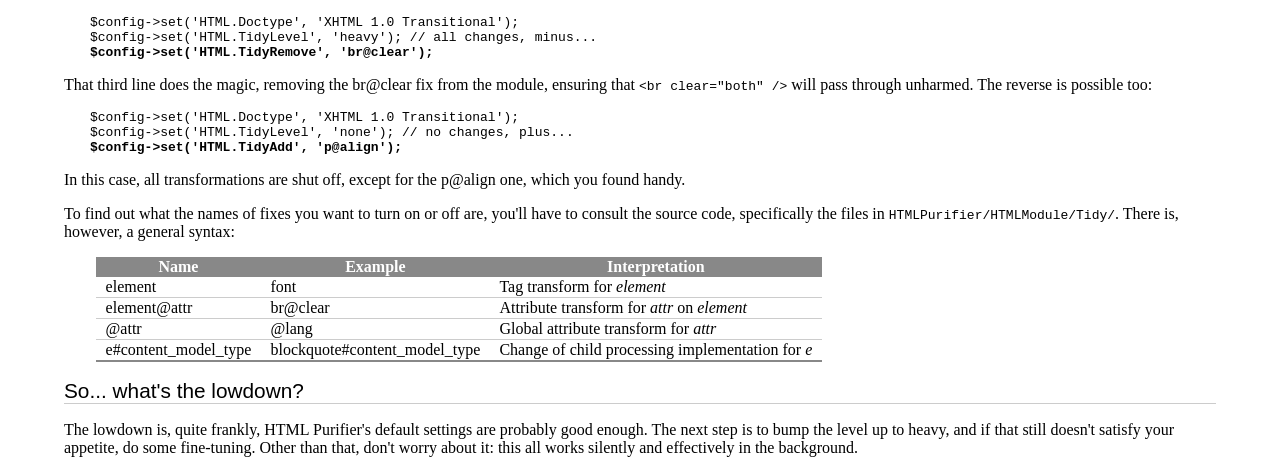
<file: classes/common/htmlpurifier/docs/enduser-tidy.html>
<?xml version="1.0" encoding="UTF-8"?>
<!DOCTYPE html PUBLIC "-//W3C//DTD XHTML 1.0 Strict//EN"
    "http://www.w3.org/TR/xhtml1/DTD/xhtml1-strict.dtd">
<html xmlns="http://www.w3.org/1999/xhtml" xml:lang="en" lang="en"><head>
<meta http-equiv="Content-Type" content="text/html; charset=UTF-8" />
<meta name="description" content="Tutorial for tweaking HTML Purifier's Tidy-like behavior." />
<link rel="stylesheet" type="text/css" href="style.css" />

<title>Tidy - HTML Purifier</title>

</head><body>

<h1>Tidy</h1>

<div id="filing">Filed under Development</div>
<div id="index">Return to the <a href="index.html">index</a>.</div>
<div id="home"><a href="http://htmlpurifier.org/">HTML Purifier</a> End-User Documentation</div>

<p>You've probably heard of HTML Tidy, Dave Raggett's little piece
of software that cleans up poorly written HTML.  Let me say it straight
out:</p>

<p class="emphasis">This ain't HTML Tidy!</p>

<p>Rather, Tidy stands for a cool set of Tidy-inspired features in HTML Purifier
that allows users to submit deprecated elements and attributes and get
valid strict markup back. For example:</p>

<pre>&lt;center&gt;Centered&lt;/center&gt;</pre>

<p>...becomes:</p>

<pre>&lt;div style=&quot;text-align:center;&quot;&gt;Centered&lt;/div&gt;</pre>

<p>...when this particular fix is run on the HTML. This tutorial will give
you the lowdown of what exactly HTML Purifier will do when Tidy
is on, and how to fine-tune this behavior. Once again, <strong>you do
not need Tidy installed on your PHP to use these features!</strong></p>

<h2>What does it do?</h2>

<p>Tidy will do several things to your HTML:</p>

<ul>
    <li>Convert deprecated elements and attributes to standards-compliant
        alternatives</li>
    <li>Enforce XHTML compatibility guidelines and other best practices</li>
    <li>Preserve data that would normally be removed as per W3C</li>
</ul>

<h2>What are levels?</h2>

<p>Levels describe how aggressive the Tidy module should be when
cleaning up HTML. There are four levels to pick: none, light, medium
and heavy. Each of these levels has a well-defined set of behavior
associated with it, although it may change depending on your doctype.</p>

<dl>
    <dt>light</dt>
    <dd>This is the <strong>lenient</strong> level. If a tag or attribute
        is about to be removed because it isn't supported by the
        doctype, Tidy will step in and change into an alternative that
        is supported.</dd>
    <dt>medium</dt>
    <dd>This is the <strong>correctional</strong> level. At this level,
        all the functions of light are performed, as well as some extra,
        non-essential best practices enforcement. Changes made on this
        level are very benign and are unlikely to cause problems.</dd>
    <dt>heavy</dt>
    <dd>This is the <strong>aggressive</strong> level. If a tag or
        attribute is deprecated, it will be converted into a non-deprecated
        version, no ifs ands or buts.</dd>
</dl>

<p>By default, Tidy operates on the <strong>medium</strong> level. You can
change the level of cleaning by setting the %HTML.TidyLevel configuration
directive:</p>

<pre>$config-&gt;set('HTML.TidyLevel', 'heavy'); // burn baby burn!</pre>

<h2>Is the light level really light?</h2>

<p>It depends on what doctype you're using. If your documents are HTML
4.01 <em>Transitional</em>, HTML Purifier will be lazy
and won't clean up your <code>center</code>
or <code>font</code> tags. But if you're using HTML 4.01 <em>Strict</em>,
HTML Purifier has no choice: it has to convert them, or they will
be nuked out of existence. So while light on Transitional will result
in little to no changes, light on Strict will still result in quite
a lot of fixes.</p>

<p>This is different behavior from 1.6 or before, where deprecated
tags in transitional documents would
always be cleaned up regardless. This is also better behavior.</p>

<h2>My pages look different!</h2>

<p>HTML Purifier is tasked with converting deprecated tags and
attributes to standards-compliant alternatives, which usually
need copious amounts of CSS. It's also not foolproof: sometimes
things do get lost in the translation. This is why when HTML Purifier
can get away with not doing cleaning, it won't; this is why
the default value is <strong>medium</strong> and not heavy.</p>

<p>Fortunately, only a few attributes have problems with the switch
over. They are described below:</p>

<table class="table">
    <thead><tr>
        <th>Element@Attr</th>
        <th>Changes</th>
    </tr></thead>
    <tbody>
        <tr>
            <td>caption@align</td>
            <td>Firefox supports stuffing the caption on the
                left and right side of the table, a feature that
                Internet Explorer, understandably, does not have.
                When align equals right or left, the text will simply
                be aligned on the left or right side.</td>
        </tr>
        <tr>
            <td>img@align</td>
            <td>The implementation for align bottom is good, but not
            perfect. There are a few pixel differences.</td>
        </tr>
        <tr>
            <td>br@clear</td>
            <td>Clear both gets a little wonky in Internet Explorer. Haven't
                really been able to figure out why.</td>
        </tr>
        <tr>
            <td>hr@noshade</td>
            <td>All browsers implement this slightly differently: we've
                chosen to make noshade horizontal rules gray.</td>
        </tr>
    </tbody>
</table>

<p>There are a few more minor, although irritating, bugs.
Some older browsers support deprecated attributes,
but not CSS. Transformed elements and attributes will look unstyled
to said browsers. Also, CSS precedence is slightly different for
inline styles versus presentational markup. In increasing precedence:</p>

<ol>
    <li>Presentational attributes</li>
    <li>External style sheets</li>
    <li>Inline styling</li>
</ol>

<p>This means that styling that may have been masked by external CSS
declarations will start showing up (a good thing, perhaps). Finally,
if you've turned off the style attribute, almost all of
these transformations will not work. Sorry mates.</p>

<p>You can review the rendering before and after of these transformations
by consulting the <a
href="http://htmlpurifier.org/live/smoketests/attrTransform.php">attrTransform.php
smoketest</a>.</p>

<h2>I like the general idea, but the specifics bug me!</h2>

<p>So you want HTML Purifier to clean up your HTML, but you're not
so happy about the br@clear implementation. That's perfectly fine!
HTML Purifier will make accomodations:</p>

<pre>$config-&gt;set('HTML.Doctype', 'XHTML 1.0 Transitional');
$config-&gt;set('HTML.TidyLevel', 'heavy'); // all changes, minus...
<strong>$config-&gt;set('HTML.TidyRemove', 'br@clear');</strong></pre>

<p>That third line does the magic, removing the br@clear fix
from the module, ensuring that <code>&lt;br clear="both" /&gt;</code>
will pass through unharmed. The reverse is possible too:</p>

<pre>$config-&gt;set('HTML.Doctype', 'XHTML 1.0 Transitional');
$config-&gt;set('HTML.TidyLevel', 'none'); // no changes, plus...
<strong>$config-&gt;set('HTML.TidyAdd', 'p@align');</strong></pre>

<p>In this case, all transformations are shut off, except for the p@align
one, which you found handy.</p>

<p>To find out what the names of fixes you want to turn on or off are,
you'll have to consult the source code, specifically the files in
<code>HTMLPurifier/HTMLModule/Tidy/</code>. There is, however, a
general syntax:</p>

<table class="table">
    <thead>
        <tr>
            <th>Name</th>
            <th>Example</th>
            <th>Interpretation</th>
        </tr>
    </thead>
    <tbody>
        <tr>
            <td>element</td>
            <td>font</td>
            <td>Tag transform for <em>element</em></td>
        </tr>
        <tr>
            <td>element@attr</td>
            <td>br@clear</td>
            <td>Attribute transform for <em>attr</em> on <em>element</em></td>
        </tr>
        <tr>
            <td>@attr</td>
            <td>@lang</td>
            <td>Global attribute transform for <em>attr</em></td>
        </tr>
        <tr>
            <td>e#content_model_type</td>
            <td>blockquote#content_model_type</td>
            <td>Change of child processing implementation for <em>e</em></td>
        </tr>
    </tbody>
</table>

<h2>So... what's the lowdown?</h2>

<p>The lowdown is, quite frankly, HTML Purifier's default settings are
probably good enough. The next step is to bump the level up to heavy,
and if that still doesn't satisfy your appetite, do some fine-tuning.
Other than that, don't worry about it: this all works silently and
effectively in the background.</p>

</body></html>

<!-- vim: et sw=4 sts=4
-->
</file>
<file: classes/common/htmlpurifier/docs/style.css>
html {font-size:1em; font-family:serif; }
body {margin-left:4em; margin-right:4em; }

dt {font-weight:bold; }
pre {margin-left:2em; }
pre, code, tt {font-family:monospace; font-size:1em; }

h1 {text-align:center; font-family:Garamond, serif;
  font-variant:small-caps;}
h2 {border-bottom:1px solid #CCC; font-family:sans-serif; font-weight:normal;
    font-size:1.3em;}
h3 {font-family:sans-serif; font-size:1.1em; font-weight:bold; }
h4 {font-family:sans-serif; font-size:0.9em; font-weight:bold; }

/* For witty quips */
.subtitled {margin-bottom:0em;}
.subtitle , .subsubtitle {font-size:.8em; margin-bottom:1em;
    font-style:italic; margin-top:-.2em;text-align:center;}
.subsubtitle {text-align:left;margin-left:2em;}

/* Used for special "See also" links. */
.reference {font-style:italic;margin-left:2em;}

/* Marks off asides, discussions on why something is the way it is */
.aside {margin-left:2em; font-family:sans-serif; font-size:0.9em; }
blockquote .label {font-weight:bold; font-size:1em; margin:0 0 .1em;
    border-bottom:1px solid #CCC;}
.emphasis {font-weight:bold; text-align:center; font-size:1.3em;}

/* A regular table */
.table {border-collapse:collapse; border-bottom:2px solid #888; margin-left:2em; }
.table thead th {margin:0; background:#888; color:#FFF; }
.table thead th:first-child {-moz-border-radius-topleft:1em;}
.table tbody td {border-bottom:1px solid #CCC; padding-right:0.6em;padding-left:0.6em;}

/* A quick table*/
table.quick tbody th {text-align:right; padding-right:1em;}

/* Category of the file */
#filing {font-weight:bold; font-size:smaller; }

/* Contains, without exception, Return to index. */
#index {font-size:smaller; }

#home {font-size:smaller;}

/* Contains, without exception, $Id$, for SVN version info. */
#version {text-align:right; font-style:italic; margin:2em 0;}

#toc ol ol {list-style-type:lower-roman;}
#toc ol {list-style-type:decimal;}
#toc {list-style-type:upper-alpha;}

q {
  behavior: url(fixquotes.htc); /* IE fix */
  quotes: '\201C' '\201D' '\2018' '\2019';
}
q:before {
  content: open-quote;
}
q:after {
  content: close-quote;
}

/* Marks off implementation details interesting only to the person writing
   the class described in the spec. */
.technical {margin-left:2em; }
.technical:before {content:"Technical note: "; font-weight:bold; color:#061; }

/* Marks off sections that are lacking. */
.fixme {margin-left:2em; }
.fixme:before {content:"Fix me: "; font-weight:bold; color:#C00; }

#applicability {margin: 1em 5%; font-style:italic;}

/* vim: et sw=4 sts=4 */
</file>
<file: html/office_accessories/css/style.css>
@font-face {
    font-family: 'ArialNarrow';
    src: url('fonts/arialnarrowmtstd-webfont.eot');
    src: url('fonts/arialnarrowmtstd-webfont.eot?#iefix') format('embedded-opentype'),
         url('fonts/arialnarrowmtstd-webfont.woff') format('woff'),
         url('fonts/arialnarrowmtstd-webfont.ttf') format('truetype'),
         url('fonts/arialnarrowmtstd-webfont.svg#ArialNarrowMTStdRegular') format('svg');
    font-weight: normal;
    font-style: normal;
}

* { margin: 0; padding: 0; outline: 0; }
h1, h2, h3, h4, h5, h6 {margin-top: 0.5em; margin-bottom: 0.5em; }

html, body { height: 100%; }

body {
    font-size: 12px;
    line-height: 16px;
    font-family: arial, sans-serif;
    color: #767676;
    background: #f5f5f5 url(images/body.jpg) repeat-x center 0;
    min-width: 994px;
}

a { color: #0252aa; text-decoration: none; cursor: pointer; }
a:hover { text-decoration: underline; }
a img { border: 0; }

input, textarea, select { font-size: 12px; font-family: arial, sans-serif; }
textarea { overflow: auto; }

.cl { display: block; height: 0; font-size: 0; line-height: 0; text-indent: -4000px; clear: both; }

#wrapper { min-height: 100%; height: auto !important; height: 100%; margin: 0 auto -61px; background: url(images/wrapper.png) repeat-x 0 152px; } 
#wrapper-bottom { background: url(images/wrapper-bottom.png) repeat-x 0 bottom; }

.shell { width: 992px; margin: 0 auto; }

#header { position: relative; z-index: 5; padding: 7px 0 8px; }

#logo { display: inline; float: left; padding: 7px 0 0 34px; font-size: 0; line-height: 0; width: 239px; }
#logo a { display: block; width: 239px; height: 45px; background: url(images/logo.png) no-repeat 0 0; text-indent: -4000px; }

#search { position: absolute; display: none; top: 1px; right: 6px; padding-right: 3px; width: 210px; background: url(images/search.png) no-repeat 0 0; }
#search .field { display: inline; float: left; padding: 5px 15px 4px; width: 99px; background: none; border: 0; }
#search .submit-button { display: inline; float: right; padding: 2px 0 8px; width: 38px; border: 0; background: 0; cursor: pointer; }
#search .retract-button { font-size: 0; line-height: 0; text-indent: -4000px; display: block; float: left; padding-left: 20px; width: 15px; height: 30px; background: url(images/retract-button.png) no-repeat 50% 50%; cursor: pointer; }

.search-expand { position: absolute; top: 1px; right: 5px; width: 58px; height: 30px; cursor: pointer; background: url(images/search-expand.png) no-repeat 0 0;  }

.shopping-cart { text-align: right; padding-right: 77px; color: #8be3fe; font-family: 'Trebuchet MS', arial, helvetica, sans-serif; font-weight: bold; }
.shopping-cart span { padding-left: 17px; color: #0a70b0; font-weight: normal; }
.shopping-cart a { color: #8be3fe; padding-left: 17px; }
.shopping-cart a.cart { background: url(images/cart.png) no-repeat 0 50%; padding-left: 29px; }

span.label-left { display: block; float: left; width: 21px; height: 42px; background: url(images/label-left.png) no-repeat 0 0; }
span.label-right { display: block; float: left; width: 32px; height: 42px; background: url(images/label-right.png) no-repeat 0 0; }
.label-bg { display: inline; float: left; height: 42px; background: url(images/label-bg.png) repeat-x 0 0; }
.label { position: absolute; top: -15px; left: -7px; height: 42px; width: 203px; background: url(images/label.png) no-repeat 0 0; }
.label h3 { margin: 0; padding-left: 15px; display: inline; float: left; font-family: Arial, helvetica, sans-serif; font-size: 18px; color: #fff; font-weight: normal; line-height: 30px;  }

#navigation { display: inline; float: right; padding: 10px 32px 0 0; }
#navigation ul li { list-style: none; display: inline; float: left;	font-weight: bold; line-height: 14px; padding-left: 30px; }
#navigation ul li a { color: #fff; }
#navigation ul li a:hover { color: #005388; text-decoration: none; }

#sort-nav { display: inline; position: absolute; top: 73px; left: 0; height: 42px; z-index: 50; }
#sort-nav ul { display: inline; float: left; padding-left: 13px; list-style: none; height: 42px; }
#sort-nav ul li { position: relative; display: inline; float: left; line-height: 32px; padding-right: 44px; }
#sort-nav ul li.last { padding-right: 19px; }
#sort-nav ul li a { position: relative; padding-right: 12px; font-weight: bold; color: #fff; background: url(images/nav-item.png) no-repeat right 50%;  }
#sort-nav .dd { display: none; position: absolute; z-index: 100; top: 30px; left: 0; padding: 10px; min-width: 200px; background: #3a8cc0; }
#sort-nav .dd ul { display: block; float: none; margin: 0; padding: 0; }
#sort-nav .dd ul li { display: block; float: none;  background: none; margin: 0; padding: 0;  }
#sort-nav .dd ul li a { display: block; line-height: 1em; background: none; margin: 0; padding: 0; }

#main { position: relative; z-index: 1; min-height: 470px; }

.slider-holder { position: relative; width: 887px; height: 410px; padding: 39px 33px 0 72px; background: url(images/slider-frame.png) no-repeat 0 0; }
.promo { display: block; float: left; padding-top: 47px; width: 234px; height: 276px; }

#slider { display: inline; float: right; width: 627px; }
.jcarousel-container { position: relative; width: 620px; }
.jcarousel-clip { position: relative; width: 620px; overflow: hidden; }
.jcarousel-clip ul li { position: relative; width: 620px; height: 337px; }

.jcarousel-control { position: absolute; top: 436px; left: 40%; width: 0; }
.jcarousel-control a { font-weight: bold; color: #666666; display: block; float: left; padding: 4px 0 0 8px; height: 20px; width: 16px; background: url(images/slider-nav.png) no-repeat 0 -50000px;}
.jcarousel-control a:hover { background-position: 0 0; color: #000; text-decoration: none; }
.jcarousel-control a.active { background-position: 0 0; color: #000; }

.caption { position: absolute; right: -37px; top: 11px; padding-right: 45px; width: 350px;  }
.caption h2 {  padding-bottom: 7px; font-family: Arial, helvetica, sans-serif; font-size: 48px; line-height: 45px; color: #ffc000; text-align: right; letter-spacing: -1px; text-transform: uppercase; }
.caption p { text-align: right; font-size: 16px; font-weight: bold; color: #4c4c4c; line-height: 22px; letter-spacing: 1px; } 
.caption .text { width: 250px; display: inline; float: right; } 
.caption .buy-now { display: inline; float: right; margin-top: 9px; padding: 10px 0; background: url(images/buy-now.png) no-repeat 0 0; width: 172px; height: 89px; }
.caption .buy-now p { font-size: 30px; line-height: 33px;  color: #ffcc00; text-align: center;  }
.caption .buy-now p.price { font-size: 30px; padding: 8px 12px 0 0; text-align: right; }
.caption .buy-now p span { font-size: 50px; line-height: 52px; color: #fff; padding-bottom: 0; }
.caption p strike { color: #d80105; font-size: 24px; line-height: 28px; }

#content { padding: 46px 5px 14px; }

.products-holder { position:relative; padding-bottom: 24px; margin-bottom: 30px; width: 981px; background: url(images/products-holder.png) no-repeat 0 bottom; }  
.products-holder h3 { min-width: 134px; }
.products-holder .top { height: 8px; line-height: 0; font-size: 0; background: url(images/products-top.png) no-repeat 0 0;  }
.products-holder .middle { padding: 12px 5px 10px 20px; background: url(images/products-middle.png) repeat-y center 0; }
.products-holder .bottom { height: 7px; line-height: 0; font-size: 0; background: url(images/products-bottom.png) no-repeat 0 bottom; }
.products-holder .best-sellers { padding-bottom: 5px; background: url(images/best-sellers.png) repeat-y center 0; }

.product { display: inline; float: left; margin: 5px 0 10px; padding: 30px 15px 0 0; width: 223px; height: 270px; background: url(images/product.png) no-repeat 0 0; }
.product a img { display: block; padding: 0 0 34px 20px; width: 185px; height: 152px; }
.product .desc { display: inline; float: left; padding-left: 20px; width: 111px; }
.product .desc p span { color: #000; }
.product .desc p.name { font-size: 14px; font-weight: bold; color: #056daf; }
.product .price-box { display: inline; float: right; margin-top: 3px; padding: 5px 13px 0 0; width: 73px; height: 58px; background: url(images/price-box.png) no-repeat 0 0; }
.product .price-box p { font-size: 18px; font-weight: bold; line-height: 24px; color: #024068; text-align: center; }
.product .price-box p sup { font-size: 12px; }
.product .price-box p.per-peace { font-size: 12px; color: #6acfff; }
.product .price-box p span.price { color: #fff; font-size: 24px; }

.scroll-pane { width: 929px; float: left; display: inline; height: 300px; overflow: auto; }
.horizontal-only { height: auto; max-height: 350px; }
.left-border { border-right: solid 1px #d3d3d3; width: 7px; height: 305px; float: left; display: inline; }
.right-border { border-left: solid 1px #d3d3d3; width: 4px; height: 305px; display: inline; float: left; }

.bottom-strip h3 { min-width: 123px; }
.bottom-strip .left { padding-bottom: 30px; background: url(images/box-holder-left.png) no-repeat 0 bottom; }
.bottom-strip .left .post { padding-left: 3px; width: 257px; }
.bottom-strip .middle { background: url(images/box-holder-middle.png) no-repeat 0 bottom; }
.bottom-strip .right { padding-right: 0; background: url(images/box-holder-right.png) no-repeat 0 bottom; }
.bottom-strip .right .post { display: inline; float: left; padding-left: 2px; width: 170px; }
.bottom-strip .right .post p{ line-height: 19px; }

.box-holder { position: relative;  padding-right: 33px; width: 305px; display: inline; float: left; padding-bottom: 24px; }

.box { width: 305px; }
.box p span { color: #006aad; line-height: 24px; }
.box .top { height: 8px; line-height: 0; font-size: 0; background: url(images/box-top.png) no-repeat 0 0; }
.box .middle { padding: 33px 18px 0 27px; min-height: 200px; background: url(images/box-middle.png) repeat-y 0 0; }
.box .bottom { height: 10px; line-height: 0; font-size: 0; background: url(images/box-bottom.png) no-repeat 0 0; }

.text-widget p { font-family: 'ArialNarrow', arial, sans-serif; font-size: 13px; color: #7f7f7f; line-height: 19px; }
.text-widget a.read-more { display: block; width: 75px; margin-top: 2px; padding: 10px 0 10px 25px; font-weight: bold; color: #006aad; background: url(images/read-more.png)  no-repeat 0 50%; }

#newsletter form { padding-top: 17px; width: 257px; }
#newsletter .submit-button { display: block; float: right; width: 120px; height: 39px; background: url(images/subscribe.png) no-repeat 0 0; }
#newsletter .submit-button input { padding: 10px 0 12px 18px; line-height: 19px; width: 120px; text-align: left; background: none; border: none; cursor: pointer; }
#newsletter .submit-button input { font-weight: bold; color: #fff; }
#newsletter .field-holder { margin-bottom: 6px; padding: 0 14px; width: 229px; background: url(images/field.png) no-repeat 0 0; }
#newsletter .field-holder input { border: none; background: none; padding: 6px 0 8px; width: 229px; }
#newsletter .field-holder input { font-size: 15px; font-weight: bold; line-height: 17px; color: #1fb0e2; }

.post-short .date-box { display: inline; float: right; padding: 11px 9px 6px 0; margin-top: 6px; width: 60px; background: url(images/date-box.png) no-repeat 0 0; }
.post-short .date-box p { color: #fff; text-align: center; font-size: 16px; font-weight: bold; line-height: 19px; }
.post-short .date-box p.date { font-size: 13px; padding-bottom: 4px; }
.post-short a.comments { display: block; width: 75px; margin-top: 8px; font-weight: bold; padding: 13px 0 10px 24px; color: #006aad; background: url(images/comments.png) no-repeat 0 50%; }

#footer-push { height: 61px; }
#footer { padding-top: 9px; height: 52px; background: url(images/footer.jpg) repeat-x center 0; } 
#footer a.footer-logo { display: block; float: right; padding-right: 5px; width: 186px; height: 35px; }
#bottom-nav { line-height: 14px; padding: 7px 0 0 7px;  }
#bottom-nav a { color: #83c0de; padding-right: 30px; }
</file>
<file: html/office_accessories/css/ie6.css>
.box .middle { height: 200px; }
.horizontal-only { height: 350px; }
</file>
<file: html/PCStore/css/style.css>
@font-face {
    font-family: 'MyriadProSemiboldCondensed';
    src: url('fonts/myriadpro-semiboldcond-webfont.eot');
    src: url('fonts/myriadpro-semiboldcond-webfont.eot?#iefix') format('embedded-opentype'),
         url('fonts/myriadpro-semiboldcond-webfont.woff') format('woff'),
         url('fonts/myriadpro-semiboldcond-webfont.ttf') format('truetype'),
         url('fonts/myriadpro-semiboldcond-webfont.svg#MyriadProSemiboldCondensed') format('svg');
    font-weight: normal;
    font-style: normal;
}

* { margin: 0; padding: 0; outline: 0; }

body {
    font-size: 12px;
    line-height: 16px;
    font-family: "Trebuchet MS", arial, sans-serif;
    color: #939393;
    background: #2a2a2a /*url('images/body-bg.png')*/ repeat-x 0 18px;
    /*width: 100%;*/
    /*min-width: 998px;*/
}

.shell {
	width: 978px;
	margin: 0 auto;
	padding: 0 10px;
}

a { color: #0252aa; text-decoration: none; cursor: pointer; }
a:hover { text-decoration: underline; }
a img { border: 0; }

input, textarea, select { font-size: 12px; font-family: "Trebuchet MS", arial, sans-serif; }
textarea { overflow: auto; }

.cl { display: block; height: 0; font-size: 0; line-height: 0; text-indent: -4000px; clear: both; }
.notext { font-size: 0; line-height: 0; text-indent: -4000px; }
.left, .alignleft { float: left; display: inline; }
.right, .alignright { float: right; display: inline; }

#wrapper { background: url('images/wrapper-bg.png') repeat-x center 18px; }

/* Search */
#search { background: url('images/search-bg.png') repeat-x 0 0; padding-top: 5px; }
#search form { float: right; display: inline; width: 193px; padding-right: 9px; }
#search input { background: none; border: none; }
#search .container { background: url('images/search-field.png') no-repeat 0 0; width: 141px; height: 26px; float: left; display: inline; }
#search .container input { color: #c5c5c5; font-size: 12px; line-height: 16px; padding: 5px 9px; width: 119px; height: 16px; }
#search .search-button { background: url('images/search-button.png') no-repeat 0 0; width: 52px; height: 26px; cursor: pointer; font-size: 0; line-height: 0; text-indent: -4000px; float: left; display: inline; }

/* Header */
h1#logo { padding-top: 6px; padding-bottom: 22px; }
h1#logo a { width: 214px; height: 43px; background: url('images/logo.png') no-repeat 0 0; display: block; }

/* Navigation */
#navigation { background: url('images/nav-bg.png') no-repeat center 0; margin-bottom: 24px; }
#navigation li { float: left; display: inline; border-right: 1px solid #5b5b5b; }
#navigation li a { float: left; height: 48px; line-height: 48px; font-weight: bold; font-size: 14px; color: #fff; display: inline; padding-left: 17px; padding-right: 16px; }
#navigation li a:hover { background: url('images/nav-item.png') repeat-x 0 0; text-decoration: none; color: #85ff02; }

/* Slider */
#slider { background: url('images/slider-bg.png') repeat-x 0 bottom; }
#slider .slider-outer { background: url('images/slider-shadows.png') no-repeat center bottom; padding-bottom: 44px; margin-bottom: 2px; }
#slider .slider-inner { background: #fff; padding: 6px 7px 29px 7px; width: 964px; height: 310px; position: relative; }
#slider .jcarousel-clip ,
#slider ul.slider-items,
#slider ul.slider-items li { width: 964px; height: 310px; overflow: hidden; position: relative ; }
#slider ul.slider-items li { float: left; display: inline; }
#slider li .slide-entry { position: absolute; top: 38px; right: 76px; width: 386px; padding-bottom: 69px; }
#slider li .slide-entry h2,
#slider li .slide-entry h3 { font-family: 'MyriadProSemiboldCondensed', arial, sans-serif; font-weight: normal; }
#slider li .slide-entry h2 { font-size: 70px; color: #343434; line-height: 62px; }
#slider li .slide-entry h3 { font-size: 35px; color: #646464; line-height: 35px; padding-bottom: 36px; padding-left: 3px; }
#slider li .slide-entry p { color: #fff; font-size: 16px; padding-left: 6px; line-height: 22px; }
#slider li .more { position: absolute; bottom: 0; right: 21px; width: 164px; height: 69px; background: url('images/slide-more.png') no-repeat 0 0; font-size: 0; line-height: 0; text-indent: -4000px; }
#slider .slider-controls { position: absolute; bottom: 10px; left: 50%; }
#slider .slider-controls ul { float: left; display: inline; }
#slider .slider-controls li { float: left; display: inline; padding-right: 5px; }
#slider .slider-controls li.last { padding-right: 0; }
#slider .slider-controls li a { background: url('images/slider-control.png') no-repeat 0 0; width: 11px; height: 11px; display: block; font-size: 0; line-height: 0; text-indent: -4000px; }
#slider .slider-controls li.active a,
#slider .slider-controls li a:hover { background-position: 0 -11px; }
#slider .jcarousel-prev,
#slider .jcarousel-next { font-size: 0; line-height: 0; text-indent: -4000px; position: absolute; top: 50%; width: 50px; height: 50px; margin-top: -19px; cursor: pointer; }
#slider .jcarousel-prev { background: url('images/slide-left.png') no-repeat 0 0; left: 15px; }
#slider .jcarousel-next { background: url('images/slide-right.png') no-repeat 0 0; right: 13px; }
#slider .carousel-active { background-position: 0 -50px; }

/* Main */
#main { padding-top: 42px; background: url('images/main-top.png') no-repeat center 0; }
#main .inner { background: url('images/main-bottom.png') no-repeat center bottom; padding-bottom: 43px; }

/* Sidebar */
.sidebar { width: 173px; display: inline; }
#left-sidebar { float: left; }
#right-sidebar { float: right; }
.sidebar li { list-style: none outside none; }
.widget { background: url('images/widgets-left-bg.png') no-repeat 0 42px; margin-bottom: 33px; position: relative; z-index: 10; }
.widget .widget-entry { background: url('images/widget-sep.png') no-repeat 0 bottom; }
.widget h2 { height: 50px; background: url('images/widget-title.png') no-repeat 0 0; line-height: 50px; padding-left: 9px; font-size: 17px; font-weight: normal; color: #fff; padding-bottom: 6px; }
.widget li { background: url('images/widget-sep.png') no-repeat 0 bottom; display: block; height: 36px; }
.widget li.last { background: none; }
.widget li a { color: #c2c2c2; font-size: 11px; padding-left: 11px; background: url('images/widget-item.png') repeat-x 0 0; display: block; text-transform: uppercase; line-height: 33px; overflow: hidden; }
.widget li a:hover { background-position: 0 -35px; text-decoration: none; color: #7af502; }
.widget li a span { padding-left: 12px; display: block; background: url('images/widget-arrow.png') no-repeat 0 13px; }
.widget a.items { text-align: center; display: block; font-size: 14px; color: #fff; background: url('images/cart-items-sep.png') no-repeat center 0; line-height: 20px; padding-bottom: 13px; padding-top: 2px; margin-right: 10px; }

.select-widget { z-index: 20; position: relative; }
.selectbox { background: #292929; width: 133px; height: 22px; line-height: 22px; position: relative; color: #fff; border: 1px solid #405130; margin: 0 auto 12px; font-size: 12px; }
.select-hovered { border-bottom: 0; padding-bottom: 1px; }
.selectbox .currentItem { background: url('images/select-arrow.png') no-repeat right center; display: block; height: 22px; padding-left: 5px; padding-right: 20px; margin-right: 1px; overflow: hidden; cursor: pointer; }
.selectbox select { display: none; }
.selectbox .list { display: none; position: absolute; top: 23px; left: -1px; width: 133px; border: 1px solid #405130; border-top: 0; background: #292929;  }
.selectbox .list li { list-style: none; background: none; height: 22px !important; }
.selectbox .list li.active { display: none; }
.selectbox .list li a { color: #fff; background: none; font-size: 12px; padding-left: 21px; text-transform: none; line-height: 22px; }
.selectbox .list li a:hover { color: #7af502; }

.products-box { background: url('images/widgets-right-bg.png') no-repeat 0 42px; margin-bottom: 47px; }
.products-box h2 { padding-bottom: 9px; }
.products-box .widget-entry { background: none; }
.products-box li { text-align: left; padding-bottom: 6px; background: none; float: left; display: inline; height: auto; }
.products-box li a { background: none; line-height: 16px; padding-left: 8px; padding-bottom: 0; width: 165px; }
.products-box li a span { background: none; padding-left: 0; font-size: 14px; font-weight: bold; }
.products-box li a span.cl { font-size: 0; font-weight: normal; display: block; }
.products-box li a img { float: left; display: inline; width: 49px; }
.products-box li a .info { float: right; display: inline; width: 109px; padding-top: 3px; }
.products-box li a .title { color: #7eff00; font-size: 13px; text-transform: none; padding-bottom: 2px; font-weight: normal; }
.products-box li a .price { color: #fff; }
.products-box li a .price span { display: inline; color: #949494; }
.products-box li a:hover { background-image: none; background: #1d1d1d; }
.products-box li a:hover .title { color: #fff; }
.products-box li a:hover .price { color: #7eff00; }
.products-box li a:hover .price span { color: #949494; }

/* Content */
#content { width: 569px; padding-left: 31px; float: left; display: inline; }
#content h2 { font-size: 18px; color: #fff; background: url('images/title-top.png') no-repeat 0 0; margin-bottom: 14px; padding: 16px 2px 12px; position: relative; }
#content h2 .title-bottom { background: url('images/title-bottom.png') no-repeat 0 0; display: block; position: absolute; bottom: 0; left: 0; width: 569px; height: 1px; font-size: 0; line-height: 0; text-indent: -4000px; }
#content p { word-spacing: -1px; }
#content .post { padding-bottom: 31px; }

#products h2 { padding: 17px 0 14px; font-weight: normal; margin-bottom: 21px; }
#products .product { float: left; /*display: inline;*/ padding-right: 5px; padding-bottom: 34px; text-align: center; position: relative; overflow: hidden; width: 186px; }
#products .last { padding-right: 0; }
#products .product a { background: url('images/product-bg.png') no-repeat 0 0; display: block; width: 186px; height: 250px; }
#products .product span { display: block; }
#products .product .title { font-size: 12px; color: #a8a8a8; line-height: 20px; padding: 13px 0 6px; font-weight: bold; }
#products .product img { padding-right: 2px; }
#products .product .number { font-size: 11px; color: #7cfa02; line-height: 20px; padding: 4px 0; }
#products .product .price { font-weight: bold; font-size: 18px; color: #fff; }
#products .product .price span { color: #a8a8a8; display: inline; }
#products .product a:hover { background-position: 0 -250px; text-decoration: none; }
#products .product a:hover .title { color: #fff; }

/* Footer */
#footer { background: url('images/footer-bg.png') repeat-x 0 0; color: #c5db87; font-size: 11px; padding-top: 9px; padding-bottom: 30px; }
#footer a { color: #c5db87; }
#footer span { padding: 0 6px; }
#footer p { float: right; display: inline; font-family: arial, sans-serif; word-spacing: 1px; padding-right: 1px; }
#footer p.bottom-menu { float: left; display: inline; font-family: "Trebuchet MS", arial, sans-serif; word-spacing: 0; padding-top: 1px; padding-left: 8px; }
</file>
